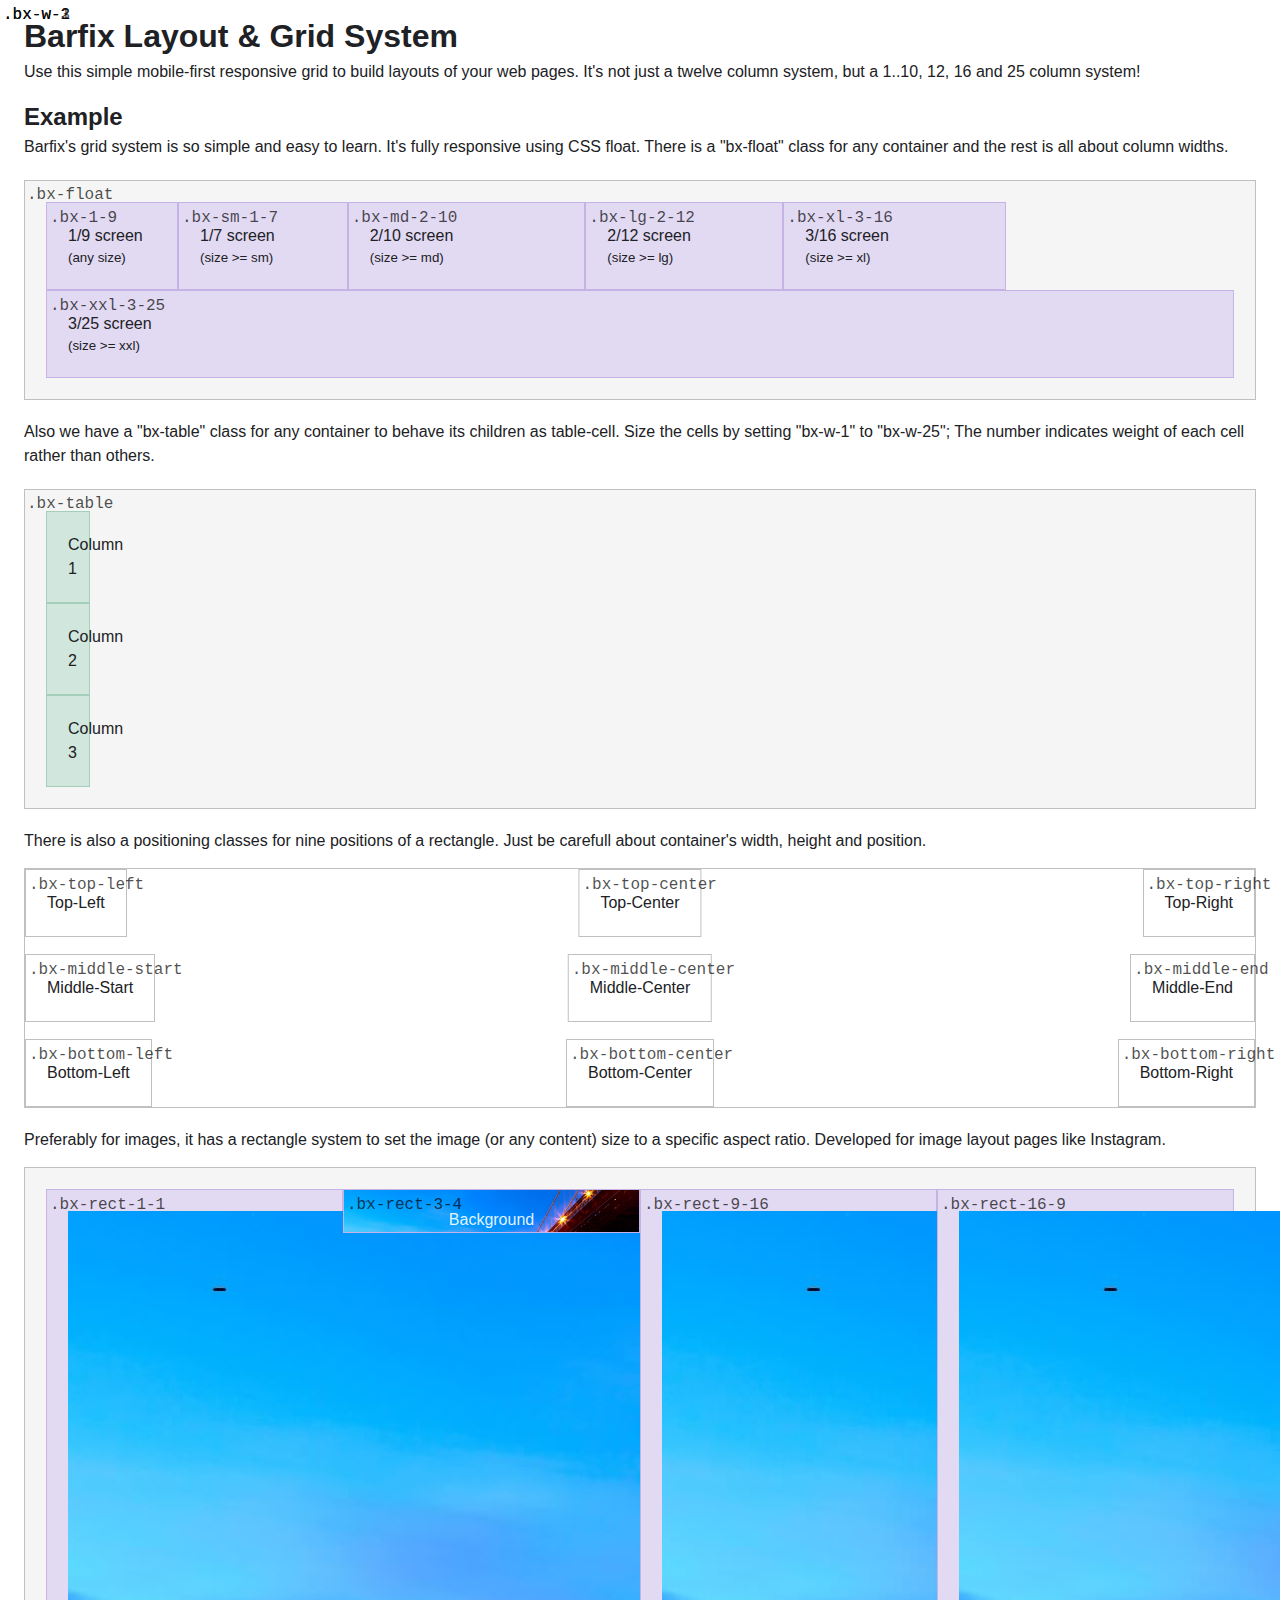
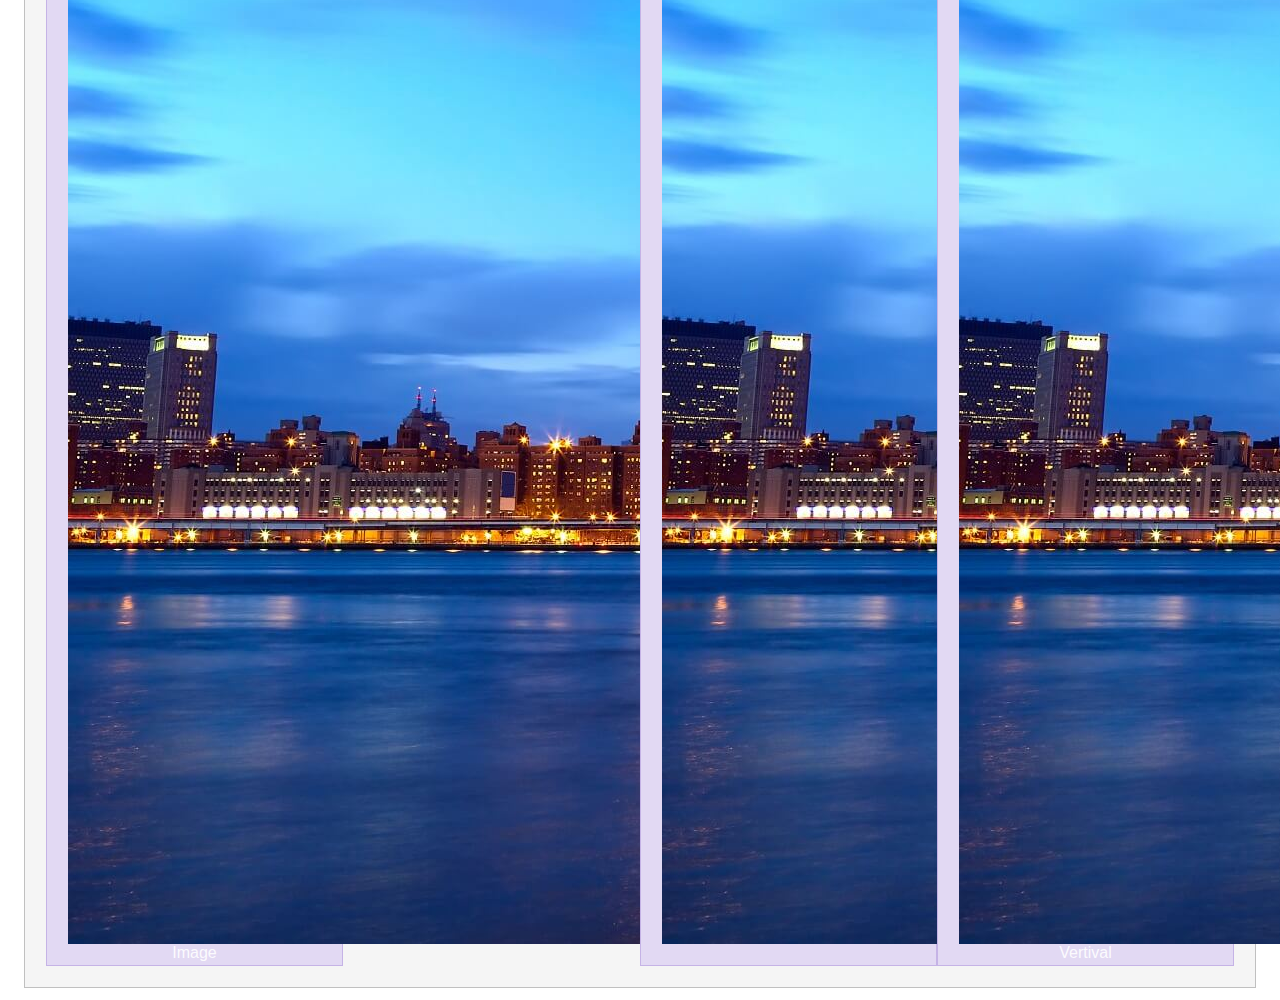
<file: index.htm>
<!DOCTYPE html>
<html lang="fa">

<head>
    <meta charset="UTF-8" />
    <meta http-equiv="X-UA-Compatible" content="IE=edge">
    <!-- <meta name="viewport" content="width=device-width, initial-scale=1.0, maximum-scale=1.0, user-scalable=0"> -->
    <meta name="viewport" content="width=device-width, initial-scale=1.0">
    <!-- The above 3 meta tags *must* come first in the head; any other head content must come *after* these tags -->
    <meta http-equiv="Content-Type" content="text/html;charset=UTF-8">
    <meta name="theme-color" content="#FF0000" />
    <meta name="msapplication-navbutton-color" content="#FF0000" />
    <meta name="apple-mobile-web-app-capable" content="yes" />
    <meta name="apple-mobile-web-app-status-bar-style" content="#FF0000" />

    <title>Barfix Sample Page</title>

    <link rel="stylesheet" type="text/css" media="all" href="barfix.css" />

    <script type="text/javascript" src="barfix.js"></script>
    <script type="text/javascript" src="jquery-3.5.1.js"></script>

    <style>
        body {
            padding: 12px;
            font-family: Arial, Helvetica, sans-serif;
        }

        div {
            border: 1px solid silver;
        }

        .bx-float,
        .bx-table,
        .bx-float div,
        .bx-table div,
        .bx-relative div {
            padding: 21px;
        }

        code {
            display: block;
            position: relative;
            padding: 3px;
            z-index: 10;
            height: 0;
            top: 6px;
            white-space: nowrap;
            color: rgba(0, 0, 0, 0.7);
            direction: ltr;
        }

        p {
            margin-bottom: 15px;
        }

        .margin-bottom-20 {
            margin-bottom: 20px;
        }

        .bx-float {
            background-color: whitesmoke;
        }

        .bx-float>div {
            background-color: #e2d9f3;
            border-color: #c5b3e6;
        }

        .bx-table {
            background-color: whitesmoke;
        }

        .bx-table>div {
            background-color: #d1e7dd;
            border-color: #a3cfbb;
        }

        .bx-table code,
        .bx-float code,
        .bx-relative code {
            position: absolute;
            top: 0px;
            left: 0px;
            right: 0px;
        }

        [class*="bx-rect-"] {
            color: rgba(255, 255, 255, 0.9);
        }
    </style>
</head>

<body class="bx-xxl-paper bx-ltr">
    <h1>Barfix Layout & Grid System</h1>
    <p>Use this simple mobile-first responsive grid to build layouts of your web pages. It's not just a twelve column
        system, but a 1..10, 12, 16 and 25 column system!</p>
    <h2>
        Example
    </h2>
    <p>Barfix's grid system is so simple and easy to learn. It's fully responsive using CSS float. There is a "bx-float"
        class for any container and the rest is all about column widths.</p>

    <code>.bx-float</code>
    <div class="bx-float margin-bottom-20">
        <div class="bx-1-9">
            <code>.bx-1-9</code>
            1/9 screen
            <sub class="bx-block">(any size)</sub>
        </div>
        <div class="bx-sm-1-7">
            <code>.bx-sm-1-7</code>
            1/7 screen
            <sub class="bx-block">(size >= sm)</sub>
        </div>
        <div class="bx-md-2-10">
            <code>.bx-md-2-10</code>
            2/10 screen
            <sub class="bx-block">(size >= md)</sub>
        </div>
        <div class="bx-lg-2-12">
            <code>.bx-lg-2-12</code>
            2/12 screen
            <sub class="bx-block">(size >= lg)</sub>
        </div>
        <div class="bx-xl-3-16">
            <code>.bx-xl-3-16</code>
            3/16 screen
            <sub class="bx-block">(size >= xl)</sub>
        </div>
        <div class="bx-xxl-3-25">
            <code>.bx-xxl-3-25</code>
            3/25 screen
            <sub class="bx-block">(size >= xxl)</sub>
        </div>
    </div>

    <p>Also we have a "bx-table"
        class for any container to behave its children as table-cell. Size the cells by setting "bx-w-1" to "bx-w-25";
        The number indicates weight of each cell rather than others.</p>

    <code>.bx-table</code>
    <div class="bx-table margin-bottom-20">
        <div class="bx-w-1">
            <code>.bx-w-1</code>
            Column 1
        </div>
        <div class="bx-w-2">
            <code>.bx-w-2</code>
            Column 2
        </div>
        <div class="bx-w-3">
            <code>.bx-w-3</code>
            Column 3
        </div>
    </div>

    <p>There is also a positioning classes for nine positions of a rectangle. Just be carefull about container's width,
        height and position.</p>

    <div class="bx-relative margin-bottom-20" style="height: 240px">
        <div class="bx-top-left">
            <code>.bx-top-left</code>
            Top-Left
        </div>
        <div class="bx-top-center">
            <code>.bx-top-center</code>
            Top-Center
        </div>
        <div class="bx-top-right">
            <code>.bx-top-right</code>
            Top-Right
        </div>
        <div class="bx-middle-start">
            <code>.bx-middle-start</code>
            Middle-Start
        </div>
        <div class="bx-middle-center">
            <code>.bx-middle-center</code>
            Middle-Center
        </div>
        <div class="bx-middle-end">
            <code>.bx-middle-end</code>
            Middle-End
        </div>
        <div class="bx-bottom-left">
            <code>.bx-bottom-left</code>
            Bottom-Left
        </div>
        <div class="bx-bottom-center">
            <code>.bx-bottom-center</code>
            Bottom-Center
        </div>
        <div class="bx-bottom-right">
            <code>.bx-bottom-right</code>
            Bottom-Right
        </div>
    </div>

    <p>Preferably for images, it has a rectangle system to set the image (or any content) size to a specific aspect ratio. Developed for image layout pages like Instagram.</p>
    <div class="bx-float">
        <div class="bx-1-4 bx-rect-1-1">
            <code>.bx-rect-1-1</code>
            <img src="image.jpg" />
            <span class="bx-bottom-center">Image</span>
        </div>
        <div class="bx-1-4 bx-rect-3-4" style="background-image: url('image.jpg'); background-size: cover;">
            <code>.bx-rect-3-4</code>
            <span class="bx-bottom-center">Background</span>
        </div>
        <div class="bx-1-4 bx-rect-9-16">
            <code>.bx-rect-9-16</code>
            <img src="image.jpg" />
        </div>
        <div class="bx-1-4 bx-rect-16-9">
            <code>.bx-rect-16-9</code>
            <img src="image.jpg" />
            <span class="bx-bottom-center">Vertival</span>
        </div>
    </div>
</body>

</html>
</file>
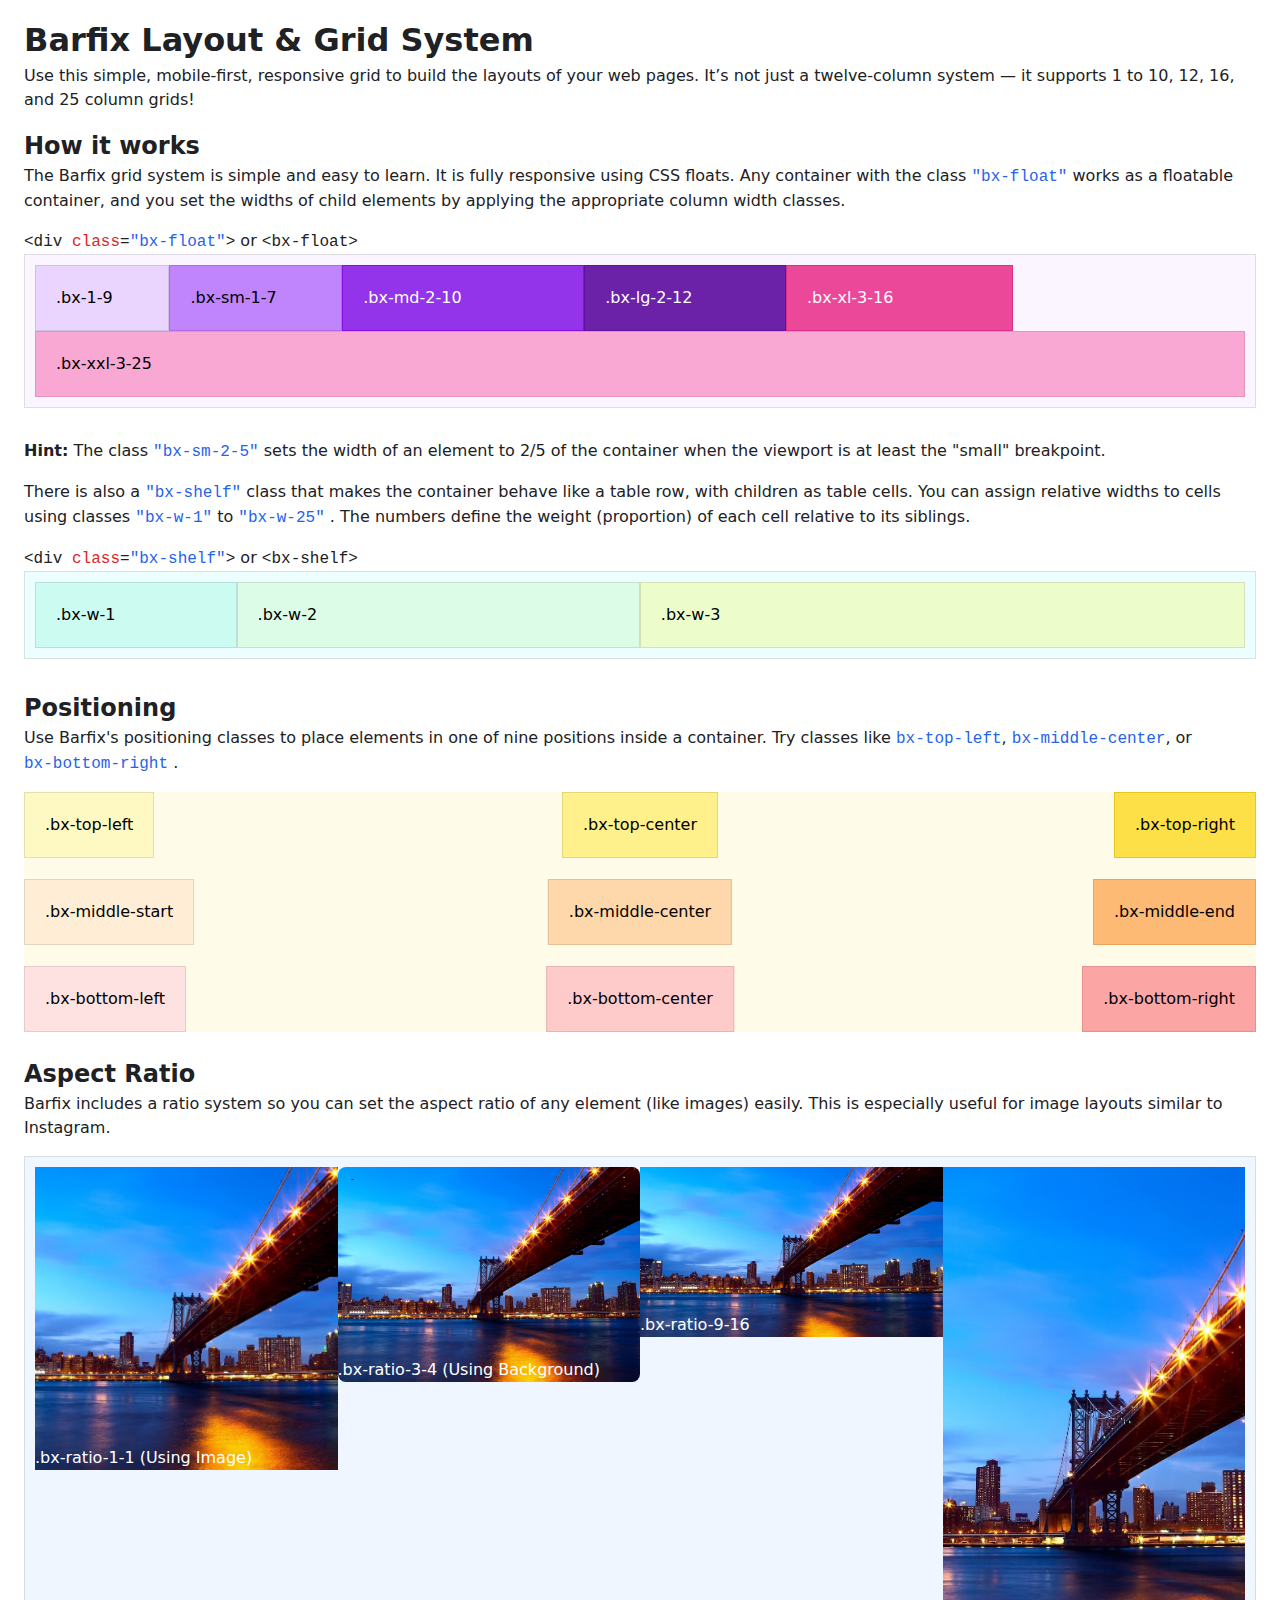
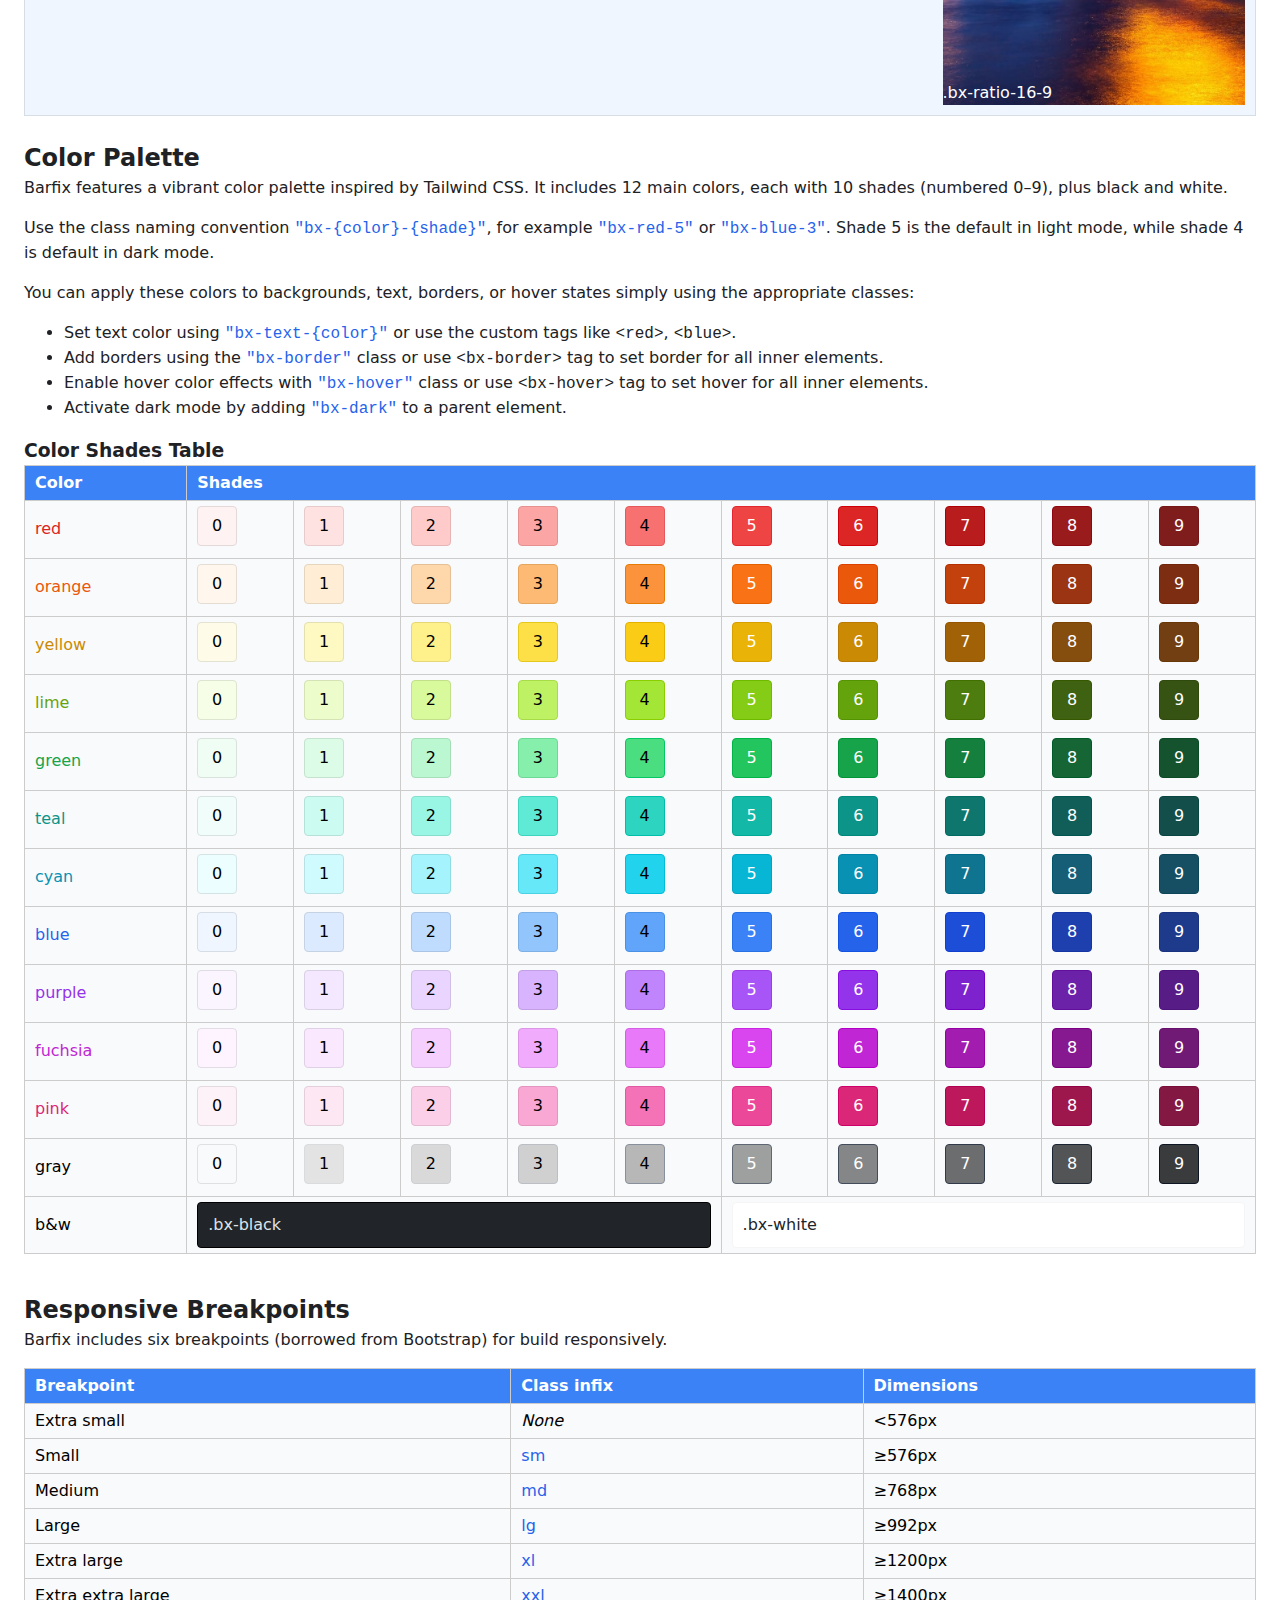
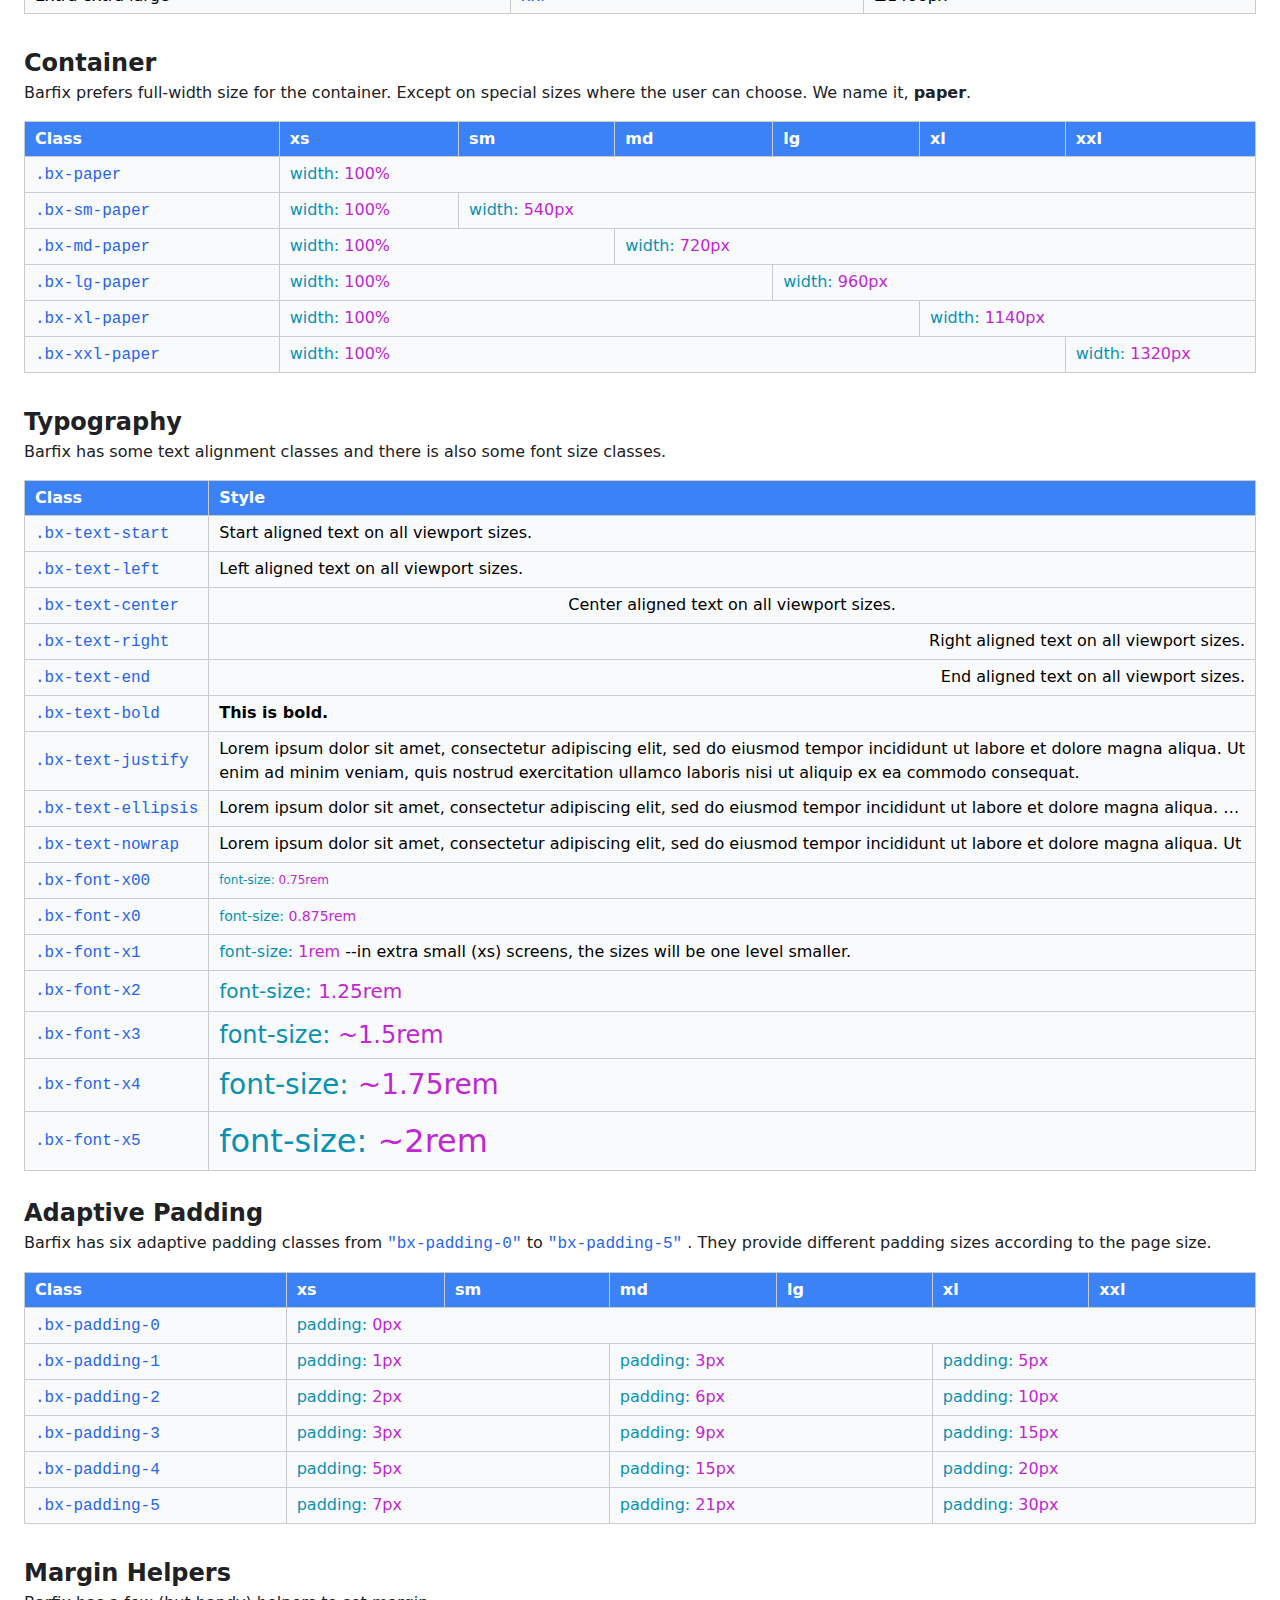
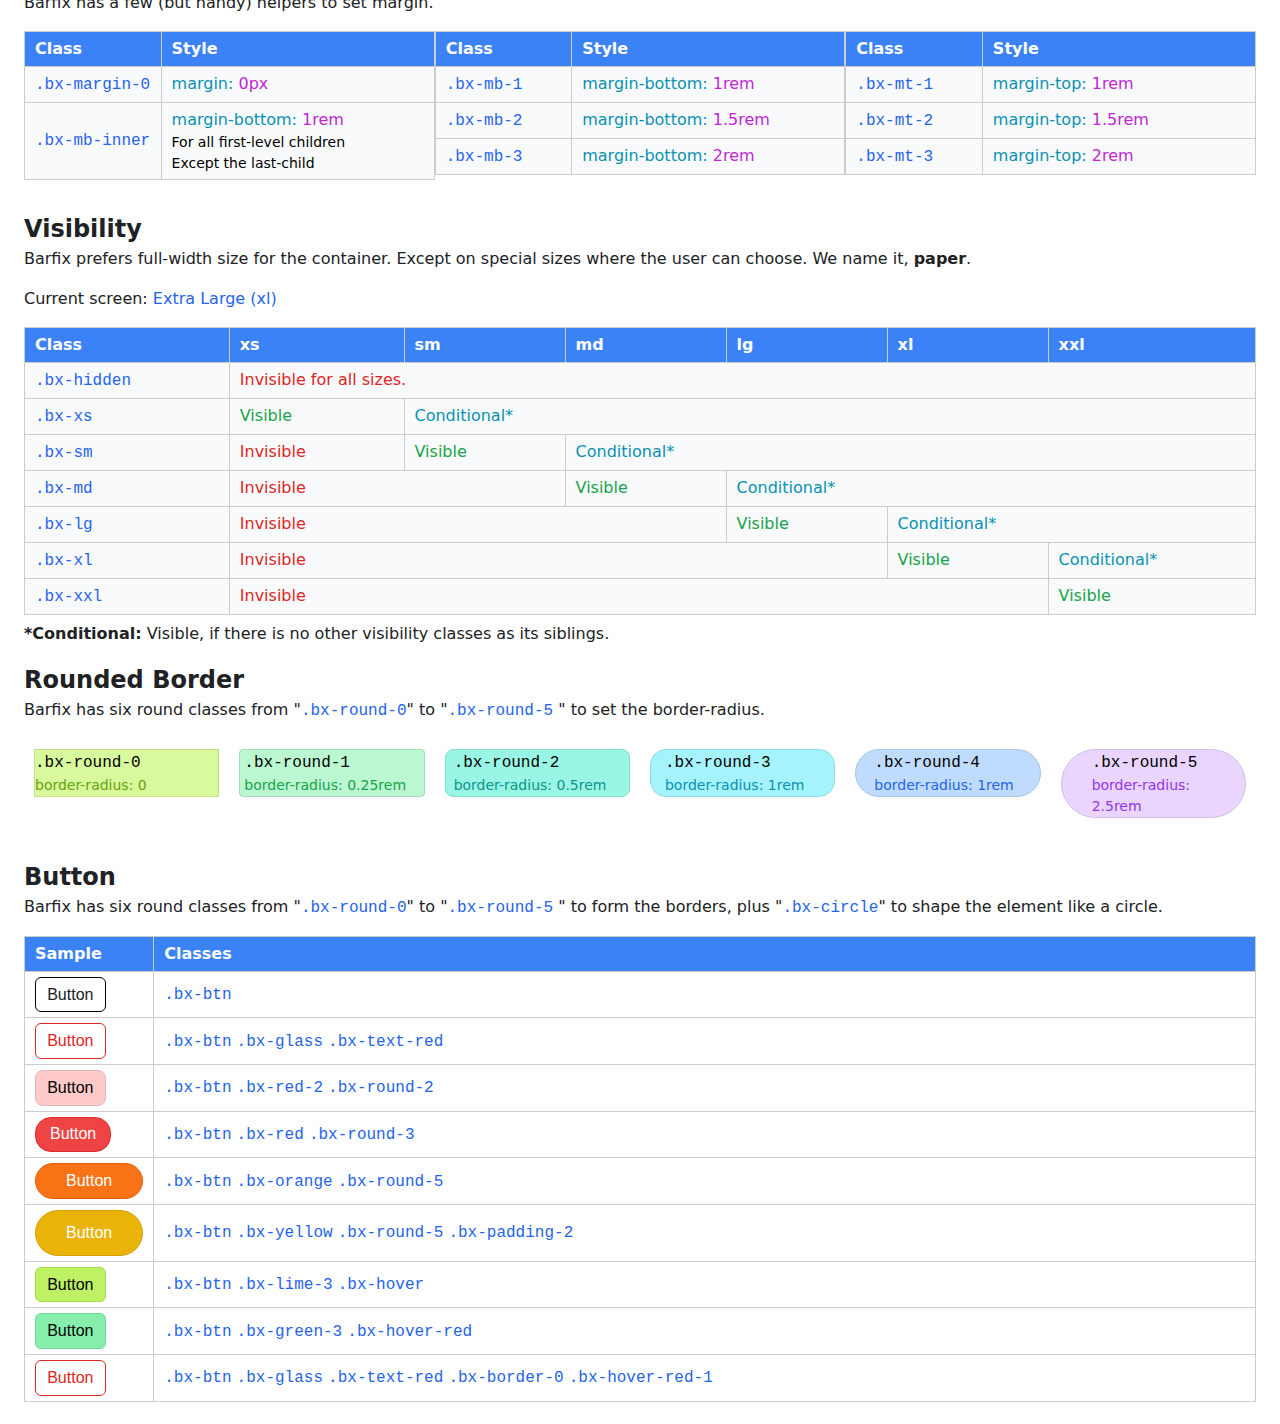
<file: index.html>
<!DOCTYPE html>
<html>

<head>
    <meta charset="UTF-8" />
    <meta http-equiv="X-UA-Compatible" content="IE=edge">
    <!-- <meta name="viewport" content="width=device-width, initial-scale=1.0, maximum-scale=1.0, user-scalable=0"> -->
    <meta name="viewport" content="width=device-width, initial-scale=1.0">
    <!-- The above 3 meta tags *must* come first in the head; any other head content must come *after* these tags -->
    <meta http-equiv="Content-Type" content="text/html;charset=UTF-8">
    <meta name="theme-color" content="#FF0000" />
    <meta name="msapplication-navbutton-color" content="#FF0000" />
    <meta name="apple-mobile-web-app-capable" content="yes" />
    <meta name="apple-mobile-web-app-status-bar-style" content="#FF0000" />

    <title>Barfix Sample Page</title>

    <link rel="stylesheet" type="text/css" media="all" href="barfix.css" />

    <script type="text/javascript" src="barfix.js"></script>
    <script type="text/javascript" src="jquery-3.5.1.js"></script>

    <style>
        code {
            font-family: Consolas, "Courier New", monospace;
            white-space: nowrap;
        }

        .bx-table {
            direction: ltr;
        }

        .bx-table td:first-child {
            white-space: nowrap;
        }

        .colors-table .bx-ratio-1-1 {
            max-width: 40px;
            border-radius: 4px;
        }
    </style>
</head>

<body class="bx-xxl-paper bx-mt-1 bx-ltr0 bx-dark0">
    <h1>Barfix Layout & Grid System</h1>
    <p>Use this simple, mobile-first, responsive grid to build the layouts of your web pages. It’s not just a
        twelve-column system — it supports 1 to 10, 12, 16, and 25 column grids!</p>
    <h2>
        How it works
    </h2>
    <p>
        The Barfix grid system is simple and easy to learn. It is fully responsive using CSS floats. Any container with
        the class <blue><code>"bx-float"</code></blue> works as a floatable container, and you set the widths of child
        elements by applying the
        appropriate column width classes.
    </p>

    <bx-tag>div <red>class</red>=<blue>"bx-float"</blue></bx-tag> or <bx-tag>bx-float</bx-tag>
    <bx-hover>
        <bx-border>
            <bx-float class="bx-purple-0 bx-padding-2 bx-mb-2">
                <div class="bx-1-9 bx-purple-2 bx-padding-4">
                    .bx-1-9
                </div>
                <div class="bx-sm-1-7 bx-purple-4 bx-padding-4">
                    .bx-sm-1-7
                </div>
                <div class="bx-md-2-10 bx-purple-6 bx-padding-4">
                    .bx-md-2-10
                </div>
                <div class="bx-lg-2-12 bx-purple-8 bx-padding-4">
                    .bx-lg-2-12
                </div>
                <div class="bx-xl-3-16 bx-pink-5 bx-padding-4">
                    .bx-xl-3-16
                </div>
                <div class="bx-xxl-3-25 bx-pink-3 bx-padding-4">
                    .bx-xxl-3-25
                </div>
            </bx-float>
        </bx-border>
    </bx-hover>

    <p>
        <strong>Hint:</strong> The class <blue><code>"bx-sm-2-5"</code></blue> sets the width of an element to 2/5 of
        the container when the viewport is at least the "small" breakpoint.
    </p>
    <p>
        There is also a <blue><code>"bx-shelf"</code></blue> class that makes the container behave like a table row,
        with children as table cells.
        You can assign relative widths to cells using classes <blue><code>"bx-w-1"</code></blue> to <blue>
            <code>"bx-w-25"</code>
        </blue>. The numbers define the weight
        (proportion) of each cell relative to its siblings.
    </p>

    <bx-tag>div <red>class</red>=<blue>"bx-shelf"</blue></bx-tag> or <bx-tag>bx-shelf</bx-tag>
    <bx-hover>
        <bx-border>
            <bx-shelf class="bx-cyan-0 bx-padding-2 bx-mb-2">
                <div class="bx-w-1 bx-teal-1 bx-padding-4">
                    .bx-w-1
                </div>
                <div class="bx-w-2 bx-green-1 bx-padding-4">
                    .bx-w-2
                </div>
                <div class="bx-w-3 bx-lime-1 bx-padding-4">
                    .bx-w-3
                </div>
            </bx-shelf>
        </bx-border>
    </bx-hover>

    <h2>
        Positioning
    </h2>
    <p>Use Barfix's positioning classes to place elements in one of nine positions inside a container. Try classes like
        <blue><code>bx-top-left</code></blue>, <blue><code>bx-middle-center</code></blue>, or <blue>
            <code>bx-bottom-right</code>
        </blue>.
    </p>

    <div class="bx-relative bx-yellow-0 bx-mb-2" style="height: 240px">
        <bx-hover>
            <bx-border>
                <div class="bx-top-left bx-yellow-1 bx-padding-4">
                    .bx-top-left
                </div>
                <div class="bx-top-center bx-yellow-2 bx-padding-4">
                    .bx-top-center
                </div>
                <div class="bx-top-right bx-yellow-3 bx-padding-4">
                    .bx-top-right
                </div>
                <div class="bx-middle-start bx-orange-1 bx-padding-4">
                    .bx-middle-start
                </div>
                <div class="bx-middle-center bx-orange-2 bx-padding-4">
                    .bx-middle-center
                </div>
                <div class="bx-middle-end bx-orange-3 bx-padding-4">
                    .bx-middle-end
                </div>
                <div class="bx-bottom-left bx-red-1 bx-padding-4">
                    .bx-bottom-left
                </div>
                <div class="bx-bottom-center bx-red-2 bx-padding-4">
                    .bx-bottom-center
                </div>
                <div class="bx-bottom-right bx-red-3 bx-padding-4">
                    .bx-bottom-right
                </div>
            </bx-border>
        </bx-hover>
    </div>

    <h2>
        Aspect Ratio
    </h2>
    <p>Barfix includes a ratio system so you can set the aspect ratio of any element (like images) easily. This is
        especially useful for image layouts similar to Instagram.</p>

    <div class="bx-float bx-blue-0 bx-border bx-text-white bx-padding-2 bx-mb-2">
        <div class="bx-1-4 bx-ratio-1-1">
            <img src="image.jpg" />
            <span class="bx-bottom-left">.bx-ratio-1-1 (Using Image)</span>
        </div>
        <div class="bx-1-4 bx-ratio-3-4 bx-round-2" style="background-image: url('image.jpg');">
            <span class="bx-bottom-left">.bx-ratio-3-4 (Using Background)</span>
        </div>
        <div class="bx-1-4 bx-ratio-9-16">
            <img src="image.jpg" />
            <span class="bx-bottom-left">.bx-ratio-9-16</span>
        </div>
        <div class="bx-1-4 bx-ratio-16-9">
            <img src="image.jpg" />
            <span class="bx-bottom-left">.bx-ratio-16-9</span>
        </div>
    </div>

    <h2>Color Palette</h2>
    <p>Barfix features a vibrant color palette inspired by Tailwind CSS. It includes 12 main colors, each with 10 shades
        (numbered 0–9), plus black and white.</p>
    <p>Use the class naming convention <blue><code>"bx-{color}-{shade}"</code></blue>, for example <blue>
            <code>"bx-red-5"</code>
        </blue> or <blue><code>"bx-blue-3"</code></blue>. Shade 5 is the default in light mode,
        while shade 4 is default in dark mode.</p>
    <p>You can apply these colors to backgrounds, text, borders, or hover states simply using the appropriate classes:
    </p>
    <ul>
        <li>Set text color using <blue><code>"bx-text-{color}"</code></blue> or use the custom tags like
            <code><bx-tag>red</bx-tag></code>,
            <code><bx-tag>blue</bx-tag></code>.
        </li>
        <li>Add borders using the <blue><code>"bx-border"</code></blue> class or use
            <code><bx-tag>bx-border</bx-tag></code> tag to set border for
            all inner elements.
        </li>
        <li>Enable hover color effects with <blue><code>"bx-hover"</code></blue> class or use
            <code><bx-tag>bx-hover</bx-tag></code> tag to set hover for
            all inner elements.
        </li>
        <li>Activate dark mode by adding <blue><code>"bx-dark"</code></blue> to a parent element.</li>
    </ul>
    <h3>Color Shades Table</h3>
    <bx-border>
        <bx-hover>
            <table class="bx-table colors-table bx-mb-2">
                <thead class="bx-blue">
                    <tr>
                        <th>Color</th>
                        <th colspan="10">Shades</th>
                    </tr>
                </thead>
                <tbody class="bx-gray-0">
                    <tr>
                        <td class="bx-w-1">
                            <red>red</red>
                        </td>
                        <td class="bx-w-1">
                            <div class="bx-ratio-1-1 bx-red-0">
                                <span class="bx-middle-center">0</span>
                            </div>
                        </td>
                        <td class="bx-w-1">
                            <div class="bx-ratio-1-1 bx-red-1">
                                <span class="bx-middle-center">1</span>
                            </div>
                        </td>
                        <td class="bx-w-1">
                            <div class="bx-ratio-1-1 bx-red-2">
                                <span class="bx-middle-center">2</span>
                            </div>
                        </td>
                        <td class="bx-w-1">
                            <div class="bx-ratio-1-1 bx-red-3">
                                <span class="bx-middle-center">3</span>
                            </div>
                        </td>
                        <td class="bx-w-1">
                            <div class="bx-ratio-1-1 bx-red-4">
                                <span class="bx-middle-center">4</span>
                            </div>
                        </td>
                        <td class="bx-w-1">
                            <div class="bx-ratio-1-1 bx-red-5">
                                <span class="bx-middle-center">5</span>
                            </div>
                        </td>
                        <td class="bx-w-1">
                            <div class="bx-ratio-1-1 bx-red-6">
                                <span class="bx-middle-center">6</span>
                            </div>
                        </td>
                        <td class="bx-w-1">
                            <div class="bx-ratio-1-1 bx-red-7">
                                <span class="bx-middle-center">7</span>
                            </div>
                        </td>
                        <td class="bx-w-1">
                            <div class="bx-ratio-1-1 bx-red-8">
                                <span class="bx-middle-center">8</span>
                            </div>
                        </td>
                        <td class="bx-w-1">
                            <div class="bx-ratio-1-1 bx-red-9">
                                <span class="bx-middle-center">9</span>
                            </div>
                        </td>
                    </tr>
                    <tr>
                        <td>
                            <orange>orange</orange>
                        </td>
                        <td>
                            <div class="bx-ratio-1-1 bx-orange-0">
                                <span class="bx-middle-center">0</span>
                            </div>
                        </td>
                        <td>
                            <div class="bx-ratio-1-1 bx-orange-1">
                                <span class="bx-middle-center">1</span>
                            </div>
                        </td>
                        <td>
                            <div class="bx-ratio-1-1 bx-orange-2">
                                <span class="bx-middle-center">2</span>
                            </div>
                        </td>
                        <td>
                            <div class="bx-ratio-1-1 bx-orange-3">
                                <span class="bx-middle-center">3</span>
                            </div>
                        </td>
                        <td>
                            <div class="bx-ratio-1-1 bx-orange-4">
                                <span class="bx-middle-center">4</span>
                            </div>
                        </td>
                        <td>
                            <div class="bx-ratio-1-1 bx-orange-5">
                                <span class="bx-middle-center">5</span>
                            </div>
                        </td>
                        <td>
                            <div class="bx-ratio-1-1 bx-orange-6">
                                <span class="bx-middle-center">6</span>
                            </div>
                        </td>
                        <td>
                            <div class="bx-ratio-1-1 bx-orange-7">
                                <span class="bx-middle-center">7</span>
                            </div>
                        </td>
                        <td>
                            <div class="bx-ratio-1-1 bx-orange-8">
                                <span class="bx-middle-center">8</span>
                            </div>
                        </td>
                        <td>
                            <div class="bx-ratio-1-1 bx-orange-9">
                                <span class="bx-middle-center">9</span>
                            </div>
                        </td>
                    </tr>
                    <tr>
                        <td>
                            <yellow>yellow</yellow>
                        </td>
                        <td>
                            <div class="bx-ratio-1-1 bx-yellow-0">
                                <span class="bx-middle-center">0</span>
                            </div>
                        </td>
                        <td>
                            <div class="bx-ratio-1-1 bx-yellow-1">
                                <span class="bx-middle-center">1</span>
                            </div>
                        </td>
                        <td>
                            <div class="bx-ratio-1-1 bx-yellow-2">
                                <span class="bx-middle-center">2</span>
                            </div>
                        </td>
                        <td>
                            <div class="bx-ratio-1-1 bx-yellow-3">
                                <span class="bx-middle-center">3</span>
                            </div>
                        </td>
                        <td>
                            <div class="bx-ratio-1-1 bx-yellow-4">
                                <span class="bx-middle-center">4</span>
                            </div>
                        </td>
                        <td>
                            <div class="bx-ratio-1-1 bx-yellow-5">
                                <span class="bx-middle-center">5</span>
                            </div>
                        </td>
                        <td>
                            <div class="bx-ratio-1-1 bx-yellow-6">
                                <span class="bx-middle-center">6</span>
                            </div>
                        </td>
                        <td>
                            <div class="bx-ratio-1-1 bx-yellow-7">
                                <span class="bx-middle-center">7</span>
                            </div>
                        </td>
                        <td>
                            <div class="bx-ratio-1-1 bx-yellow-8">
                                <span class="bx-middle-center">8</span>
                            </div>
                        </td>
                        <td>
                            <div class="bx-ratio-1-1 bx-yellow-9">
                                <span class="bx-middle-center">9</span>
                            </div>
                        </td>
                    </tr>
                    <tr>
                        <td>
                            <lime>lime</lime>
                        </td>
                        <td>
                            <div class="bx-ratio-1-1 bx-lime-0">
                                <span class="bx-middle-center">0</span>
                            </div>
                        </td>
                        <td>
                            <div class="bx-ratio-1-1 bx-lime-1">
                                <span class="bx-middle-center">1</span>
                            </div>
                        </td>
                        <td>
                            <div class="bx-ratio-1-1 bx-lime-2">
                                <span class="bx-middle-center">2</span>
                            </div>
                        </td>
                        <td>
                            <div class="bx-ratio-1-1 bx-lime-3">
                                <span class="bx-middle-center">3</span>
                            </div>
                        </td>
                        <td>
                            <div class="bx-ratio-1-1 bx-lime-4">
                                <span class="bx-middle-center">4</span>
                            </div>
                        </td>
                        <td>
                            <div class="bx-ratio-1-1 bx-lime-5">
                                <span class="bx-middle-center">5</span>
                            </div>
                        </td>
                        <td>
                            <div class="bx-ratio-1-1 bx-lime-6">
                                <span class="bx-middle-center">6</span>
                            </div>
                        </td>
                        <td>
                            <div class="bx-ratio-1-1 bx-lime-7">
                                <span class="bx-middle-center">7</span>
                            </div>
                        </td>
                        <td>
                            <div class="bx-ratio-1-1 bx-lime-8">
                                <span class="bx-middle-center">8</span>
                            </div>
                        </td>
                        <td>
                            <div class="bx-ratio-1-1 bx-lime-9">
                                <span class="bx-middle-center">9</span>
                            </div>
                        </td>
                    </tr>
                    <tr>
                        <td>
                            <green>green</green>
                        </td>
                        <td>
                            <div class="bx-ratio-1-1 bx-green-0">
                                <span class="bx-middle-center">0</span>
                            </div>
                        </td>
                        <td>
                            <div class="bx-ratio-1-1 bx-green-1">
                                <span class="bx-middle-center">1</span>
                            </div>
                        </td>
                        <td>
                            <div class="bx-ratio-1-1 bx-green-2">
                                <span class="bx-middle-center">2</span>
                            </div>
                        </td>
                        <td>
                            <div class="bx-ratio-1-1 bx-green-3">
                                <span class="bx-middle-center">3</span>
                            </div>
                        </td>
                        <td>
                            <div class="bx-ratio-1-1 bx-green-4">
                                <span class="bx-middle-center">4</span>
                            </div>
                        </td>
                        <td>
                            <div class="bx-ratio-1-1 bx-green-5">
                                <span class="bx-middle-center">5</span>
                            </div>
                        </td>
                        <td>
                            <div class="bx-ratio-1-1 bx-green-6">
                                <span class="bx-middle-center">6</span>
                            </div>
                        </td>
                        <td>
                            <div class="bx-ratio-1-1 bx-green-7">
                                <span class="bx-middle-center">7</span>
                            </div>
                        </td>
                        <td>
                            <div class="bx-ratio-1-1 bx-green-8">
                                <span class="bx-middle-center">8</span>
                            </div>
                        </td>
                        <td>
                            <div class="bx-ratio-1-1 bx-green-9">
                                <span class="bx-middle-center">9</span>
                            </div>
                        </td>
                    </tr>
                    <tr>
                        <td>
                            <teal>teal</teal>
                        </td>
                        <td>
                            <div class="bx-ratio-1-1 bx-teal-0">
                                <span class="bx-middle-center">0</span>
                            </div>
                        </td>
                        <td>
                            <div class="bx-ratio-1-1 bx-teal-1">
                                <span class="bx-middle-center">1</span>
                            </div>
                        </td>
                        <td>
                            <div class="bx-ratio-1-1 bx-teal-2">
                                <span class="bx-middle-center">2</span>
                            </div>
                        </td>
                        <td>
                            <div class="bx-ratio-1-1 bx-teal-3">
                                <span class="bx-middle-center">3</span>
                            </div>
                        </td>
                        <td>
                            <div class="bx-ratio-1-1 bx-teal-4">
                                <span class="bx-middle-center">4</span>
                            </div>
                        </td>
                        <td>
                            <div class="bx-ratio-1-1 bx-teal-5">
                                <span class="bx-middle-center">5</span>
                            </div>
                        </td>
                        <td>
                            <div class="bx-ratio-1-1 bx-teal-6">
                                <span class="bx-middle-center">6</span>
                            </div>
                        </td>
                        <td>
                            <div class="bx-ratio-1-1 bx-teal-7">
                                <span class="bx-middle-center">7</span>
                            </div>
                        </td>
                        <td>
                            <div class="bx-ratio-1-1 bx-teal-8">
                                <span class="bx-middle-center">8</span>
                            </div>
                        </td>
                        <td>
                            <div class="bx-ratio-1-1 bx-teal-9">
                                <span class="bx-middle-center">9</span>
                            </div>
                        </td>
                    </tr>
                    <tr>
                        <td>
                            <cyan>cyan</cyan>
                        </td>
                        <td>
                            <div class="bx-ratio-1-1 bx-cyan-0">
                                <span class="bx-middle-center">0</span>
                            </div>
                        </td>
                        <td>
                            <div class="bx-ratio-1-1 bx-cyan-1">
                                <span class="bx-middle-center">1</span>
                            </div>
                        </td>
                        <td>
                            <div class="bx-ratio-1-1 bx-cyan-2">
                                <span class="bx-middle-center">2</span>
                            </div>
                        </td>
                        <td>
                            <div class="bx-ratio-1-1 bx-cyan-3">
                                <span class="bx-middle-center">3</span>
                            </div>
                        </td>
                        <td>
                            <div class="bx-ratio-1-1 bx-cyan-4">
                                <span class="bx-middle-center">4</span>
                            </div>
                        </td>
                        <td>
                            <div class="bx-ratio-1-1 bx-cyan-5">
                                <span class="bx-middle-center">5</span>
                            </div>
                        </td>
                        <td>
                            <div class="bx-ratio-1-1 bx-cyan-6">
                                <span class="bx-middle-center">6</span>
                            </div>
                        </td>
                        <td>
                            <div class="bx-ratio-1-1 bx-cyan-7">
                                <span class="bx-middle-center">7</span>
                            </div>
                        </td>
                        <td>
                            <div class="bx-ratio-1-1 bx-cyan-8">
                                <span class="bx-middle-center">8</span>
                            </div>
                        </td>
                        <td>
                            <div class="bx-ratio-1-1 bx-cyan-9">
                                <span class="bx-middle-center">9</span>
                            </div>
                        </td>
                    </tr>
                    <tr>
                        <td>
                            <blue>blue</blue>
                        </td>
                        <td>
                            <div class="bx-ratio-1-1 bx-blue-0">
                                <span class="bx-middle-center">0</span>
                            </div>
                        </td>
                        <td>
                            <div class="bx-ratio-1-1 bx-blue-1">
                                <span class="bx-middle-center">1</span>
                            </div>
                        </td>
                        <td>
                            <div class="bx-ratio-1-1 bx-blue-2">
                                <span class="bx-middle-center">2</span>
                            </div>
                        </td>
                        <td>
                            <div class="bx-ratio-1-1 bx-blue-3">
                                <span class="bx-middle-center">3</span>
                            </div>
                        </td>
                        <td>
                            <div class="bx-ratio-1-1 bx-blue-4">
                                <span class="bx-middle-center">4</span>
                            </div>
                        </td>
                        <td>
                            <div class="bx-ratio-1-1 bx-blue-5">
                                <span class="bx-middle-center">5</span>
                            </div>
                        </td>
                        <td>
                            <div class="bx-ratio-1-1 bx-blue-6">
                                <span class="bx-middle-center">6</span>
                            </div>
                        </td>
                        <td>
                            <div class="bx-ratio-1-1 bx-blue-7">
                                <span class="bx-middle-center">7</span>
                            </div>
                        </td>
                        <td>
                            <div class="bx-ratio-1-1 bx-blue-8">
                                <span class="bx-middle-center">8</span>
                            </div>
                        </td>
                        <td>
                            <div class="bx-ratio-1-1 bx-blue-9">
                                <span class="bx-middle-center">9</span>
                            </div>
                        </td>
                    </tr>
                    <tr>
                        <td>
                            <purple>purple</purple>
                        </td>
                        <td>
                            <div class="bx-ratio-1-1 bx-purple-0">
                                <span class="bx-middle-center">0</span>
                            </div>
                        </td>
                        <td>
                            <div class="bx-ratio-1-1 bx-purple-1">
                                <span class="bx-middle-center">1</span>
                            </div>
                        </td>
                        <td>
                            <div class="bx-ratio-1-1 bx-purple-2">
                                <span class="bx-middle-center">2</span>
                            </div>
                        </td>
                        <td>
                            <div class="bx-ratio-1-1 bx-purple-3">
                                <span class="bx-middle-center">3</span>
                            </div>
                        </td>
                        <td>
                            <div class="bx-ratio-1-1 bx-purple-4">
                                <span class="bx-middle-center">4</span>
                            </div>
                        </td>
                        <td>
                            <div class="bx-ratio-1-1 bx-purple-5">
                                <span class="bx-middle-center">5</span>
                            </div>
                        </td>
                        <td>
                            <div class="bx-ratio-1-1 bx-purple-6">
                                <span class="bx-middle-center">6</span>
                            </div>
                        </td>
                        <td>
                            <div class="bx-ratio-1-1 bx-purple-7">
                                <span class="bx-middle-center">7</span>
                            </div>
                        </td>
                        <td>
                            <div class="bx-ratio-1-1 bx-purple-8">
                                <span class="bx-middle-center">8</span>
                            </div>
                        </td>
                        <td>
                            <div class="bx-ratio-1-1 bx-purple-9">
                                <span class="bx-middle-center">9</span>
                            </div>
                        </td>
                    </tr>
                    <tr>
                        <td>
                            <fuchsia>fuchsia</fuchsia>
                        </td>
                        <td>
                            <div class="bx-ratio-1-1 bx-fuchsia-0">
                                <span class="bx-middle-center">0</span>
                            </div>
                        </td>
                        <td>
                            <div class="bx-ratio-1-1 bx-fuchsia-1">
                                <span class="bx-middle-center">1</span>
                            </div>
                        </td>
                        <td>
                            <div class="bx-ratio-1-1 bx-fuchsia-2">
                                <span class="bx-middle-center">2</span>
                            </div>
                        </td>
                        <td>
                            <div class="bx-ratio-1-1 bx-fuchsia-3">
                                <span class="bx-middle-center">3</span>
                            </div>
                        </td>
                        <td>
                            <div class="bx-ratio-1-1 bx-fuchsia-4">
                                <span class="bx-middle-center">4</span>
                            </div>
                        </td>
                        <td>
                            <div class="bx-ratio-1-1 bx-fuchsia-5">
                                <span class="bx-middle-center">5</span>
                            </div>
                        </td>
                        <td>
                            <div class="bx-ratio-1-1 bx-fuchsia-6">
                                <span class="bx-middle-center">6</span>
                            </div>
                        </td>
                        <td>
                            <div class="bx-ratio-1-1 bx-fuchsia-7">
                                <span class="bx-middle-center">7</span>
                            </div>
                        </td>
                        <td>
                            <div class="bx-ratio-1-1 bx-fuchsia-8">
                                <span class="bx-middle-center">8</span>
                            </div>
                        </td>
                        <td>
                            <div class="bx-ratio-1-1 bx-fuchsia-9">
                                <span class="bx-middle-center">9</span>
                            </div>
                        </td>
                    </tr>
                    <tr>
                        <td>
                            <pink>pink</pink>
                        </td>
                        <td>
                            <div class="bx-ratio-1-1 bx-pink-0">
                                <span class="bx-middle-center">0</span>
                            </div>
                        </td>
                        <td>
                            <div class="bx-ratio-1-1 bx-pink-1">
                                <span class="bx-middle-center">1</span>
                            </div>
                        </td>
                        <td>
                            <div class="bx-ratio-1-1 bx-pink-2">
                                <span class="bx-middle-center">2</span>
                            </div>
                        </td>
                        <td>
                            <div class="bx-ratio-1-1 bx-pink-3">
                                <span class="bx-middle-center">3</span>
                            </div>
                        </td>
                        <td>
                            <div class="bx-ratio-1-1 bx-pink-4">
                                <span class="bx-middle-center">4</span>
                            </div>
                        </td>
                        <td>
                            <div class="bx-ratio-1-1 bx-pink-5">
                                <span class="bx-middle-center">5</span>
                            </div>
                        </td>
                        <td>
                            <div class="bx-ratio-1-1 bx-pink-6">
                                <span class="bx-middle-center">6</span>
                            </div>
                        </td>
                        <td>
                            <div class="bx-ratio-1-1 bx-pink-7">
                                <span class="bx-middle-center">7</span>
                            </div>
                        </td>
                        <td>
                            <div class="bx-ratio-1-1 bx-pink-8">
                                <span class="bx-middle-center">8</span>
                            </div>
                        </td>
                        <td>
                            <div class="bx-ratio-1-1 bx-pink-9">
                                <span class="bx-middle-center">9</span>
                            </div>
                        </td>
                    </tr>
                    <tr>
                        <td>
                            <gray>gray</gray>
                        </td>
                        <td>
                            <div class="bx-ratio-1-1 bx-gray-0">
                                <span class="bx-middle-center">0</span>
                            </div>
                        </td>
                        <td>
                            <div class="bx-ratio-1-1 bx-gray-1">
                                <span class="bx-middle-center">1</span>
                            </div>
                        </td>
                        <td>
                            <div class="bx-ratio-1-1 bx-gray-2">
                                <span class="bx-middle-center">2</span>
                            </div>
                        </td>
                        <td>
                            <div class="bx-ratio-1-1 bx-gray-3">
                                <span class="bx-middle-center">3</span>
                            </div>
                        </td>
                        <td>
                            <div class="bx-ratio-1-1 bx-gray-4">
                                <span class="bx-middle-center">4</span>
                            </div>
                        </td>
                        <td>
                            <div class="bx-ratio-1-1 bx-gray-5">
                                <span class="bx-middle-center">5</span>
                            </div>
                        </td>
                        <td>
                            <div class="bx-ratio-1-1 bx-gray-6">
                                <span class="bx-middle-center">6</span>
                            </div>
                        </td>
                        <td>
                            <div class="bx-ratio-1-1 bx-gray-7">
                                <span class="bx-middle-center">7</span>
                            </div>
                        </td>
                        <td>
                            <div class="bx-ratio-1-1 bx-gray-8">
                                <span class="bx-middle-center">8</span>
                            </div>
                        </td>
                        <td>
                            <div class="bx-ratio-1-1 bx-gray-9">
                                <span class="bx-middle-center">9</span>
                            </div>
                        </td>
                    </tr>
                    <tr>
                        <td>b&w</td>
                        <td colspan="5">
                            <div class="bx-black bx-padding-2" style="border-radius: 4px;">
                                .bx-black
                            </div>
                        </td>
                        <td colspan="5">
                            <div class="bx-white bx-padding-2" style="border-radius: 4px;">
                                .bx-white
                            </div>
                        </td>
                    </tr>
                </tbody>
            </table>
            <!-- <div class="bx-lg-9-12 bx-xxl-5-12">
                <p>Inspired by Tailwind color palette, we have 12 main colors, with 10 shades; plus Black and White
                    (with no shade).
                <h3>
                    How to use
                </h3>
                <p>
                    <bx-tag>div <red>class</red>=<blue>"bx-{color}-{shade}"</blue></bx-tag>
                </p>
                <p>
                    Shade No.5 is default in light mode, and it's No.4 in dark mode.
                </p>
                <p>
                    Such as: <bx-tag>div <red>class</red>=<blue>"bx-red-5"</blue></bx-tag>
                    <br>
                    Equal to: <bx-tag>div <red>class</red>=<blue>"bx-red"</blue></bx-tag>
                </p>
                <h3>
                    Text color
                </h3>
                <p>
                    You can set all colors as text color of an element:
                </p>
                <p>
                    <bx-tag>span <red>class</red>=<blue>"bx-text-{color}"</blue></bx-tag> or
                    <bx-tag>{color}</bx-tag>
                </p>
                <p>
                    Such as: <bx-tag>span <red>class</red>=<blue>"bx-text-pink"</blue></bx-tag>
                    <pink>It's pink</pink><bx-tag>/span</bx-tag>
                    <br>
                    Equal to: <bx-tag>pink</bx-tag>
                    <pink>It's pink</pink><bx-tag>/pink</bx-tag>
                </p>
                <h3>
                    Border color?
                </h3>
                <p>
                    Yes, just set "<blue>bx-border</blue>" class or use <bx-tag>bx-border</bx-tag> tag to set that
                    for all inner elements:
                </p>
                <p>
                    Such as: <bx-tag>div <red>class</red>=<blue>"bx-lime-2 bx-border"</blue></bx-tag>
                    <br>
                    Or: <bx-tag>bx-border</bx-tag>...<bx-tag>div <red>class</red>=<blue>"bx-lime-2"</blue>
                    </bx-tag>...<bx-tag>/bx-border</bx-tag>
                </p>
                <h3>
                    Hover color?
                </h3>
                <p>
                    Yes, just set "<blue>bx-hover</blue>" class or use <bx-tag>bx-hover</bx-tag> tag to set that for
                    all inner elements:
                </p>
                <p>
                    Such as: <bx-tag>div <red>class</red>=<blue>"bx-cyan-6 bx-hover"</blue></bx-tag>
                    <br>
                    Or: <bx-tag>bx-hover</bx-tag>...<bx-tag>div <red>class</red>=<blue>"bx-cyan-6"</blue>
                    </bx-tag>...<bx-tag>/bx-hover</bx-tag>
                </p>
                <h3>
                    Dark mode?
                </h3>
                <p>
                    Yes, just set "<blue>bx-dark</blue>" class to an outer element:
                </p>
                <p>
                    Such as: <bx-tag>body <red>class</red>=<blue>"bx-dark"</blue></bx-tag>
                </p>
            </div> -->
        </bx-hover>
    </bx-border>

    <h2>Responsive Breakpoints</h2>
    <p>Barfix includes six breakpoints (borrowed from Bootstrap) for build responsively.</p>

    <bx-hover>
        <table class="bx-table bx-border bx-mb-2">
            <thead class="bx-blue">
                <tr>
                    <th>Breakpoint</th>
                    <th>Class infix</th>
                    <th>Dimensions</th>
                </tr>
            </thead>
            <tbody>
                <tr class="bx-gray-0">
                    <td>Extra small</td>
                    <td><i>None</i></td>
                    <td>&lt;576px</td>
                </tr>
                <tr class="bx-gray-0">
                    <td>Small</td>
                    <td>
                        <blue>sm</blue>
                    </td>
                    <td>&ge;576px</td>
                </tr>
                <tr class="bx-gray-0">
                    <td>Medium</td>
                    <td>
                        <blue>md</blue>
                    </td>
                    <td>&ge;768px</td>
                </tr>
                <tr class="bx-gray-0">
                    <td>Large</td>
                    <td>
                        <blue>lg</blue>
                    </td>
                    <td>&ge;992px</td>
                </tr>
                <tr class="bx-gray-0">
                    <td>Extra large</td>
                    <td>
                        <blue>xl</blue>
                    </td>
                    <td>&ge;1200px</td>
                </tr>
                <tr class="bx-gray-0">
                    <td>Extra extra large</td>
                    <td>
                        <blue>xxl</blue>
                    </td>
                    <td>&ge;1400px</td>
                </tr>
            </tbody>
        </table>
    </bx-hover>

    <h2>Container</h2>
    <p>Barfix prefers full-width size for the container. Except on special sizes where the user can choose. We name it,
        <strong>paper</strong>.
    </p>

    <bx-hover>
        <table class="bx-table bx-border bx-mb-2">
            <thead class="bx-blue">
                <tr>
                    <th class="bx-w-1">Class</th>
                    <th class="bx-w-1">xs</th>
                    <th class="bx-w-1">sm</th>
                    <th class="bx-w-1">md</th>
                    <th class="bx-w-1">lg</th>
                    <th class="bx-w-1">xl</th>
                    <th class="bx-w-1">xxl</th>
                </tr>
            </thead>
            <tbody>
                <tr class="bx-gray-0">
                    <td>
                        <blue><code>.bx-paper</code></blue>
                    </td>
                    <td colspan="6">
                        <cyan>width: </cyan>
                        <fuchsia>100%</fuchsia>
                    </td>
                </tr>
                <tr class="bx-gray-0">
                    <td>
                        <blue><code>.bx-sm-paper</code></blue>
                    </td>
                    <td colspan="1">
                        <cyan>width: </cyan>
                        <fuchsia>100%</fuchsia>
                    </td>
                    <td colspan="5">
                        <cyan>width: </cyan>
                        <fuchsia>540px</fuchsia>
                    </td>
                </tr>
                <tr class="bx-gray-0">
                    <td>
                        <blue><code>.bx-md-paper</code></blue>
                    </td>
                    <td colspan="2">
                        <cyan>width: </cyan>
                        <fuchsia>100%</fuchsia>
                    </td>
                    <td colspan="4">
                        <cyan>width: </cyan>
                        <fuchsia>720px</fuchsia>
                    </td>
                </tr>
                <tr class="bx-gray-0">
                    <td>
                        <blue><code>.bx-lg-paper</code></blue>
                    </td>
                    <td colspan="3">
                        <cyan>width: </cyan>
                        <fuchsia>100%</fuchsia>
                    </td>
                    <td colspan="3">
                        <cyan>width: </cyan>
                        <fuchsia>960px</fuchsia>
                    </td>
                </tr>
                <tr class="bx-gray-0">
                    <td>
                        <blue><code>.bx-xl-paper</code></blue>
                    </td>
                    <td colspan="4">
                        <cyan>width: </cyan>
                        <fuchsia>100%</fuchsia>
                    </td>
                    <td colspan="2">
                        <cyan>width: </cyan>
                        <fuchsia>1140px</fuchsia>
                    </td>
                </tr>
                <tr class="bx-gray-0">
                    <td>
                        <blue><code>.bx-xxl-paper</code></blue>
                    </td>
                    <td colspan="5">
                        <cyan>width: </cyan>
                        <fuchsia>100%</fuchsia>
                    </td>
                    <td colspan="1">
                        <cyan>width: </cyan>
                        <fuchsia>1320px</fuchsia>
                    </td>
                </tr>
            </tbody>
        </table>
    </bx-hover>

    <h2>Typography</h2>
    <p>Barfix has some text alignment classes and there is also some font size classes.</p>

    </bx-hover>
    <table class="bx-table bx-border bx-mb-2">
        <thead class="bx-blue">
            <tr>
                <th>Class</th>
                <th>Style</th>
            </tr>
        </thead>
        <tbody>
            <tr class="bx-gray-0">
                <td>
                    <blue><code>.bx-text-start</code></blue>
                </td>
                <td class="bx-text-start">
                    Start aligned text on all viewport sizes.
                </td>
            </tr>
            <tr class="bx-gray-0">
                <td>
                    <blue><code>.bx-text-left</code></blue>
                </td>
                <td class="bx-text-left">
                    Left aligned text on all viewport sizes.
                </td>
            </tr>
            <tr class="bx-gray-0">
                <td>
                    <blue><code>.bx-text-center</code></blue>
                </td>
                <td class="bx-text-center">
                    Center aligned text on all viewport sizes.
                </td>
            </tr>
            <tr class="bx-gray-0">
                <td>
                    <blue><code>.bx-text-right</code></blue>
                </td>
                <td class="bx-text-right">
                    Right aligned text on all viewport sizes.
                </td>
            </tr>
            <tr class="bx-gray-0">
                <td>
                    <blue><code>.bx-text-end</code></blue>
                </td>
                <td class="bx-text-end">
                    End aligned text on all viewport sizes.
                </td>
            </tr>
            <tr class="bx-gray-0">
                <td>
                    <blue><code>.bx-text-bold</code></blue>
                </td>
                <td class="bx-text-bold">
                    This is bold.
                </td>
            </tr>
            <tr class="bx-gray-0">
                <td>
                    <blue><code>.bx-text-justify</code></blue>
                </td>
                <td class="bx-text-justify">
                    Lorem ipsum dolor sit amet, consectetur adipiscing elit, sed do eiusmod tempor incididunt ut labore
                    et dolore magna aliqua. Ut enim ad minim veniam, quis nostrud exercitation ullamco laboris nisi ut
                    aliquip ex ea commodo consequat.
                </td>
            </tr>
            <tr class="bx-gray-0">
                <td>
                    <blue><code>.bx-text-ellipsis</code></blue>
                </td>
                <td>
                    <div class="bx-shelf">
                        <span class="bx-text-ellipsis">
                            Lorem ipsum dolor sit amet, consectetur adipiscing elit, sed do eiusmod tempor incididunt ut
                            labore et dolore magna aliqua. Ut enim ad minim veniam, quis nostrud exercitation ullamco
                            laboris nisi ut aliquip ex ea commodo consequat.
                        </span>
                    </div>
                </td>
            </tr>
            <tr class="bx-gray-0">
                <td>
                    <blue><code>.bx-text-nowrap</code></blue>
                </td>
                <td>
                    <div class="bx-shelf">
                        <span class="bx-text-nowrap" style="overflow: auto;">
                            Lorem ipsum dolor sit amet, consectetur adipiscing elit, sed do eiusmod tempor incididunt ut
                            labore et dolore magna aliqua. Ut enim ad minim veniam, quis nostrud exercitation ullamco
                            laboris nisi ut aliquip ex ea commodo consequat.
                        </span>
                    </div>
                </td>
            </tr>
            <tr class="bx-gray-0">
                <td>
                    <blue><code>.bx-font-x00</code></blue>
                </td>
                <td class="bx-font-x00">
                    <cyan>font-size:</cyan>&nbsp;<fuchsia>0.75rem</fuchsia>
                </td>
            </tr>
            <tr class="bx-gray-0">
                <td>
                    <blue><code>.bx-font-x0</code></blue>
                </td>
                <td class="bx-font-x0">
                    <cyan>font-size:</cyan>&nbsp;<fuchsia>0.875rem</fuchsia>
                </td>
            </tr>
            <tr class="bx-gray-0">
                <td>
                    <blue><code>.bx-font-x1</code></blue>
                </td>
                <td class="bx-font-x1">
                    <cyan>font-size:</cyan>&nbsp;<fuchsia>1rem</fuchsia>
                    --in extra small (xs) screens, the sizes will be one level smaller.
                </td>
            </tr>
            <tr class="bx-gray-0">
                <td>
                    <blue><code>.bx-font-x2</code></blue>
                </td>
                <td class="bx-font-x2">
                    <cyan>font-size:</cyan>&nbsp;<fuchsia>1.25rem</fuchsia>
                </td>
            </tr>
            <tr class="bx-gray-0">
                <td>
                    <blue><code>.bx-font-x3</code></blue>
                </td>
                <td class="bx-font-x3">
                    <cyan>font-size:</cyan>&nbsp;<fuchsia>~1.5rem</fuchsia>
                </td>
            </tr>
            <tr class="bx-gray-0">
                <td>
                    <blue><code>.bx-font-x4</code></blue>
                </td>
                <td class="bx-font-x4">
                    <cyan>font-size:</cyan>&nbsp;<fuchsia>~1.75rem</fuchsia>
                </td>
            </tr>
            <tr class="bx-gray-0">
                <td>
                    <blue><code>.bx-font-x5</code></blue>
                </td>
                <td class="bx-font-x5">
                    <cyan>font-size:</cyan>&nbsp;<fuchsia>~2rem</fuchsia>
                </td>
            </tr>
        </tbody>
    </table>
    </bx-hover>

    <h2>Adaptive Padding</h2>
    <p>Barfix has six adaptive padding classes from <blue><code>"bx-padding-0"</code></blue> to <blue>
            <code>"bx-padding-5"</code>
        </blue>. They provide different padding sizes according to the page size.</p>

    <bx-hover>
        <table class="bx-table bx-border bx-mb-2">
            <thead class="bx-blue">
                <tr>
                    <th class="bx-w-1">Class</th>
                    <th class="bx-w-1">xs</th>
                    <th class="bx-w-1">sm</th>
                    <th class="bx-w-1">md</th>
                    <th class="bx-w-1">lg</th>
                    <th class="bx-w-1">xl</th>
                    <th class="bx-w-1">xxl</th>
                </tr>
            </thead>
            <tbody>
                <tr class="bx-gray-0">
                    <td>
                        <blue><code>.bx-padding-0</code></blue>
                    </td>
                    <td colspan="6">
                        <cyan>padding: </cyan>
                        <fuchsia>0px</fuchsia>
                    </td>
                </tr>
                <tr class="bx-gray-0">
                    <td>
                        <blue><code>.bx-padding-1</code></blue>
                    </td>
                    <td colspan="2">
                        <cyan>padding: </cyan>
                        <fuchsia>1px</fuchsia>
                    </td>
                    <td colspan="2">
                        <cyan>padding: </cyan>
                        <fuchsia>3px</fuchsia>
                    </td>
                    <td colspan="2">
                        <cyan>padding: </cyan>
                        <fuchsia>5px</fuchsia>
                    </td>
                </tr>
                <tr class="bx-gray-0">
                    <td>
                        <blue><code>.bx-padding-2</code></blue>
                    </td>
                    <td colspan="2">
                        <cyan>padding: </cyan>
                        <fuchsia>2px</fuchsia>
                    </td>
                    <td colspan="2">
                        <cyan>padding: </cyan>
                        <fuchsia>6px</fuchsia>
                    </td>
                    <td colspan="2">
                        <cyan>padding: </cyan>
                        <fuchsia>10px</fuchsia>
                    </td>
                </tr>
                <tr class="bx-gray-0">
                    <td>
                        <blue><code>.bx-padding-3</code></blue>
                    </td>
                    <td colspan="2">
                        <cyan>padding: </cyan>
                        <fuchsia>3px</fuchsia>
                    </td>
                    <td colspan="2">
                        <cyan>padding: </cyan>
                        <fuchsia>9px</fuchsia>
                    </td>
                    <td colspan="2">
                        <cyan>padding: </cyan>
                        <fuchsia>15px</fuchsia>
                    </td>
                </tr>
                <tr class="bx-gray-0">
                    <td>
                        <blue><code>.bx-padding-4</code></blue>
                    </td>
                    <td colspan="2">
                        <cyan>padding: </cyan>
                        <fuchsia>5px</fuchsia>
                    </td>
                    <td colspan="2">
                        <cyan>padding: </cyan>
                        <fuchsia>15px</fuchsia>
                    </td>
                    <td colspan="2">
                        <cyan>padding: </cyan>
                        <fuchsia>20px</fuchsia>
                    </td>
                </tr>
                <tr class="bx-gray-0">
                    <td>
                        <blue><code>.bx-padding-5</code></blue>
                    </td>
                    <td colspan="2">
                        <cyan>padding: </cyan>
                        <fuchsia>7px</fuchsia>
                    </td>
                    <td colspan="2">
                        <cyan>padding: </cyan>
                        <fuchsia>21px</fuchsia>
                    </td>
                    <td colspan="2">
                        <cyan>padding: </cyan>
                        <fuchsia>30px</fuchsia>
                    </td>
                </tr>
            </tbody>
        </table>
    </bx-hover>


    <h2>Margin Helpers</h2>
    <p>Barfix has a few (but handy) helpers to set margin.</p>

    <bx-hover>
        <div class="bx-float">
            <div class="bx-md-1-3 bx-mb-2">
                <table class="bx-table bx-border">
                    <thead class="bx-blue">
                        <tr>
                            <th class="bx-1-3">Class</th>
                            <th class="bx-2-3">Style</th>
                        </tr>
                    </thead>
                    <tbody>
                        <tr class="bx-gray-0">
                            <td>
                                <blue><code>.bx-margin-0</code></blue>
                            </td>
                            <td>
                                <cyan>margin:</cyan>&nbsp;<fuchsia>0px</fuchsia>
                            </td>
                        </tr>
                        <tr class="bx-gray-0">
                            <td>
                                <blue><code>.bx-mb-inner</code></blue>
                            </td>
                            <td>
                                <cyan>margin-bottom:</cyan>&nbsp;<fuchsia>1rem</fuchsia>
                                <div class="bx-font-x0">For all first-level children</div>
                                <div class="bx-font-x0">Except the last-child</div>
                            </td>
                        </tr>
                    </tbody>
                </table>
            </div>
            <div class="bx-md-1-3 bx-mb-2">
                <table class="bx-table bx-border">
                    <thead class="bx-blue">
                        <tr>
                            <th class="bx-1-3">Class</th>
                            <th class="bx-2-3">Style</th>
                        </tr>
                    </thead>
                    <tbody>
                        <tr class="bx-gray-0">
                            <td>
                                <blue><code>.bx-mb-1</code></blue>
                            </td>
                            <td>
                                <cyan>margin-bottom:</cyan>&nbsp;<fuchsia>1rem</fuchsia>
                            </td>
                        </tr>
                        <tr class="bx-gray-0">
                            <td>
                                <blue><code>.bx-mb-2</code></blue>
                            </td>
                            <td>
                                <cyan>margin-bottom:</cyan>&nbsp;<fuchsia>1.5rem</fuchsia>
                            </td>
                        </tr>
                        <tr class="bx-gray-0">
                            <td>
                                <blue><code>.bx-mb-3</code></blue>
                            </td>
                            <td>
                                <cyan>margin-bottom:</cyan>&nbsp;<fuchsia>2rem</fuchsia>
                            </td>
                        </tr>
                    </tbody>
                </table>
            </div>
            <div class="bx-md-1-3 bx-mb-2">
                <table class="bx-table bx-border">
                    <thead class="bx-blue">
                        <tr>
                            <th class="bx-1-3">Class</th>
                            <th class="bx-2-3">Style</th>
                        </tr>
                    </thead>
                    <tbody>
                        <tr class="bx-gray-0">
                            <td>
                                <blue><code>.bx-mt-1</code></blue>
                            </td>
                            <td>
                                <cyan>margin-top:</cyan>&nbsp;<fuchsia>1rem</fuchsia>
                            </td>
                        </tr>
                        <tr class="bx-gray-0">
                            <td>
                                <blue><code>.bx-mt-2</code></blue>
                            </td>
                            <td>
                                <cyan>margin-top:</cyan>&nbsp;<fuchsia>1.5rem</fuchsia>
                            </td>
                        </tr>
                        <tr class="bx-gray-0">
                            <td>
                                <blue><code>.bx-mt-3</code></blue>
                            </td>
                            <td>
                                <cyan>margin-top:</cyan>&nbsp;<fuchsia>2rem</fuchsia>
                            </td>
                        </tr>
                    </tbody>
                </table>
            </div>
        </div>
    </bx-hover>

    <h2>Visibility</h2>
    <p>Barfix prefers full-width size for the container. Except on special sizes where the user can choose. We name it,
        <strong>paper</strong>.
    </p>
    <div>
        <p>Current screen:
            <red class="bx-xs">Extra Small (xs)</red>
            <orange class="bx-sm">Small (sm)</orange>
            <green class="bx-md">Medium (md)</green>
            <cyan class="bx-lg">Large (lg)</cyan>
            <blue class="bx-xl">Extra Large (xl)</blue>
            <fuchsia class="bx-xxl">Extra Extra Large (xxl)</fuchsia>
        </p>
    </div>

    <bx-hover>
        <table class="bx-table bx-border">
            <thead class="bx-blue">
                <tr>
                    <th class="bx-w-1">Class</th>
                    <th class="bx-w-1">xs</th>
                    <th class="bx-w-1">sm</th>
                    <th class="bx-w-1">md</th>
                    <th class="bx-w-1">lg</th>
                    <th class="bx-w-1">xl</th>
                    <th class="bx-w-1">xxl</th>
                </tr>
            </thead>
            <tbody>
                <tr class="bx-gray-0">
                    <td>
                        <blue><code>.bx-hidden</code></blue>
                    </td>
                    <td colspan="6">
                        <red>Invisible for all sizes.</red>
                    </td>
                </tr>
                <tr class="bx-gray-0">
                    <td>
                        <blue><code>.bx-xs</code></blue>
                    </td>
                    <td>
                        <green>Visible</green>
                    </td>
                    <td colspan="5">
                        <cyan>Conditional*</cyan>
                    </td>
                </tr>
                <tr class="bx-gray-0">
                    <td>
                        <blue><code>.bx-sm</code></blue>
                    </td>
                    <td colspan="1">
                        <red>Invisible</red>
                    </td>
                    <td>
                        <green>Visible</green>
                    </td>
                    <td colspan="4">
                        <cyan>Conditional*</cyan>
                    </td>
                </tr>
                <tr class="bx-gray-0">
                    <td>
                        <blue><code>.bx-md</code></blue>
                    </td>
                    <td colspan="2">
                        <red>Invisible</red>
                    </td>
                    <td>
                        <green>Visible</green>
                    </td>
                    <td colspan="3">
                        <cyan>Conditional*</cyan>
                    </td>
                </tr>
                <tr class="bx-gray-0">
                    <td>
                        <blue><code>.bx-lg</code></blue>
                    </td>
                    <td colspan="3">
                        <red>Invisible</red>
                    </td>
                    <td>
                        <green>Visible</green>
                    </td>
                    <td colspan="2">
                        <cyan>Conditional*</cyan>
                    </td>
                </tr>
                <tr class="bx-gray-0">
                    <td>
                        <blue><code>.bx-xl</code></blue>
                    </td>
                    <td colspan="4">
                        <red>Invisible</red>
                    </td>
                    <td>
                        <green>Visible</green>
                    </td>
                    <td colspan="1">
                        <cyan>Conditional*</cyan>
                    </td>
                </tr>
                <tr class="bx-gray-0">
                    <td>
                        <blue><code>.bx-xxl</code></blue>
                    </td>
                    <td colspan="5">
                        <red>Invisible</red>
                    </td>
                    <td>
                        <green>Visible</green>
                    </td>
                </tr>
            </tbody>
        </table>
    </bx-hover>
    <p><strong>*Conditional:</strong> Visible, if there is no other visibility classes as its siblings.</p>

    <h2>Rounded Border</h2>
    <p>Barfix has six round classes from "<blue><code>.bx-round-0</code></blue>" to "<blue><code>.bx-round-5</code>
        </blue>" to set the border-radius.
    </p>
    <bx-hover>
        <bx-border>
            <div class="bx-float bx-mb-2">
                <div class="bx-1-2 bx-sm-1-3 bx-lg-1-6 bx-padding-2">
                    <div class="bx-lime-2 bx-round-0">
                        <code>.bx-round-0</code>
                        <div class="bx-font-x0">
                            <lime>border-radius: 0</lime>
                        </div>
                    </div>
                </div>
                <div class="bx-1-2 bx-sm-1-3 bx-lg-1-6 bx-padding-2">
                    <div class="bx-green-2 bx-round-1">
                        <code>.bx-round-1</code>
                        <div class="bx-font-x0">
                            <green>border-radius: 0.25rem</green>
                        </div>
                    </div>
                </div>
                <div class="bx-1-2 bx-sm-1-3 bx-lg-1-6 bx-padding-2">
                    <div class="bx-teal-2 bx-round-2">
                        <code>.bx-round-2</code>
                        <div class="bx-font-x0">
                            <teal>border-radius: 0.5rem</teal>
                        </div>
                    </div>
                </div>
                <div class="bx-1-2 bx-sm-1-3 bx-lg-1-6 bx-padding-2">
                    <div class="bx-cyan-2 bx-round-3">
                        <code>.bx-round-3</code>
                        <div class="bx-font-x0">
                            <cyan>border-radius: 1rem</cyan>
                        </div>
                    </div>
                </div>
                <div class="bx-1-2 bx-sm-1-3 bx-lg-1-6 bx-padding-2">
                    <div class="bx-blue-2 bx-round-4">
                        <code>.bx-round-4</code>
                        <div class="bx-font-x0">
                            <blue>border-radius: 1rem</blue>
                        </div>
                    </div>
                </div>
                <div class="bx-1-2 bx-sm-1-3 bx-lg-1-6 bx-padding-2">
                    <div class="bx-purple-2 bx-round-5">
                        <code>.bx-round-5</code>
                        <div class="bx-font-x0">
                            <purple>border-radius: 2.5rem</purple>
                        </div>
                    </div>
                </div>

            </div>
        </bx-border>
    </bx-hover>

    <h2>Button</h2>
    <p>Barfix has six round classes from "<blue><code>.bx-round-0</code></blue>" to "<blue><code>.bx-round-5</code>
        </blue>" to form the borders, plus "<blue><code>.bx-circle</code></blue>" to shape the element like a circle.
    </p>
    <div class="bx-mb-2">
        <table class="bx-table bx-border">
            <thead class="bx-blue">
                <tr>
                    <th>Sample</th>
                    <th class="bx-1-1">Classes</th>
                </tr>
            </thead>
            <tbody>
                <tr>
                    <td>
                        <button class="bx-btn">Button</button>
                    </td>
                    <td>
                        <blue><code>.bx-btn</code></blue>
                    </td>
                </tr>
                <tr>
                    <td>
                        <button class="bx-btn bx-glass bx-text-red">Button</button>
                    </td>
                    <td>
                        <blue><code>.bx-btn</code> <code>.bx-glass</code> <code>.bx-text-red</code></blue>
                    </td>
                </tr>
                <tr>
                    <td>
                        <button class="bx-btn bx-red-2 bx-round-2">Button</button>
                    </td>
                    <td>
                        <blue><code>.bx-btn</code> <code>.bx-red-2</code> <code>.bx-round-2</code></blue>
                    </td>
                </tr>
                <tr>
                    <td>
                        <button class="bx-btn bx-red bx-round-3">Button</button>
                    </td>
                    <td>
                        <blue><code>.bx-btn</code> <code>.bx-red</code> <code>.bx-round-3</code></blue>
                    </td>
                </tr>
                <tr>
                    <td>
                        <button class="bx-btn bx-orange bx-round-5">Button</button>
                    </td>
                    <td>
                        <blue><code>.bx-btn</code> <code>.bx-orange</code> <code>.bx-round-5</code></blue>
                    </td>
                </tr>
                <tr>
                    <td>
                        <button class="bx-btn bx-yellow bx-round-5 bx-padding-2">Button</button>
                    </td>
                    <td>
                        <blue><code>.bx-btn</code> <code>.bx-yellow</code> <code>.bx-round-5</code> <code>.bx-padding-2</code></blue>
                    </td>
                </tr>
                <tr>
                    <td>
                        <button class="bx-btn bx-lime-3 bx-hover">Button</button>
                    </td>
                    <td>
                        <blue><code>.bx-btn</code> <code>.bx-lime-3</code> <code>.bx-hover</code></blue>
                    </td>
                </tr>
                <tr>
                    <td>
                        <button class="bx-btn bx-green-3 bx-hover-red">Button</button>
                    </td>
                    <td>
                        <blue><code>.bx-btn</code> <code>.bx-green-3</code> <code>.bx-hover-red</code></blue>
                    </td>
                </tr>
                <tr>
                    <td>
                        <button class="bx-btn bx-glass bx-text-red bx-border-0 bx-hover-red-1">Button</button>
                    </td>
                    <td>
                        <blue><code>.bx-btn</code> <code>.bx-glass</code> <code>.bx-text-red</code> <code>.bx-border-0</code> <code>.bx-hover-red-1</code></blue>
                    </td>
                </tr>
            </tbody>
        </table>
    </div>
</body>

</html>
</file>
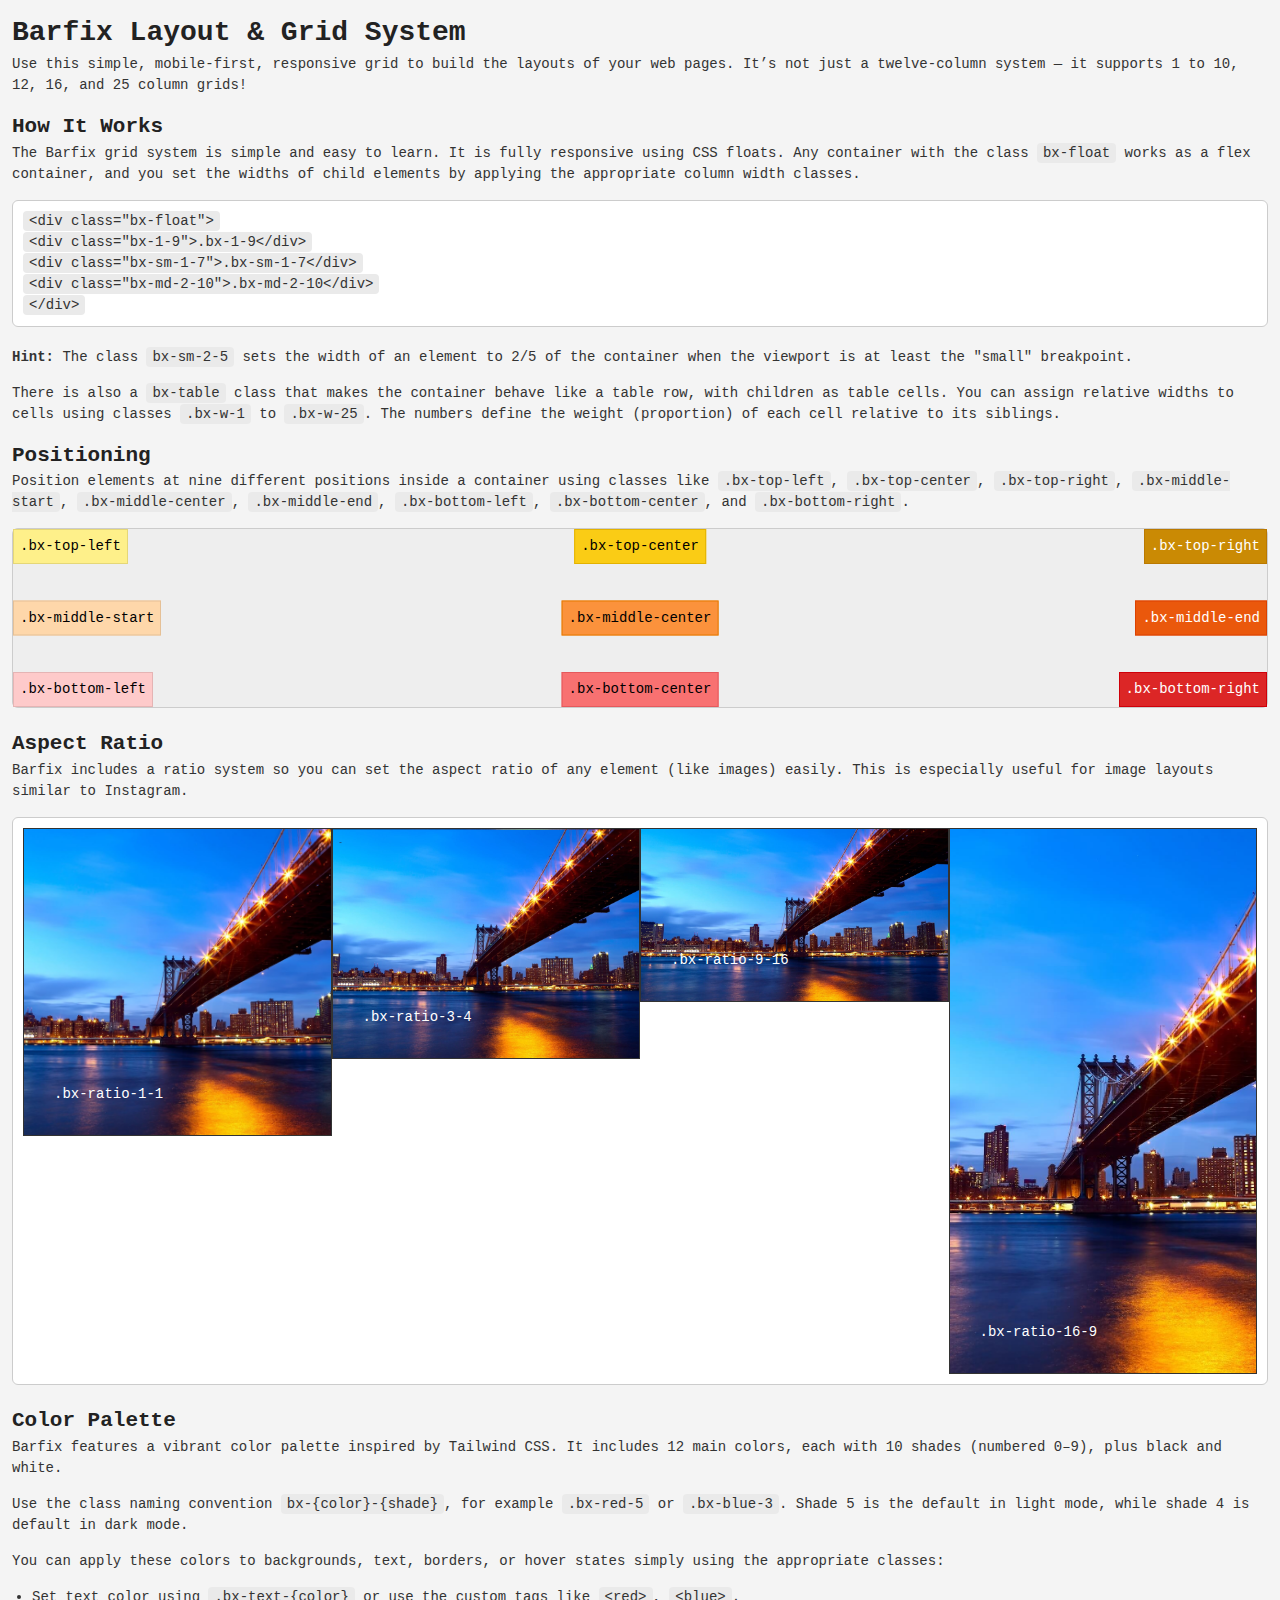
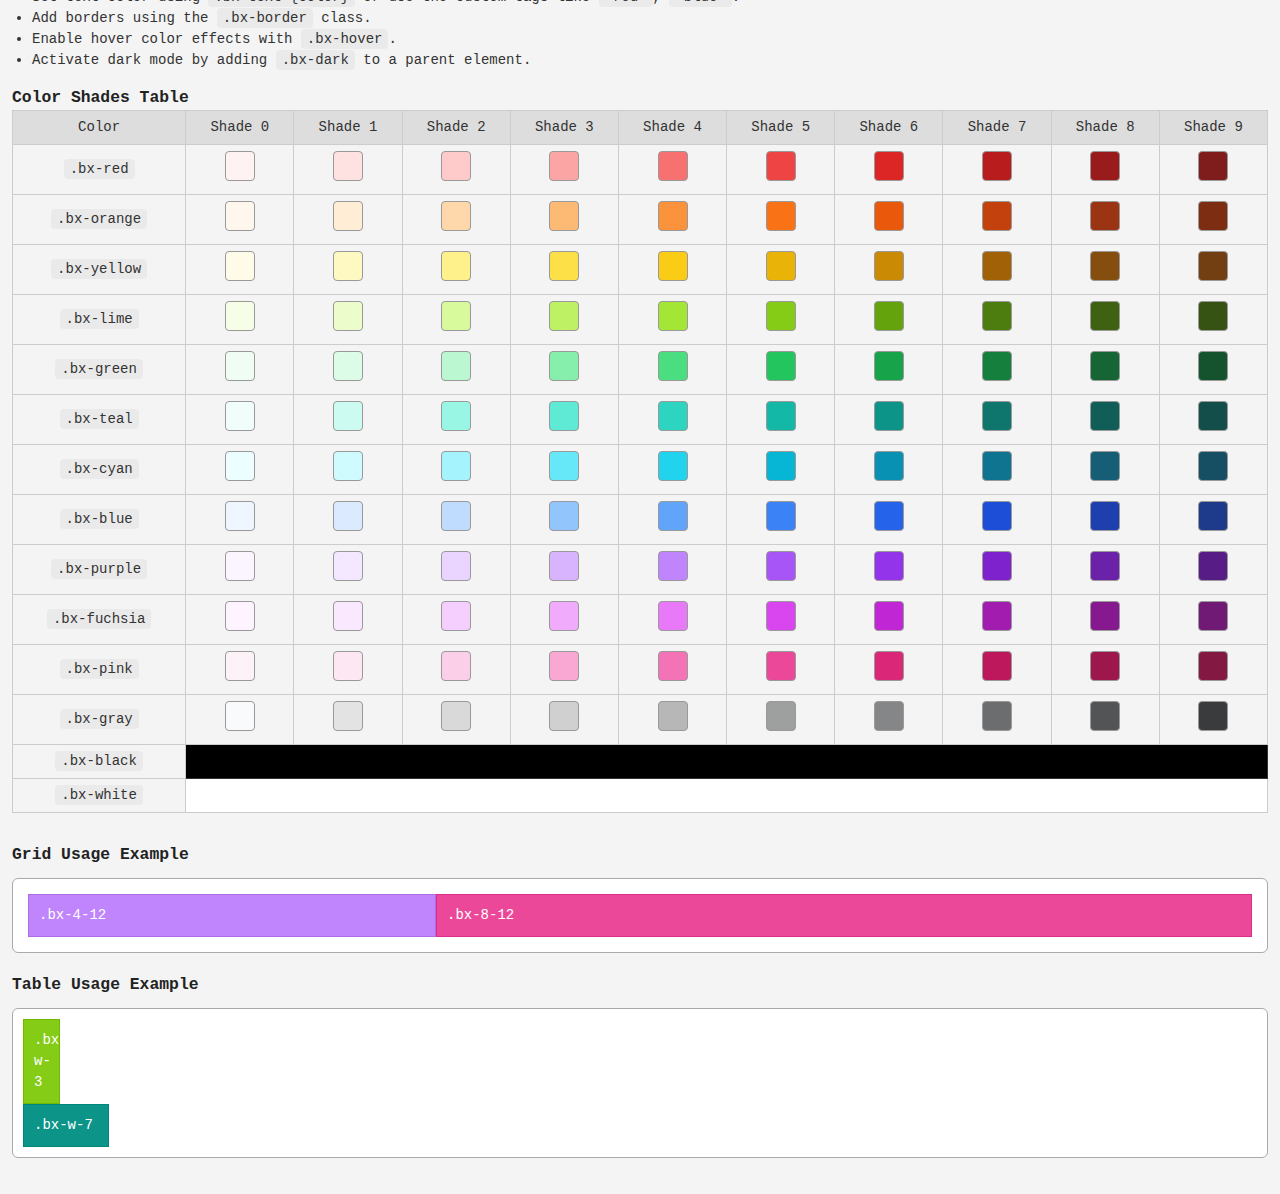
<file: blackbox-ai/code (1).html>
<!DOCTYPE html>
<html lang="fa">

<head>
    <meta charset="UTF-8" />
    <meta http-equiv="X-UA-Compatible" content="IE=edge">
    <meta name="viewport" content="width=device-width, initial-scale=1.0">
    <meta http-equiv="Content-Type" content="text/html;charset=UTF-8">
    <meta name="theme-color" content="#FF0000" />
    <meta name="msapplication-navbutton-color" content="#FF0000" />
    <meta name="apple-mobile-web-app-capable" content="yes" />
    <meta name="apple-mobile-web-app-status-bar-style" content="#FF0000" />

    <title>Barfix CSS Library</title>
    <link rel="stylesheet" type="text/css" media="all" href="../barfix.css" />
    <script type="text/javascript" src="../barfix.js"></script>
    <script type="text/javascript" src="../jquery-3.5.1.js"></script>

    <style>
        body {
            padding: 12px;
            font-family: Consolas, "Courier New", monospace;
            font-size: 14px;
            background-color: #f4f4f4;
            color: #333;
        }

        h1, h2, h3 {
            color: #222;
        }

        p {
            margin-bottom: 15px;
            line-height: 1.5;
        }

        code {
            background-color: #eaeaea;
            padding: 2px 6px;
            border-radius: 4px;
            font-family: Consolas, monospace;
        }

        .example {
            background-color: #fff;
            border: 1px solid #ccc;
            padding: 10px;
            margin: 10px 0 20px 0;
            border-radius: 6px;
        }

        .colors-table {
            border-collapse: collapse;
            width: 100%;
            margin-bottom: 30px;
        }

        .colors-table th,
        .colors-table td {
            border: 1px solid #ccc;
            padding: 6px 8px;
            text-align: center;
            font-weight: normal;
            font-family: Consolas, monospace;
        }

        .colors-table th {
            background-color: #ddd;
        }

        .color-swatch {
            width: 30px;
            height: 30px;
            border-radius: 4px;
            display: inline-block;
            border: 1px solid #999;
        }

        ul {
            margin-top: 0;
            margin-bottom: 15px;
            padding-left: 20px;
        }

        /* Specific color code for dark text on light backgrounds inside the table */
        .colors-table .bx-white {
            border: 1px solid #666;
        }
    </style>
</head>

<body>
    <h1>Barfix Layout & Grid System</h1>
    <p>Use this simple, mobile-first, responsive grid to build the layouts of your web pages. It’s not just a twelve-column system — it supports 1 to 10, 12, 16, and 25 column grids!</p>

    <h2>How It Works</h2>
    <p>The Barfix grid system is simple and easy to learn. It is fully responsive using CSS floats. Any container with the class <code>bx-float</code> works as a flex container, and you set the widths of child elements by applying the appropriate column width classes.</p>
    
    <div class="example">
        <code>&lt;div class="bx-float"&gt;</code><br>
        <code>&lt;div class="bx-1-9"&gt;.bx-1-9&lt;/div&gt;</code><br>
        <code>&lt;div class="bx-sm-1-7"&gt;.bx-sm-1-7&lt;/div&gt;</code><br>
        <code>&lt;div class="bx-md-2-10"&gt;.bx-md-2-10&lt;/div&gt;</code><br>
        <code>&lt;/div&gt;</code>
    </div>

    <p><strong>Hint:</strong> The class <code>bx-sm-2-5</code> sets the width of an element to 2/5 of the container when the viewport is at least the "small" breakpoint.</p>

    <p>There is also a <code>bx-table</code> class that makes the container behave like a table row, with children as table cells. You can assign relative widths to cells using classes <code>.bx-w-1</code> to <code>.bx-w-25</code>. The numbers define the weight (proportion) of each cell relative to its siblings.</p>

    <h2>Positioning</h2>
    <p>Position elements at nine different positions inside a container using classes like <code>.bx-top-left</code>, <code>.bx-top-center</code>, <code>.bx-top-right</code>, <code>.bx-middle-start</code>, <code>.bx-middle-center</code>, <code>.bx-middle-end</code>, <code>.bx-bottom-left</code>, <code>.bx-bottom-center</code>, and <code>.bx-bottom-right</code>.</p>
    
    <div class="example bx-relative" style="height: 180px; background-color: #eee; border: 1px solid #ccc; position: relative;">
        <div class="bx-top-left bx-border bx-yellow-2" style="padding:6px;">.bx-top-left</div>
        <div class="bx-top-center bx-border bx-yellow-4" style="padding:6px;">.bx-top-center</div>
        <div class="bx-top-right bx-border bx-yellow-6" style="padding:6px;">.bx-top-right</div>
        <div class="bx-middle-start bx-border bx-orange-2" style="padding:6px;">.bx-middle-start</div>
        <div class="bx-middle-center bx-border bx-orange-4" style="padding:6px;">.bx-middle-center</div>
        <div class="bx-middle-end bx-border bx-orange-6" style="padding:6px;">.bx-middle-end</div>
        <div class="bx-bottom-left bx-border bx-red-2" style="padding:6px;">.bx-bottom-left</div>
        <div class="bx-bottom-center bx-border bx-red-4" style="padding:6px;">.bx-bottom-center</div>
        <div class="bx-bottom-right bx-border bx-red-6" style="padding:6px;">.bx-bottom-right</div>
    </div>

    <h2>Aspect Ratio</h2>
    <p>Barfix includes a ratio system so you can set the aspect ratio of any element (like images) easily. This is especially useful for image layouts similar to Instagram.</p>
    
    <div class="example bx-float" style="gap:10px;">
        <div class="bx-1-4 bx-ratio-1-1 bx-border">
            <img src="../image.jpg" alt="Square ratio" style="width: 100%; height: 100%; object-fit: cover;" />
            <span class="bx-bottom-left bx-text-white bx-bg-black bx-padding-5">.bx-ratio-1-1</span>
        </div>
        <div class="bx-1-4 bx-ratio-3-4 bx-border" style="background-image: url('../image.jpg'); background-size: cover;">
            <span class="bx-bottom-left bx-text-white bx-bg-black bx-padding-5">.bx-ratio-3-4</span>
        </div>
        <div class="bx-1-4 bx-ratio-9-16 bx-border">
            <img src="../image.jpg" alt="Portrait ratio" style="width: 100%; height: 100%; object-fit: cover;" />
            <span class="bx-bottom-left bx-text-white bx-bg-black bx-padding-5">.bx-ratio-9-16</span>
        </div>
        <div class="bx-1-4 bx-ratio-16-9 bx-border">
            <img src="../image.jpg" alt="Landscape ratio" style="width: 100%; height: 100%; object-fit: cover;" />
            <span class="bx-bottom-left bx-text-white bx-bg-black bx-padding-5">.bx-ratio-16-9</span>
        </div>
    </div>

    <h2>Color Palette</h2>
    <p>Barfix features a vibrant color palette inspired by Tailwind CSS. It includes 12 main colors, each with 10 shades (numbered 0–9), plus black and white.</p>
    
    <p>Use the class naming convention <code>bx-{color}-{shade}</code>, for example <code>.bx-red-5</code> or <code>.bx-blue-3</code>. Shade 5 is the default in light mode, while shade 4 is default in dark mode.</p>

    <p>You can apply these colors to backgrounds, text, borders, or hover states simply using the appropriate classes:</p>
    <ul>
        <li>Set text color using <code>.bx-text-{color}</code> or use the custom tags like <code>&lt;red&gt;</code>, <code>&lt;blue&gt;</code>.</li>
        <li>Add borders using the <code>.bx-border</code> class.</li>
        <li>Enable hover color effects with <code>.bx-hover</code>.</li>
        <li>Activate dark mode by adding <code>.bx-dark</code> to a parent element.</li>
    </ul>

    <h3>Color Shades Table</h3>

    <table class="colors-table">
        <thead>
            <tr>
                <th>Color</th>
                <th>Shade 0</th>
                <th>Shade 1</th>
                <th>Shade 2</th>
                <th>Shade 3</th>
                <th>Shade 4</th>
                <th>Shade 5</th>
                <th>Shade 6</th>
                <th>Shade 7</th>
                <th>Shade 8</th>
                <th>Shade 9</th>
            </tr>
        </thead>
        <tbody>
            <!-- Repeat this structure for each color -->
            <tr>
                <td><code>.bx-red</code></td>
                <td><div class="color-swatch bx-red-0"></div></td>
                <td><div class="color-swatch bx-red-1"></div></td>
                <td><div class="color-swatch bx-red-2"></div></td>
                <td><div class="color-swatch bx-red-3"></div></td>
                <td><div class="color-swatch bx-red-4"></div></td>
                <td><div class="color-swatch bx-red-5"></div></td>
                <td><div class="color-swatch bx-red-6"></div></td>
                <td><div class="color-swatch bx-red-7"></div></td>
                <td><div class="color-swatch bx-red-8"></div></td>
                <td><div class="color-swatch bx-red-9"></div></td>
            </tr>
            <tr>
                <td><code>.bx-orange</code></td>
                <td><div class="color-swatch bx-orange-0"></div></td>
                <td><div class="color-swatch bx-orange-1"></div></td>
                <td><div class="color-swatch bx-orange-2"></div></td>
                <td><div class="color-swatch bx-orange-3"></div></td>
                <td><div class="color-swatch bx-orange-4"></div></td>
                <td><div class="color-swatch bx-orange-5"></div></td>
                <td><div class="color-swatch bx-orange-6"></div></td>
                <td><div class="color-swatch bx-orange-7"></div></td>
                <td><div class="color-swatch bx-orange-8"></div></td>
                <td><div class="color-swatch bx-orange-9"></div></td>
            </tr>
            <tr>
                <td><code>.bx-yellow</code></td>
                <td><div class="color-swatch bx-yellow-0"></div></td>
                <td><div class="color-swatch bx-yellow-1"></div></td>
                <td><div class="color-swatch bx-yellow-2"></div></td>
                <td><div class="color-swatch bx-yellow-3"></div></td>
                <td><div class="color-swatch bx-yellow-4"></div></td>
                <td><div class="color-swatch bx-yellow-5"></div></td>
                <td><div class="color-swatch bx-yellow-6"></div></td>
                <td><div class="color-swatch bx-yellow-7"></div></td>
                <td><div class="color-swatch bx-yellow-8"></div></td>
                <td><div class="color-swatch bx-yellow-9"></div></td>
            </tr>
            <tr>
                <td><code>.bx-lime</code></td>
                <td><div class="color-swatch bx-lime-0"></div></td>
                <td><div class="color-swatch bx-lime-1"></div></td>
                <td><div class="color-swatch bx-lime-2"></div></td>
                <td><div class="color-swatch bx-lime-3"></div></td>
                <td><div class="color-swatch bx-lime-4"></div></td>
                <td><div class="color-swatch bx-lime-5"></div></td>
                <td><div class="color-swatch bx-lime-6"></div></td>
                <td><div class="color-swatch bx-lime-7"></div></td>
                <td><div class="color-swatch bx-lime-8"></div></td>
                <td><div class="color-swatch bx-lime-9"></div></td>
            </tr>
            <tr>
                <td><code>.bx-green</code></td>
                <td><div class="color-swatch bx-green-0"></div></td>
                <td><div class="color-swatch bx-green-1"></div></td>
                <td><div class="color-swatch bx-green-2"></div></td>
                <td><div class="color-swatch bx-green-3"></div></td>
                <td><div class="color-swatch bx-green-4"></div></td>
                <td><div class="color-swatch bx-green-5"></div></td>
                <td><div class="color-swatch bx-green-6"></div></td>
                <td><div class="color-swatch bx-green-7"></div></td>
                <td><div class="color-swatch bx-green-8"></div></td>
                <td><div class="color-swatch bx-green-9"></div></td>
            </tr>
            <tr>
                <td><code>.bx-teal</code></td>
                <td><div class="color-swatch bx-teal-0"></div></td>
                <td><div class="color-swatch bx-teal-1"></div></td>
                <td><div class="color-swatch bx-teal-2"></div></td>
                <td><div class="color-swatch bx-teal-3"></div></td>
                <td><div class="color-swatch bx-teal-4"></div></td>
                <td><div class="color-swatch bx-teal-5"></div></td>
                <td><div class="color-swatch bx-teal-6"></div></td>
                <td><div class="color-swatch bx-teal-7"></div></td>
                <td><div class="color-swatch bx-teal-8"></div></td>
                <td><div class="color-swatch bx-teal-9"></div></td>
            </tr>
            <tr>
                <td><code>.bx-cyan</code></td>
                <td><div class="color-swatch bx-cyan-0"></div></td>
                <td><div class="color-swatch bx-cyan-1"></div></td>
                <td><div class="color-swatch bx-cyan-2"></div></td>
                <td><div class="color-swatch bx-cyan-3"></div></td>
                <td><div class="color-swatch bx-cyan-4"></div></td>
                <td><div class="color-swatch bx-cyan-5"></div></td>
                <td><div class="color-swatch bx-cyan-6"></div></td>
                <td><div class="color-swatch bx-cyan-7"></div></td>
                <td><div class="color-swatch bx-cyan-8"></div></td>
                <td><div class="color-swatch bx-cyan-9"></div></td>
            </tr>
            <tr>
                <td><code>.bx-blue</code></td>
                <td><div class="color-swatch bx-blue-0"></div></td>
                <td><div class="color-swatch bx-blue-1"></div></td>
                <td><div class="color-swatch bx-blue-2"></div></td>
                <td><div class="color-swatch bx-blue-3"></div></td>
                <td><div class="color-swatch bx-blue-4"></div></td>
                <td><div class="color-swatch bx-blue-5"></div></td>
                <td><div class="color-swatch bx-blue-6"></div></td>
                <td><div class="color-swatch bx-blue-7"></div></td>
                <td><div class="color-swatch bx-blue-8"></div></td>
                <td><div class="color-swatch bx-blue-9"></div></td>
            </tr>
            <tr>
                <td><code>.bx-purple</code></td>
                <td><div class="color-swatch bx-purple-0"></div></td>
                <td><div class="color-swatch bx-purple-1"></div></td>
                <td><div class="color-swatch bx-purple-2"></div></td>
                <td><div class="color-swatch bx-purple-3"></div></td>
                <td><div class="color-swatch bx-purple-4"></div></td>
                <td><div class="color-swatch bx-purple-5"></div></td>
                <td><div class="color-swatch bx-purple-6"></div></td>
                <td><div class="color-swatch bx-purple-7"></div></td>
                <td><div class="color-swatch bx-purple-8"></div></td>
                <td><div class="color-swatch bx-purple-9"></div></td>
            </tr>
            <tr>
                <td><code>.bx-fuchsia</code></td>
                <td><div class="color-swatch bx-fuchsia-0"></div></td>
                <td><div class="color-swatch bx-fuchsia-1"></div></td>
                <td><div class="color-swatch bx-fuchsia-2"></div></td>
                <td><div class="color-swatch bx-fuchsia-3"></div></td>
                <td><div class="color-swatch bx-fuchsia-4"></div></td>
                <td><div class="color-swatch bx-fuchsia-5"></div></td>
                <td><div class="color-swatch bx-fuchsia-6"></div></td>
                <td><div class="color-swatch bx-fuchsia-7"></div></td>
                <td><div class="color-swatch bx-fuchsia-8"></div></td>
                <td><div class="color-swatch bx-fuchsia-9"></div></td>
            </tr>
            <tr>
                <td><code>.bx-pink</code></td>
                <td><div class="color-swatch bx-pink-0"></div></td>
                <td><div class="color-swatch bx-pink-1"></div></td>
                <td><div class="color-swatch bx-pink-2"></div></td>
                <td><div class="color-swatch bx-pink-3"></div></td>
                <td><div class="color-swatch bx-pink-4"></div></td>
                <td><div class="color-swatch bx-pink-5"></div></td>
                <td><div class="color-swatch bx-pink-6"></div></td>
                <td><div class="color-swatch bx-pink-7"></div></td>
                <td><div class="color-swatch bx-pink-8"></div></td>
                <td><div class="color-swatch bx-pink-9"></div></td>
            </tr>
            <tr>
                <td><code>.bx-gray</code></td>
                <td><div class="color-swatch bx-gray-0"></div></td>
                <td><div class="color-swatch bx-gray-1"></div></td>
                <td><div class="color-swatch bx-gray-2"></div></td>
                <td><div class="color-swatch bx-gray-3"></div></td>
                <td><div class="color-swatch bx-gray-4"></div></td>
                <td><div class="color-swatch bx-gray-5"></div></td>
                <td><div class="color-swatch bx-gray-6"></div></td>
                <td><div class="color-swatch bx-gray-7"></div></td>
                <td><div class="color-swatch bx-gray-8"></div></td>
                <td><div class="color-swatch bx-gray-9"></div></td>
            </tr>
            <tr>
                <td><code>.bx-black</code></td>
                <td colspan="10" style="background-color: black; border: 1px solid #333;"></td>
            </tr>
            <tr>
                <td><code>.bx-white</code></td>
                <td colspan="10" style="background-color: white; border: 1px solid #ccc;"></td>
            </tr>
        </tbody>
    </table>

    <h3>Grid Usage Example</h3>
    <div class="example bx-float" style="gap: 10px; border: 1px solid #aaa; padding: 15px; background: white;">
        <div class="bx-4-12 bx-purple-4 bx-border" style="padding: 10px; color: white;">
            .bx-4-12
        </div>
        <div class="bx-8-12 bx-pink-5 bx-border" style="padding: 10px; color: white;">
            .bx-8-12
        </div>
    </div>

    <h3>Table Usage Example</h3>
    <div class="example bx-table" style="border: 1px solid #aaa; padding: 10px; background: white;">
        <div class="bx-w-3 bx-lime-5 bx-border" style="padding: 10px; color: white;">
            .bx-w-3
        </div>
        <div class="bx-w-7 bx-teal-6 bx-border" style="padding: 10px; color: white;">
            .bx-w-7
        </div>
    </div>

</body>

</html>
</file>
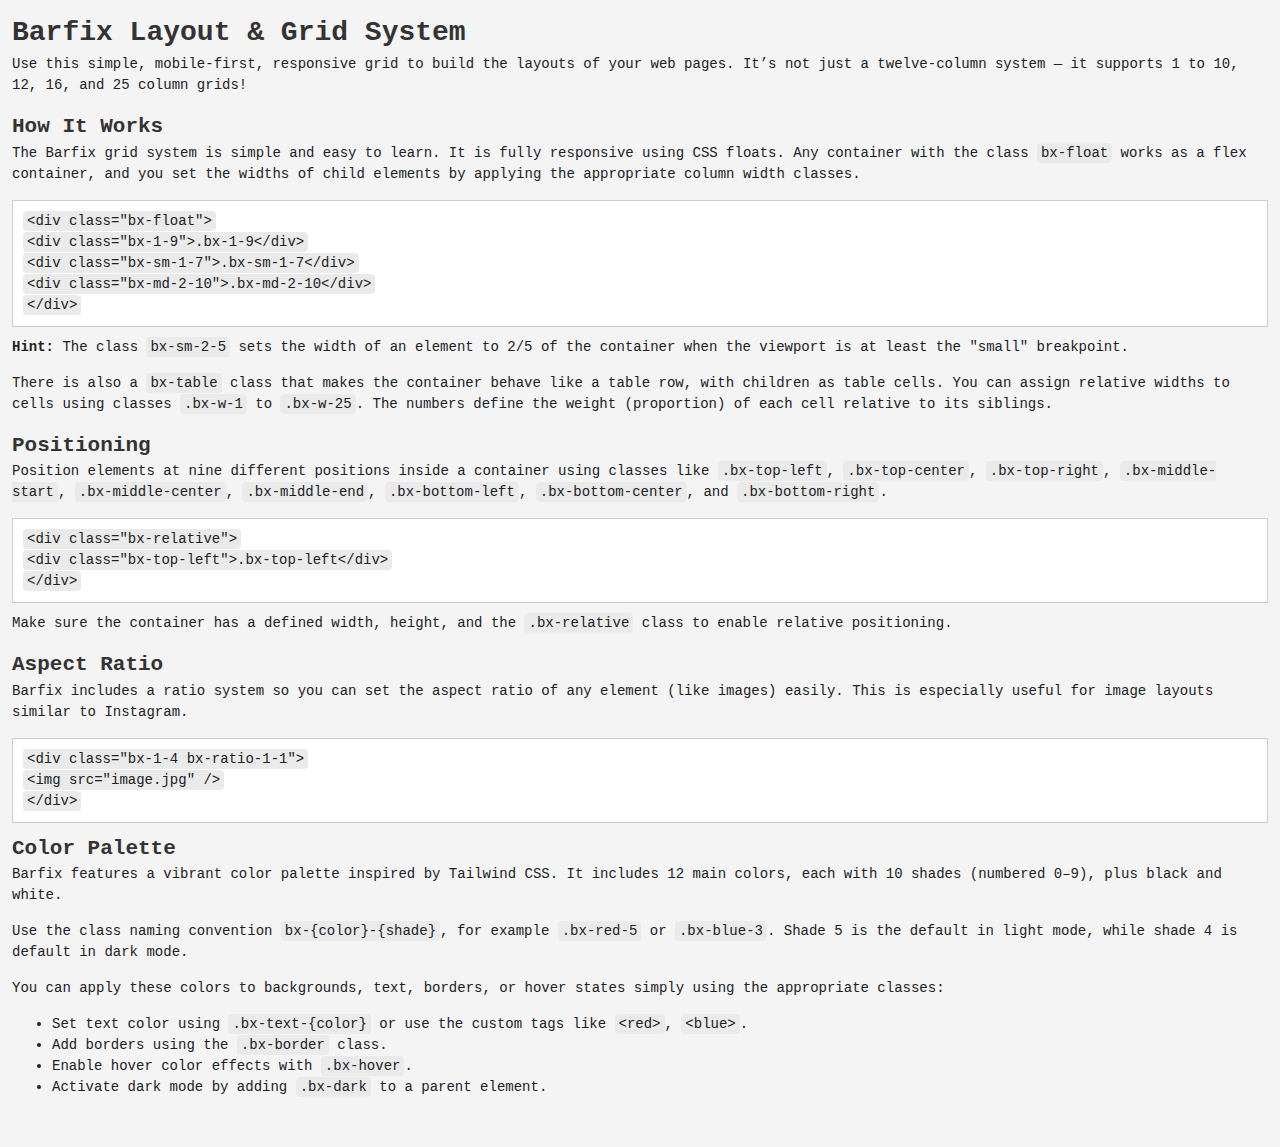
<file: blackbox-ai/code.html>
<!DOCTYPE html>
<html lang="fa">

<head>
    <meta charset="UTF-8" />
    <meta http-equiv="X-UA-Compatible" content="IE=edge">
    <meta name="viewport" content="width=device-width, initial-scale=1.0">
    <meta http-equiv="Content-Type" content="text/html;charset=UTF-8">
    <meta name="theme-color" content="#FF0000" />
    <meta name="msapplication-navbutton-color" content="#FF0000" />
    <meta name="apple-mobile-web-app-capable" content="yes" />
    <meta name="apple-mobile-web-app-status-bar-style" content="#FF0000" />

    <title>Barfix CSS Library</title>
    <link rel="stylesheet" type="text/css" media="all" href="../barfix.css" />
    <script type="text/javascript" src="../barfix.js"></script>
    <script type="text/javascript" src="../jquery-3.5.1.js"></script>

    <style>
        body {
            padding: 12px;
            font-family: Consolas, "Courier New", monospace;
            font-size: 14px;
            background-color: #f4f4f4;
        }

        h1, h2, h3 {
            color: #333;
        }

        p {
            margin-bottom: 15px;
        }

        code {
            background-color: #eaeaea;
            padding: 2px 4px;
            border-radius: 4px;
        }

        .example {
            background-color: #fff;
            border: 1px solid #ccc;
            padding: 10px;
            margin: 10px 0;
        }

        .colors-table td {
            padding: 3px;
        }
    </style>
</head>

<body>
    <h1>Barfix Layout & Grid System</h1>
    <p>Use this simple, mobile-first, responsive grid to build the layouts of your web pages. It’s not just a twelve-column system — it supports 1 to 10, 12, 16, and 25 column grids!</p>

    <h2>How It Works</h2>
    <p>The Barfix grid system is simple and easy to learn. It is fully responsive using CSS floats. Any container with the class <code>bx-float</code> works as a flex container, and you set the widths of child elements by applying the appropriate column width classes.</p>
    
    <div class="example">
        <code>&lt;div class="bx-float"&gt;</code><br>
        <code>&lt;div class="bx-1-9"&gt;.bx-1-9&lt;/div&gt;</code><br>
        <code>&lt;div class="bx-sm-1-7"&gt;.bx-sm-1-7&lt;/div&gt;</code><br>
        <code>&lt;div class="bx-md-2-10"&gt;.bx-md-2-10&lt;/div&gt;</code><br>
        <code>&lt;/div&gt;</code>
    </div>

    <p><strong>Hint:</strong> The class <code>bx-sm-2-5</code> sets the width of an element to 2/5 of the container when the viewport is at least the "small" breakpoint.</p>

    <p>There is also a <code>bx-table</code> class that makes the container behave like a table row, with children as table cells. You can assign relative widths to cells using classes <code>.bx-w-1</code> to <code>.bx-w-25</code>. The numbers define the weight (proportion) of each cell relative to its siblings.</p>

    <h2>Positioning</h2>
    <p>Position elements at nine different positions inside a container using classes like <code>.bx-top-left</code>, <code>.bx-top-center</code>, <code>.bx-top-right</code>, <code>.bx-middle-start</code>, <code>.bx-middle-center</code>, <code>.bx-middle-end</code>, <code>.bx-bottom-left</code>, <code>.bx-bottom-center</code>, and <code>.bx-bottom-right</code>.</p>
    
    <div class="example">
        <code>&lt;div class="bx-relative"&gt;</code><br>
        <code>&lt;div class="bx-top-left"&gt;.bx-top-left&lt;/div&gt;</code><br>
        <code>&lt;/div&gt;</code>
    </div>

    <p>Make sure the container has a defined width, height, and the <code>.bx-relative</code> class to enable relative positioning.</p>

    <h2>Aspect Ratio</h2>
    <p>Barfix includes a ratio system so you can set the aspect ratio of any element (like images) easily. This is especially useful for image layouts similar to Instagram.</p>
    
    <div class="example">
        <code>&lt;div class="bx-1-4 bx-ratio-1-1"&gt;</code><br>
        <code>&lt;img src="image.jpg" /&gt;</code><br>
        <code>&lt;/div&gt;</code>
    </div>

    <h2>Color Palette</h2>
    <p>Barfix features a vibrant color palette inspired by Tailwind CSS. It includes 12 main colors, each with 10 shades (numbered 0–9), plus black and white.</p>
    
    <p>Use the class naming convention <code>bx-{color}-{shade}</code>, for example <code>.bx-red-5</code> or <code>.bx-blue-3</code>. Shade 5 is the default in light mode, while shade 4 is default in dark mode.</p>

    <p>You can apply these colors to backgrounds, text, borders, or hover states simply using the appropriate classes:</p>
    <ul>
        <li>Set text color using <code>.bx-text-{color}</code> or use the custom tags like <code>&lt;red&gt;</code>, <code>&lt;blue&gt;</code>.</li>
        <li>Add borders using the <code>.bx-border</code> class.</li>
        <li>Enable hover color effects with <code>.bx-hover</code>.</li>
        <li>Activate dark mode by adding <code>.bx-dark</code> to a parent element.</li>
    </ul>
</body>

</html>
</file>
<file: barfix.css>
﻿*:not(ul),
*:before,
*:after {
    margin: 0;
    padding: 0;
    -webkit-box-sizing: border-box;
    -moz-box-sizing: border-box;
    box-sizing: border-box;
    text-decoration: none;
    -webkit-tap-highlight-color: transparent;
}

body {
    font-family: system-ui, -apple-system, "Segoe UI", Roboto, Oxygen, Ubuntu, Cantarell, "Helvetica Neue", "Noto Sans", "Liberation Sans", Arial, sans-serif, "Apple Color Emoji", "Segoe UI Emoji", "Segoe UI Symbol", "Noto Color Emoji";
    font-size: 1rem;
    line-height: 1.5;
    background-color: var(--bx-body-back);
    color: var(--bx-body-text);
}

.bx-ltr {
    direction: ltr;
}

.bx-rtl {
    direction: rtl;
}

.bx-paper,
.bx-sm-paper,
.bx-md-paper,
.bx-lg-paper,
.bx-xl-paper,
.bx-xxl-paper {
    width: 100%;
    margin-left: auto;
    margin-right: auto;
    padding-left: 1.5rem;
    padding-right: 1.5rem;
}

bx-float,
.bx-float,
bx-shelf,
.bx-shelf {
    display: table;
    table-layout: fixed;
    position: relative;
    width: 100%;
}

bx-float:after,
.bx-float:after,
bx-float:before,
.bx-float:before {
    clear: both;
}

bx-float>*,
.bx-float>* {
    position: relative;
    width: 100%;
    min-height: 1px;
    /* float: inline-start; */
    float: left;
}

.bx-rtl bx-float>*,
.bx-ltr .bx-rtl bx-float>*,
.bx-ltr bx-float.bx-rtl>*,
.bx-rtl .bx-float>*,
.bx-ltr .bx-rtl .bx-float>*,
.bx-ltr .bx-rtl.bx-float>* {
    float: right;
}

.bx-rtl bx-float.bx-ltr>*,
.bx-rtl .bx-ltr bx-float>*,
.bx-rtl .bx-ltr.bx-float>*,
.bx-rtl .bx-ltr .bx-float>* {
    float: left;
}

bx-float img,
.bx-float img,
bx-float video,
.bx-float video {
    display: block;
}

bx-shelf>*,
.bx-shelf>* {
    position: relative;
    display: table-cell;
    vertical-align: top;
}

.bx-block {
    display: block;
}

/* .bx-fill-wh {
    width: 100%;
    height: 100%;
}    

.bx-fill {
    width: 100%;
}

.bx-fill-h {
    height: 100%;
} */

.bx-fixed {
    position: fixed;
    z-index: 999;
}

.bx-relative {
    position: relative;
}

.bx-absolute {
    position: absolute;
    z-index: 999;
    top: 0;
    left: 0;
}

/********** Ratio ***********/

[class*="bx-ratio-"] {
    display: inline-block;
    width: 100%;
    position: relative;
    background-size: cover;
    background-position: center;
}

[class*="bx-ratio-"]:after {
    display: block;
    content: '';
}

[class*="bx-ratio-"]>* {
    display: block;
    position: absolute;
    top: 0;
    bottom: 0;
    right: 0;
    left: 0;
}

img[class*="bx-ratio-"],
[class*="bx-ratio-"]>img {
    width: 100%;
    height: 100%;
    max-width: 100%;
    max-height: 100%;
    object-fit: cover;
}

.bx-ratio-1-1:after {
    padding-top: 100%;
}

.bx-ratio-1-2:after {
    padding-top: 50%;
}

.bx-ratio-2-1:after {
    padding-top: 200%;
}

.bx-ratio-2-3:after {
    padding-top: 66.66666667%;
}

.bx-ratio-3-2:after {
    padding-top: 150%;
}

.bx-ratio-3-4:after {
    padding-top: 75%;
}

.bx-ratio-3-5:after {
    padding-top: 60%;
}

.bx-ratio-4-3:after {
    padding-top: 133.33333333%;
}

.bx-ratio-4-5:after {
    padding-top: 80%;
}

.bx-ratio-5-3:after {
    padding-top: 166.66666667%;
}

.bx-ratio-5-4:after {
    padding-top: 125%;
}

.bx-ratio-9-16:after {
    padding-top: 56.25%;
}

.bx-ratio-10-16:after {
    padding-top: 62.5%;
}

.bx-ratio-10-25:after {
    padding-top: 40.32%;
}

.bx-ratio-16-9:after {
    padding-top: 177.77777778%;
}

.bx-ratio-16-10:after {
    padding-top: 160%;
}

.bx-ratio-25-10:after {
    padding-top: 250%;
}

/********** Positions ***********/

.bx-top-left,
.bx-ltr .bx-top-start,
.bx-rtl .bx-top-end {
    position: absolute;
    top: 0;
    left: 0;
    right: unset;
    bottom: unset;
}

.bx-top-right,
.bx-ltr .bx-top-end,
.bx-rtl .bx-top-start {
    position: absolute;
    top: 0;
    right: 0;
    left: unset;
    bottom: unset;
}

.bx-bottom-right,
.bx-ltr .bx-bottom-end,
.bx-rtl .bx-bottom-start {
    position: absolute;
    bottom: 0;
    right: 0;
    left: unset;
    top: unset;
}

.bx-bottom-left,
.bx-ltr .bx-bottom-start,
.bx-rtl .bx-bottom-end {
    position: absolute;
    bottom: 0;
    left: 0;
    right: unset;
    top: unset;
}

.bx-top-center {
    position: absolute;
    top: 0;
    left: 50%;
    transform: translate(-50%, 0);
    right: unset;
    bottom: unset;
}

.bx-middle-center {
    position: absolute;
    top: 50%;
    left: 50%;
    transform: translate(-50%, -50%);
    right: unset;
    bottom: unset;
}

.bx-bottom-center {
    position: absolute;
    bottom: 0;
    left: 50%;
    transform: translate(-50%, 0);
    right: unset;
    top: unset;
}

.bx-middle-left,
.bx-middle-start,
.bx-ltr .bx-middle-start,
.bx-rtl .bx-middle-end {
    position: absolute;
    top: 50%;
    left: 0;
    transform: translate(0, -50%);
    right: unset;
    bottom: unset;
}

.bx-middle-right,
.bx-middle-end,
.bx-ltr .bx-middle-end,
.bx-rtl .bx-middle-start {
    position: absolute;
    top: 50%;
    right: 0;
    transform: translate(0, -50%);
    left: unset;
    bottom: unset;
}

/********** Borders and Spacers ***********/

bx-border,
bx-hover {
    display: inline-block;
    width: 100%;
}

.bx-no-border {
    border-width: 0 !important;
}

/* bx-border *, */
bx-border [class^="bx-red"],
bx-border [class*=" bx-red"],
bx-border [class^="bx-orange"],
bx-border [class*=" bx-orange"],
bx-border [class^="bx-yellow"],
bx-border [class*=" bx-yellow"],
bx-border [class^="bx-lime"],
bx-border [class*=" bx-lime"],
bx-border [class^="bx-green"],
bx-border [class*=" bx-green"],
bx-border [class^="bx-teal"],
bx-border [class*=" bx-teal"],
bx-border [class^="bx-cyan"],
bx-border [class*=" bx-cyan"],
bx-border [class^="bx-blue"],
bx-border [class*=" bx-blue"],
bx-border [class^="bx-purple"],
bx-border [class*=" bx-purple"],
bx-border [class^="bx-fuchsia"],
bx-border [class*=" bx-fuchsia"],
bx-border [class^="bx-pink"],
bx-border [class*=" bx-pink"],
bx-border [class^="bx-gray"],
bx-border [class*=" bx-gray"],
bx-border [class^="bx-white"],
bx-border [class*=" bx-white"],
bx-border [class^="bx-black"],
bx-border [class*=" bx-black"],
.bx-border {
    border-width: 1px;
    border-style: solid;
}

bx-border table th,
bx-border table td,
table.bx-border th,
table.bx-border td {
    border: 1px solid #ccc;
}

/* Border Round */

.bx-no-round {
    border-radius: 0 !important;
    -webkit-border-radius: 0 !important;
    padding-left: 0.25em;
    padding-right: 0.25em;
}

.bx-round-1 {
    border-radius: 0.25rem !important;
    -webkit-border-radius: 0.25rem !important;
    padding-left: 0.25em;
    padding-right: 0.25em;
}

.bx-round-2 {
    border-radius: 0.5rem !important;
    -webkit-border-radius: 0.5rem !important;
    padding-left: 0.5em;
    padding-right: 0.5em;
}

.bx-round-3 {
    border-radius: 1rem !important;
    -webkit-border-radius: 1rem !important;
    padding-left: 0.875em !important;
    padding-right: 0.875em !important;
}

.bx-round-4 {
    border-radius: 1.5rem !important;
    -webkit-border-radius: 1.5rem !important;
    padding-left: 1.125em !important;
    padding-right: 1.125em !important;
}

.bx-round-5 {
    border-radius: 2.5rem !important;
    -webkit-border-radius: 2.5rem !important;
    padding-left: 1.875em !important;
    padding-right: 1.875em !important;
}

/* Paddings */

.bx-no-padding {
    padding: 0;
}

.bx-padding-1 {
    padding: 1px;
}

.bx-padding-2 {
    padding: 2px;
}

.bx-padding-3 {
    padding: 3px;
}

.bx-padding-4 {
    padding: 5px;
}

.bx-padding-5 {
    padding: 7px;
}

/* Margin */

.bx-no-margin {
    margin: 0;
}

.bx-mt-1 {
    margin-top: 1rem;
}

.bx-mt-2 {
    margin-top: 1.5rem;
}

.bx-mt-3 {
    margin-top: 2rem;
}

p,
.bx-mb-1 {
    margin-bottom: 1rem;
}

.bx-mb-2 {
    margin-bottom: 1.5rem;
}

.bx-mb-3 {
    margin-bottom: 2rem;
}

.bx-mb-inner>* {
    margin-bottom: 1rem;
}

.bx-mb-inner>:last-child {
    margin-bottom: 0;
}

/* Box Shadow */

.bx-shadow {
    box-shadow: var(--bx-box-shadow);
    -webkit-box-shadow: var(--bx-box-shadow);
}

.bx-no-shadow {
    box-shadow: none !important;
    -webkit-box-shadow: none !important;
}

/********** Typography ***********/

.bx-text-left,
.bx-text-start,
.bx-ltr .bx-text-start,
.bx-rtl .bx-text-end {
    text-align: left !important;
}

.bx-text-center {
    text-align: center !important;
}

.bx-text-justify {
    text-align: justify !important;
}

.bx-text-right,
.bx-text-end,
.bx-ltr .bx-text-end,
.bx-rtl .bx-text-start {
    text-align: right !important;
}

.bx-text-bold {
    font-weight: bold;
}

.bx-text-nowrap {
    white-space: nowrap;
    display: block;
}

.bx-text-ellipsis {
    white-space: nowrap;
    text-overflow: ellipsis;
    overflow: hidden;
}

.bx-font-x00 {
    font-size: 0.75rem !important;
}

.bx-font-x0 {
    font-size: 0.875rem !important;
}

.bx-font-x1 {
    font-size: 1rem !important;
}

.bx-font-x2 {
    font-size: 1.25rem !important;
}

.bx-font-x3 {
    font-size: calc(1.275rem + .3vw) !important;
}

.bx-font-x4 {
    font-size: calc(1.3rem + .6vw) !important;
}

.bx-font-x5 {
    font-size: calc(1.325rem + .9vw) !important;
}

/********** Components & Utilities ***********/

/* Visibility */

.bx-hidden,
/*.bx-xs,*/
.bx-sm,
.bx-md,
.bx-lg,
.bx-xl,
.bx-xxl {
    display: none;
}

/* Table */

*>:has(.bx-table) {
    overflow: auto;
}

.bx-table {
    /* table-layout: fixed; */
    border-collapse: collapse;
    width: 100%;
}

.bx-table th,
.bx-table td {
    text-align: start;
    padding: 1px 3px;
}

/* Button */

.bx-btn {
    display: inline-block;
    text-align: center;
    white-space: nowrap;
    vertical-align: middle;
    -webkit-user-select: none;
    -moz-user-select: none;
    -ms-user-select: none;
    user-select: none;
    font-size: 1rem;
    line-height: 1.5;
    border-width: 1px;
    border-style: solid;
    transition: all 100ms ease-in-out;

    border-radius: 0.375rem;
    -webkit-border-radius: 0.375rem;
    padding: .3em .7em;
    background-color: transparent;
    color: var(--bx-body-text);
}

.bx-btn:not(:disabled):not(.disabled) {
    cursor: pointer;
}

.bx-btn:focus {
    outline: 0;
    box-shadow: var(--bx-box-shadow);
    -webkit-box-shadow: var(--bx-box-shadow);
}

/* bx-tag */

bx-tag {
    font-family: monospace;
}

bx-tag:before {
    content: '<';
}

bx-tag:after {
    content: '>';
}

/* Inputs */
.bx-input,
.bx-textarea,
.bx-select {
    padding: 0.5rem;
    border: 1px solid var(--bx-gray-3);
    border-radius: 4px;
    background-color: var(--bx-body-back);
    color: var(--bx-body-text);
    font-size: 1rem;
    width: 100%;
    box-sizing: border-box;
    transition: border-color 0.2s, box-shadow 0.2s;
}

.bx-input:focus,
.bx-textarea:focus,
.bx-select:focus {
    outline: none;
    border-color: var(--bx-blue-5);
    /* box-shadow: 0 0 0 2px var(--bx-blue-1); */
    box-shadow: var(--bx-box-shadow);
    -webkit-box-shadow: var(--bx-box-shadow);
}

/* Textarea */
.bx-textarea {
    min-height: 100px;
    resize: vertical;
}

/* Label */
.bx-label {
    display: block;
    margin-bottom: 0.25rem;
    font-weight: 500;
}

/* Form Group */
.bx-form-group {
    margin-bottom: 1rem;
}

/* Checkbox & Radio (unstyled, but spacers) */
.bx-checkbox,
.bx-radio {
    margin-right: 0.5rem;
}

.bx-spacer {
    width: 1px;
    height: 1px;
}

/********** Colors ***********/

/* Text Backgrounds */

red,
.bx-text-red {
    border-color: var(--bx-red-6);
    background-color: transparent;
}

.bx-hover-text-red:hover {
    color: var(--bx-red-6) !important;
    border-color: var(--bx-red-6) !important;
}

orange,
.bx-text-orange {
    border-color: var(--bx-orange-6);
    background-color: transparent;
}

.bx-hover-text-orange:hover {
    color: var(--bx-orange-6) !important;
    border-color: var(--bx-orange-6) !important;
}

yellow,
.bx-text-yellow {
    border-color: var(--bx-yellow-6);
    background-color: transparent;
}

.bx-hover-text-yellow:hover {
    color: var(--bx-yellow-6) !important;
    border-color: var(--bx-yellow-6) !important;
}

lime,
.bx-text-lime {
    border-color: var(--bx-lime-6);
    background-color: transparent;
}

.bx-hover-text-lime:hover {
    color: var(--bx-lime-6) !important;
    border-color: var(--bx-lime-6) !important;
}

green,
.bx-text-green {
    border-color: var(--bx-green-6);
    background-color: transparent;
}

.bx-hover-text-green:hover {
    color: var(--bx-green-6) !important;
    border-color: var(--bx-green-6) !important;
}

teal,
.bx-text-teal {
    border-color: var(--bx-teal-6);
    background-color: transparent;
}

.bx-hover-text-teal:hover {
    color: var(--bx-teal-6) !important;
    border-color: var(--bx-teal-6) !important;
}

cyan,
.bx-text-cyan {
    border-color: var(--bx-cyan-6);
    background-color: transparent;
}

.bx-hover-text-cyan:hover {
    color: var(--bx-cyan-6) !important;
    border-color: var(--bx-cyan-6) !important;
}

blue,
.bx-text-blue {
    border-color: var(--bx-blue-6);
    background-color: transparent;
}

.bx-hover-text-blue:hover {
    color: var(--bx-blue-6) !important;
    border-color: var(--bx-blue-6) !important;
}

bx-tag,
purple,
.bx-text-purple {
    border-color: var(--bx-purple-6);
    background-color: transparent;
}

.bx-hover-text-purple:hover {
    color: var(--bx-purple-6) !important;
    border-color: var(--bx-purple-6) !important;
}

fuchsia,
.bx-text-fuchsia {
    border-color: var(--bx-fuchsia-6);
    background-color: transparent;
}

.bx-hover-text-fuchsia:hover {
    color: var(--bx-fuchsia-6) !important;
    border-color: var(--bx-fuchsia-6) !important;
}

pink,
.bx-text-pink {
    border-color: var(--bx-pink-6);
    background-color: transparent;
}

.bx-hover-text-pink:hover {
    color: var(--bx-pink-6) !important;
    border-color: var(--bx-pink-6) !important;
}

gray,
.bx-text-gray {
    border-color: var(--bx-gray-6);
    background-color: transparent;
}

.bx-hover-text-gray:hover {
    color: var(--bx-gray-6) !important;
    border-color: var(--bx-gray-6) !important;
}

white,
.bx-text-white {
    border-color: var(--bx-color-white);
    background-color: transparent;
}

black,
.bx-text-black {
    border-color: var(--bx-color-black);
    background-color: transparent;
}

/* .bx-glass {
    background-color: transparent;
    border-color: transparent;
} */

/* Color Red */

.bx-hover-red-0:hover,
.bx-red-0 {
    background-color: var(--bx-red-0);
    border-color: var(--bx-red-0-b);
    color: var(--bx-red-0-t);
}

bx-hover .bx-red-0:hover,
.bx-red-0.bx-hover:hover,
.bx-hover-red-1:hover,
.bx-red-1 {
    background-color: var(--bx-red-1);
    border-color: var(--bx-red-1-b);
    color: var(--bx-red-1-t);
}

bx-hover .bx-red-1:hover,
.bx-red-1.bx-hover:hover,
.bx-hover-red-2:hover,
.bx-red-2 {
    background-color: var(--bx-red-2);
    border-color: var(--bx-red-2-b);
    color: var(--bx-red-2-t);
}

bx-hover .bx-red-2:hover,
.bx-red-2.bx-hover:hover,
.bx-hover-red-3:hover,
.bx-red-3 {
    background-color: var(--bx-red-3);
    border-color: var(--bx-red-3-b);
    color: var(--bx-red-3-t);
}

bx-hover .bx-red-3:hover,
.bx-red-3.bx-hover:hover,
.bx-hover-red-4:hover,
.bx-red-4 {
    background-color: var(--bx-red-4);
    border-color: var(--bx-red-4-b);
    color: var(--bx-red-4-t);
}

bx-hover .bx-red-4:hover,
.bx-red-4.bx-hover:hover,
.bx-hover-red-5:hover,
.bx-hover-red:hover,
.bx-red-5,
.bx-red {
    background-color: var(--bx-red-5);
    border-color: var(--bx-red-5-b);
    color: var(--bx-red-5-t);
}

bx-hover .bx-red:hover,
.bx-red.bx-hover:hover,
bx-hover .bx-red-5:hover,
.bx-red-5.bx-hover:hover,
.bx-hover-red-6:hover,
.bx-red-6 {
    background-color: var(--bx-red-6);
    border-color: var(--bx-red-6-b);
    color: var(--bx-red-6-t);
}

bx-hover .bx-red-6:hover,
.bx-red-6.bx-hover:hover,
.bx-hover-red-7:hover,
.bx-red-7 {
    background-color: var(--bx-red-7);
    border-color: var(--bx-red-7-b);
    color: var(--bx-red-7-t);
}

bx-hover .bx-red-7:hover,
.bx-red-7.bx-hover:hover,
.bx-hover-red-8:hover,
.bx-red-8 {
    background-color: var(--bx-red-8);
    border-color: var(--bx-red-8-b);
    color: var(--bx-red-8-t);
}

bx-hover .bx-red-8:hover,
.bx-red-8.bx-hover:hover,
.bx-hover-red-9:hover,
.bx-red-9 {
    background-color: var(--bx-red-9);
    border-color: var(--bx-red-9-b);
    color: var(--bx-red-9-t);
}

bx-hover .bx-red-9:hover,
.bx-red-9.bx-hover:hover {
    background-color: var(--bx-red-10);
    border-color: var(--bx-red-10-b);
    color: var(--bx-red-10-t);
}

/* Color Orange */

.bx-hover-orange-0:hover,
.bx-orange-0 {
    background-color: var(--bx-orange-0);
    border-color: var(--bx-orange-0-b);
    color: var(--bx-orange-0-t);
}

bx-hover .bx-orange-0:hover,
.bx-orange-0.bx-hover:hover,
.bx-hover-orange-1:hover,
.bx-orange-1 {
    background-color: var(--bx-orange-1);
    border-color: var(--bx-orange-1-b);
    color: var(--bx-orange-1-t);
}

bx-hover .bx-orange-1:hover,
.bx-orange-1.bx-hover:hover,
.bx-hover-orange-2:hover,
.bx-orange-2 {
    background-color: var(--bx-orange-2);
    border-color: var(--bx-orange-2-b);
    color: var(--bx-orange-2-t);
}

bx-hover .bx-orange-2:hover,
.bx-orange-2.bx-hover:hover,
.bx-hover-orange-3:hover,
.bx-orange-3 {
    background-color: var(--bx-orange-3);
    border-color: var(--bx-orange-3-b);
    color: var(--bx-orange-3-t);
}

bx-hover .bx-orange-3:hover,
.bx-orange-3.bx-hover:hover,
.bx-hover-orange-4:hover,
.bx-orange-4 {
    background-color: var(--bx-orange-4);
    border-color: var(--bx-orange-4-b);
    color: var(--bx-orange-4-t);
}

bx-hover .bx-orange-4:hover,
.bx-orange-4.bx-hover:hover,
.bx-hover-orange-5:hover,
.bx-hover-orange:hover,
.bx-orange-5,
.bx-orange {
    background-color: var(--bx-orange-5);
    border-color: var(--bx-orange-5-b);
    color: var(--bx-orange-5-t);
}

bx-hover .bx-orange:hover,
.bx-orange.bx-hover:hover,
bx-hover .bx-orange-5:hover,
.bx-orange-5.bx-hover:hover,
.bx-hover-orange-6:hover,
.bx-orange-6 {
    background-color: var(--bx-orange-6);
    border-color: var(--bx-orange-6-b);
    color: var(--bx-orange-6-t);
}

bx-hover .bx-orange-6:hover,
.bx-orange-6.bx-hover:hover,
.bx-hover-orange-7:hover,
.bx-orange-7 {
    background-color: var(--bx-orange-7);
    border-color: var(--bx-orange-7-b);
    color: var(--bx-orange-7-t);
}

bx-hover .bx-orange-7:hover,
.bx-orange-7.bx-hover:hover,
.bx-hover-orange-8:hover,
.bx-orange-8 {
    background-color: var(--bx-orange-8);
    border-color: var(--bx-orange-8-b);
    color: var(--bx-orange-8-t);
}

bx-hover .bx-orange-8:hover,
.bx-orange-8.bx-hover:hover,
.bx-hover-orange-9:hover,
.bx-orange-9 {
    background-color: var(--bx-orange-9);
    border-color: var(--bx-orange-9-b);
    color: var(--bx-orange-9-t);
}

bx-hover .bx-orange-9:hover,
.bx-orange-9.bx-hover:hover {
    background-color: var(--bx-orange-10);
    border-color: var(--bx-orange-10-b);
    color: var(--bx-orange-10-t);
}

/* Color Yellow */

.bx-hover-yellow-0:hover,
.bx-yellow-0 {
    background-color: var(--bx-yellow-0);
    border-color: var(--bx-yellow-0-b);
    color: var(--bx-yellow-0-t);
}

bx-hover .bx-yellow-0:hover,
.bx-yellow-0.bx-hover:hover,
.bx-hover-yellow-1:hover,
.bx-yellow-1 {
    background-color: var(--bx-yellow-1);
    border-color: var(--bx-yellow-1-b);
    color: var(--bx-yellow-1-t);
}

bx-hover .bx-yellow-1:hover,
.bx-yellow-1.bx-hover:hover,
.bx-hover-yellow-2:hover,
.bx-yellow-2 {
    background-color: var(--bx-yellow-2);
    border-color: var(--bx-yellow-2-b);
    color: var(--bx-yellow-2-t);
}

bx-hover .bx-yellow-2:hover,
.bx-yellow-2.bx-hover:hover,
.bx-hover-yellow-3:hover,
.bx-yellow-3 {
    background-color: var(--bx-yellow-3);
    border-color: var(--bx-yellow-3-b);
    color: var(--bx-yellow-3-t);
}

bx-hover .bx-yellow-3:hover,
.bx-yellow-3.bx-hover:hover,
.bx-hover-yellow-4:hover,
.bx-yellow-4 {
    background-color: var(--bx-yellow-4);
    border-color: var(--bx-yellow-4-b);
    color: var(--bx-yellow-4-t);
}

bx-hover .bx-yellow-4:hover,
.bx-yellow-4.bx-hover:hover,
.bx-hover-yellow-5:hover,
.bx-hover-yellow:hover,
.bx-yellow-5,
.bx-yellow {
    background-color: var(--bx-yellow-5);
    border-color: var(--bx-yellow-5-b);
    color: var(--bx-yellow-5-t);
}

bx-hover .bx-yellow:hover,
.bx-yellow.bx-hover:hover,
bx-hover .bx-yellow-5:hover,
.bx-yellow-5.bx-hover:hover,
.bx-hover-yellow-6:hover,
.bx-yellow-6 {
    background-color: var(--bx-yellow-6);
    border-color: var(--bx-yellow-6-b);
    color: var(--bx-yellow-6-t);
}

bx-hover .bx-yellow-6:hover,
.bx-yellow-6.bx-hover:hover,
.bx-hover-yellow-7:hover,
.bx-yellow-7 {
    background-color: var(--bx-yellow-7);
    border-color: var(--bx-yellow-7-b);
    color: var(--bx-yellow-7-t);
}

bx-hover .bx-yellow-7:hover,
.bx-yellow-7.bx-hover:hover,
.bx-hover-yellow-8:hover,
.bx-yellow-8 {
    background-color: var(--bx-yellow-8);
    border-color: var(--bx-yellow-8-b);
    color: var(--bx-yellow-8-t);
}

bx-hover .bx-yellow-8:hover,
.bx-yellow-8.bx-hover:hover,
.bx-hover-yellow-9:hover,
.bx-yellow-9 {
    background-color: var(--bx-yellow-9);
    border-color: var(--bx-yellow-9-b);
    color: var(--bx-yellow-9-t);
}

bx-hover .bx-yellow-9:hover,
.bx-yellow-9.bx-hover:hover {
    background-color: var(--bx-yellow-10);
    border-color: var(--bx-yellow-10-b);
    color: var(--bx-yellow-10-t);
}

/* Color Lime */

.bx-hover-lime-0:hover,
.bx-lime-0 {
    background-color: var(--bx-lime-0);
    border-color: var(--bx-lime-0-b);
    color: var(--bx-lime-0-t);
}

bx-hover .bx-lime-0:hover,
.bx-lime-0.bx-hover:hover,
.bx-hover-lime-1:hover,
.bx-lime-1 {
    background-color: var(--bx-lime-1);
    border-color: var(--bx-lime-1-b);
    color: var(--bx-lime-1-t);
}

bx-hover .bx-lime-1:hover,
.bx-lime-1.bx-hover:hover,
.bx-hover-lime-2:hover,
.bx-lime-2 {
    background-color: var(--bx-lime-2);
    border-color: var(--bx-lime-2-b);
    color: var(--bx-lime-2-t);
}

bx-hover .bx-lime-2:hover,
.bx-lime-2.bx-hover:hover,
.bx-hover-lime-3:hover,
.bx-lime-3 {
    background-color: var(--bx-lime-3);
    border-color: var(--bx-lime-3-b);
    color: var(--bx-lime-3-t);
}

bx-hover .bx-lime-3:hover,
.bx-lime-3.bx-hover:hover,
.bx-hover-lime-4:hover,
.bx-lime-4 {
    background-color: var(--bx-lime-4);
    border-color: var(--bx-lime-4-b);
    color: var(--bx-lime-4-t);
}

bx-hover .bx-lime-4:hover,
.bx-lime-4.bx-hover:hover,
.bx-hover-lime-5:hover,
.bx-hover-lime:hover,
.bx-lime-5,
.bx-lime {
    background-color: var(--bx-lime-5);
    border-color: var(--bx-lime-5-b);
    color: var(--bx-lime-5-t);
}

bx-hover .bx-lime:hover,
.bx-lime.bx-hover:hover,
bx-hover .bx-lime-5:hover,
.bx-lime-5.bx-hover:hover,
.bx-hover-lime-6:hover,
.bx-lime-6 {
    background-color: var(--bx-lime-6);
    border-color: var(--bx-lime-6-b);
    color: var(--bx-lime-6-t);
}

bx-hover .bx-lime-6:hover,
.bx-lime-6.bx-hover:hover,
.bx-hover-lime-7:hover,
.bx-lime-7 {
    background-color: var(--bx-lime-7);
    border-color: var(--bx-lime-7-b);
    color: var(--bx-lime-7-t);
}

bx-hover .bx-lime-7:hover,
.bx-lime-7.bx-hover:hover,
.bx-hover-lime-8:hover,
.bx-lime-8 {
    background-color: var(--bx-lime-8);
    border-color: var(--bx-lime-8-b);
    color: var(--bx-lime-8-t);
}

bx-hover .bx-lime-8:hover,
.bx-lime-8.bx-hover:hover,
.bx-hover-lime-9:hover,
.bx-lime-9 {
    background-color: var(--bx-lime-9);
    border-color: var(--bx-lime-9-b);
    color: var(--bx-lime-9-t);
}

bx-hover .bx-lime-9:hover,
.bx-lime-9.bx-hover:hover {
    background-color: var(--bx-lime-10);
    border-color: var(--bx-lime-10-b);
    color: var(--bx-lime-10-t);
}

/* Color Green */

.bx-hover-green-0:hover,
.bx-green-0 {
    background-color: var(--bx-green-0);
    border-color: var(--bx-green-0-b);
    color: var(--bx-green-0-t);
}

bx-hover .bx-green-0:hover,
.bx-green-0.bx-hover:hover,
.bx-hover-green-1:hover,
.bx-green-1 {
    background-color: var(--bx-green-1);
    border-color: var(--bx-green-1-b);
    color: var(--bx-green-1-t);
}

bx-hover .bx-green-1:hover,
.bx-green-1.bx-hover:hover,
.bx-hover-green-2:hover,
.bx-green-2 {
    background-color: var(--bx-green-2);
    border-color: var(--bx-green-2-b);
    color: var(--bx-green-2-t);
}

bx-hover .bx-green-2:hover,
.bx-green-2.bx-hover:hover,
.bx-hover-green-3:hover,
.bx-green-3 {
    background-color: var(--bx-green-3);
    border-color: var(--bx-green-3-b);
    color: var(--bx-green-3-t);
}

bx-hover .bx-green-3:hover,
.bx-green-3.bx-hover:hover,
.bx-hover-green-4:hover,
.bx-green-4 {
    background-color: var(--bx-green-4);
    border-color: var(--bx-green-4-b);
    color: var(--bx-green-4-t);
}

bx-hover .bx-green-4:hover,
.bx-green-4.bx-hover:hover,
.bx-hover-green-5:hover,
.bx-hover-green:hover,
.bx-green-5,
.bx-green {
    background-color: var(--bx-green-5);
    border-color: var(--bx-green-5-b);
    color: var(--bx-green-5-t);
}

bx-hover .bx-green:hover,
.bx-green.bx-hover:hover,
bx-hover .bx-green-5:hover,
.bx-green-5.bx-hover:hover,
.bx-hover-green-6:hover,
.bx-green-6 {
    background-color: var(--bx-green-6);
    border-color: var(--bx-green-6-b);
    color: var(--bx-green-6-t);
}

bx-hover .bx-green-6:hover,
.bx-green-6.bx-hover:hover,
.bx-hover-green-7:hover,
.bx-green-7 {
    background-color: var(--bx-green-7);
    border-color: var(--bx-green-7-b);
    color: var(--bx-green-7-t);
}

bx-hover .bx-green-7:hover,
.bx-green-7.bx-hover:hover,
.bx-hover-green-8:hover,
.bx-green-8 {
    background-color: var(--bx-green-8);
    border-color: var(--bx-green-8-b);
    color: var(--bx-green-8-t);
}

bx-hover .bx-green-8:hover,
.bx-green-8.bx-hover:hover,
.bx-hover-green-9:hover,
.bx-green-9 {
    background-color: var(--bx-green-9);
    border-color: var(--bx-green-9-b);
    color: var(--bx-green-9-t);
}

bx-hover .bx-green-9:hover,
.bx-green-9.bx-hover:hover {
    background-color: var(--bx-green-10);
    border-color: var(--bx-green-10-b);
    color: var(--bx-green-10-t);
}

/* Color Teal */

.bx-hover-teal-0:hover,
.bx-teal-0 {
    background-color: var(--bx-teal-0);
    border-color: var(--bx-teal-0-b);
    color: var(--bx-teal-0-t);
}

bx-hover .bx-teal-0:hover,
.bx-teal-0.bx-hover:hover,
.bx-hover-teal-1:hover,
.bx-teal-1 {
    background-color: var(--bx-teal-1);
    border-color: var(--bx-teal-1-b);
    color: var(--bx-teal-1-t);
}

bx-hover .bx-teal-1:hover,
.bx-teal-1.bx-hover:hover,
.bx-hover-teal-2:hover,
.bx-teal-2 {
    background-color: var(--bx-teal-2);
    border-color: var(--bx-teal-2-b);
    color: var(--bx-teal-2-t);
}

bx-hover .bx-teal-2:hover,
.bx-teal-2.bx-hover:hover,
.bx-hover-teal-3:hover,
.bx-teal-3 {
    background-color: var(--bx-teal-3);
    border-color: var(--bx-teal-3-b);
    color: var(--bx-teal-3-t);
}

bx-hover .bx-teal-3:hover,
.bx-teal-3.bx-hover:hover,
.bx-hover-teal-4:hover,
.bx-teal-4 {
    background-color: var(--bx-teal-4);
    border-color: var(--bx-teal-4-b);
    color: var(--bx-teal-4-t);
}

bx-hover .bx-teal-4:hover,
.bx-teal-4.bx-hover:hover,
.bx-hover-teal-5:hover,
.bx-hover-teal:hover,
.bx-teal-5,
.bx-teal {
    background-color: var(--bx-teal-5);
    border-color: var(--bx-teal-5-b);
    color: var(--bx-teal-5-t);
}

bx-hover .bx-teal:hover,
.bx-teal.bx-hover:hover,
bx-hover .bx-teal-5:hover,
.bx-teal-5.bx-hover:hover,
.bx-hover-teal-6:hover,
.bx-teal-6 {
    background-color: var(--bx-teal-6);
    border-color: var(--bx-teal-6-b);
    color: var(--bx-teal-6-t);
}

bx-hover .bx-teal-6:hover,
.bx-teal-6.bx-hover:hover,
.bx-hover-teal-7:hover,
.bx-teal-7 {
    background-color: var(--bx-teal-7);
    border-color: var(--bx-teal-7-b);
    color: var(--bx-teal-7-t);
}

bx-hover .bx-teal-7:hover,
.bx-teal-7.bx-hover:hover,
.bx-hover-teal-8:hover,
.bx-teal-8 {
    background-color: var(--bx-teal-8);
    border-color: var(--bx-teal-8-b);
    color: var(--bx-teal-8-t);
}

bx-hover .bx-teal-8:hover,
.bx-teal-8.bx-hover:hover,
.bx-hover-teal-9:hover,
.bx-teal-9 {
    background-color: var(--bx-teal-9);
    border-color: var(--bx-teal-9-b);
    color: var(--bx-teal-9-t);
}

bx-hover .bx-teal-9:hover,
.bx-teal-9.bx-hover:hover {
    background-color: var(--bx-teal-10);
    border-color: var(--bx-teal-10-b);
    color: var(--bx-teal-10-t);
}

/* Color Cyan */

.bx-hover-cyan-0:hover,
.bx-cyan-0 {
    background-color: var(--bx-cyan-0);
    border-color: var(--bx-cyan-0-b);
    color: var(--bx-cyan-0-t);
}

bx-hover .bx-cyan-0:hover,
.bx-cyan-0.bx-hover:hover,
.bx-hover-cyan-1:hover,
.bx-cyan-1 {
    background-color: var(--bx-cyan-1);
    border-color: var(--bx-cyan-1-b);
    color: var(--bx-cyan-1-t);
}

bx-hover .bx-cyan-1:hover,
.bx-cyan-1.bx-hover:hover,
.bx-hover-cyan-2:hover,
.bx-cyan-2 {
    background-color: var(--bx-cyan-2);
    border-color: var(--bx-cyan-2-b);
    color: var(--bx-cyan-2-t);
}

bx-hover .bx-cyan-2:hover,
.bx-cyan-2.bx-hover:hover,
.bx-hover-cyan-3:hover,
.bx-cyan-3 {
    background-color: var(--bx-cyan-3);
    border-color: var(--bx-cyan-3-b);
    color: var(--bx-cyan-3-t);
}

bx-hover .bx-cyan-3:hover,
.bx-cyan-3.bx-hover:hover,
.bx-hover-cyan-4:hover,
.bx-cyan-4 {
    background-color: var(--bx-cyan-4);
    border-color: var(--bx-cyan-4-b);
    color: var(--bx-cyan-4-t);
}

bx-hover .bx-cyan-4:hover,
.bx-cyan-4.bx-hover:hover,
.bx-hover-cyan-5:hover,
.bx-hover-cyan:hover,
.bx-cyan-5,
.bx-cyan {
    background-color: var(--bx-cyan-5);
    border-color: var(--bx-cyan-5-b);
    color: var(--bx-cyan-5-t);
}

bx-hover .bx-cyan:hover,
.bx-cyan.bx-hover:hover,
bx-hover .bx-cyan-5:hover,
.bx-cyan-5.bx-hover:hover,
.bx-hover-cyan-6:hover,
.bx-cyan-6 {
    background-color: var(--bx-cyan-6);
    border-color: var(--bx-cyan-6-b);
    color: var(--bx-cyan-6-t);
}

bx-hover .bx-cyan-6:hover,
.bx-cyan-6.bx-hover:hover,
.bx-hover-cyan-7:hover,
.bx-cyan-7 {
    background-color: var(--bx-cyan-7);
    border-color: var(--bx-cyan-7-b);
    color: var(--bx-cyan-7-t);
}

bx-hover .bx-cyan-7:hover,
.bx-cyan-7.bx-hover:hover,
.bx-hover-cyan-8:hover,
.bx-cyan-8 {
    background-color: var(--bx-cyan-8);
    border-color: var(--bx-cyan-8-b);
    color: var(--bx-cyan-8-t);
}

bx-hover .bx-cyan-8:hover,
.bx-cyan-8.bx-hover:hover,
.bx-hover-cyan-9:hover,
.bx-cyan-9 {
    background-color: var(--bx-cyan-9);
    border-color: var(--bx-cyan-9-b);
    color: var(--bx-cyan-9-t);
}

bx-hover .bx-cyan-9:hover,
.bx-cyan-9.bx-hover:hover {
    background-color: var(--bx-cyan-10);
    border-color: var(--bx-cyan-10-b);
    color: var(--bx-cyan-10-t);
}

/* Color Blue */

.bx-hover-blue-0:hover,
.bx-blue-0 {
    background-color: var(--bx-blue-0);
    border-color: var(--bx-blue-0-b);
    color: var(--bx-blue-0-t);
}

bx-hover .bx-blue-0:hover,
.bx-blue-0.bx-hover:hover,
.bx-hover-blue-1:hover,
.bx-blue-1 {
    background-color: var(--bx-blue-1);
    border-color: var(--bx-blue-1-b);
    color: var(--bx-blue-1-t);
}

bx-hover .bx-blue-1:hover,
.bx-blue-1.bx-hover:hover,
.bx-hover-blue-2:hover,
.bx-blue-2 {
    background-color: var(--bx-blue-2);
    border-color: var(--bx-blue-2-b);
    color: var(--bx-blue-2-t);
}

bx-hover .bx-blue-2:hover,
.bx-blue-2.bx-hover:hover,
.bx-hover-blue-3:hover,
.bx-blue-3 {
    background-color: var(--bx-blue-3);
    border-color: var(--bx-blue-3-b);
    color: var(--bx-blue-3-t);
}

bx-hover .bx-blue-3:hover,
.bx-blue-3.bx-hover:hover,
.bx-hover-blue-4:hover,
.bx-blue-4 {
    background-color: var(--bx-blue-4);
    border-color: var(--bx-blue-4-b);
    color: var(--bx-blue-4-t);
}

bx-hover .bx-blue-4:hover,
.bx-blue-4.bx-hover:hover,
.bx-hover-blue-5:hover,
.bx-hover-blue:hover,
.bx-blue-5,
.bx-blue {
    background-color: var(--bx-blue-5);
    border-color: var(--bx-blue-5-b);
    color: var(--bx-blue-5-t);
}

bx-hover .bx-blue:hover,
.bx-blue.bx-hover:hover,
bx-hover .bx-blue-5:hover,
.bx-blue-5.bx-hover:hover,
.bx-hover-blue-6:hover,
.bx-blue-6 {
    background-color: var(--bx-blue-6);
    border-color: var(--bx-blue-6-b);
    color: var(--bx-blue-6-t);
}

bx-hover .bx-blue-6:hover,
.bx-blue-6.bx-hover:hover,
.bx-hover-blue-7:hover,
.bx-blue-7 {
    background-color: var(--bx-blue-7);
    border-color: var(--bx-blue-7-b);
    color: var(--bx-blue-7-t);
}

bx-hover .bx-blue-7:hover,
.bx-blue-7.bx-hover:hover,
.bx-hover-blue-8:hover,
.bx-blue-8 {
    background-color: var(--bx-blue-8);
    border-color: var(--bx-blue-8-b);
    color: var(--bx-blue-8-t);
}

bx-hover .bx-blue-8:hover,
.bx-blue-8.bx-hover:hover,
.bx-hover-blue-9:hover,
.bx-blue-9 {
    background-color: var(--bx-blue-9);
    border-color: var(--bx-blue-9-b);
    color: var(--bx-blue-9-t);
}

bx-hover .bx-blue-9:hover,
.bx-blue-9.bx-hover:hover {
    background-color: var(--bx-blue-10);
    border-color: var(--bx-blue-10-b);
    color: var(--bx-blue-10-t);
}

/* Color Purple */

.bx-hover-purple-0:hover,
.bx-purple-0 {
    background-color: var(--bx-purple-0);
    border-color: var(--bx-purple-0-b);
    color: var(--bx-purple-0-t);
}

bx-hover .bx-purple-0:hover,
.bx-purple-0.bx-hover:hover,
.bx-hover-purple-1:hover,
.bx-purple-1 {
    background-color: var(--bx-purple-1);
    border-color: var(--bx-purple-1-b);
    color: var(--bx-purple-1-t);
}

bx-hover .bx-purple-1:hover,
.bx-purple-1.bx-hover:hover,
.bx-hover-purple-2:hover,
.bx-purple-2 {
    background-color: var(--bx-purple-2);
    border-color: var(--bx-purple-2-b);
    color: var(--bx-purple-2-t);
}

bx-hover .bx-purple-2:hover,
.bx-purple-2.bx-hover:hover,
.bx-hover-purple-3:hover,
.bx-purple-3 {
    background-color: var(--bx-purple-3);
    border-color: var(--bx-purple-3-b);
    color: var(--bx-purple-3-t);
}

bx-hover .bx-purple-3:hover,
.bx-purple-3.bx-hover:hover,
.bx-hover-purple-4:hover,
.bx-purple-4 {
    background-color: var(--bx-purple-4);
    border-color: var(--bx-purple-4-b);
    color: var(--bx-purple-4-t);
}

bx-hover .bx-purple-4:hover,
.bx-purple-4.bx-hover:hover,
.bx-hover-purple-5:hover,
.bx-hover-purple:hover,
.bx-purple-5,
.bx-purple {
    background-color: var(--bx-purple-5);
    border-color: var(--bx-purple-5-b);
    color: var(--bx-purple-5-t);
}

bx-hover .bx-purple:hover,
.bx-purple.bx-hover:hover,
bx-hover .bx-purple-5:hover,
.bx-purple-5.bx-hover:hover,
.bx-hover-purple-6:hover,
.bx-purple-6 {
    background-color: var(--bx-purple-6);
    border-color: var(--bx-purple-6-b);
    color: var(--bx-purple-6-t);
}

bx-hover .bx-purple-6:hover,
.bx-purple-6.bx-hover:hover,
.bx-hover-purple-7:hover,
.bx-purple-7 {
    background-color: var(--bx-purple-7);
    border-color: var(--bx-purple-7-b);
    color: var(--bx-purple-7-t);
}

bx-hover .bx-purple-7:hover,
.bx-purple-7.bx-hover:hover,
.bx-hover-purple-8:hover,
.bx-purple-8 {
    background-color: var(--bx-purple-8);
    border-color: var(--bx-purple-8-b);
    color: var(--bx-purple-8-t);
}

bx-hover .bx-purple-8:hover,
.bx-purple-8.bx-hover:hover,
.bx-hover-purple-9:hover,
.bx-purple-9 {
    background-color: var(--bx-purple-9);
    border-color: var(--bx-purple-9-b);
    color: var(--bx-purple-9-t);
}

bx-hover .bx-purple-9:hover,
.bx-purple-9.bx-hover:hover {
    background-color: var(--bx-purple-10);
    border-color: var(--bx-purple-10-b);
    color: var(--bx-purple-10-t);
}

/* Color Fuchsia */

.bx-hover-fuchsia-0:hover,
.bx-fuchsia-0 {
    background-color: var(--bx-fuchsia-0);
    border-color: var(--bx-fuchsia-0-b);
    color: var(--bx-fuchsia-0-t);
}

bx-hover .bx-fuchsia-0:hover,
.bx-fuchsia-0.bx-hover:hover,
.bx-hover-fuchsia-1:hover,
.bx-fuchsia-1 {
    background-color: var(--bx-fuchsia-1);
    border-color: var(--bx-fuchsia-1-b);
    color: var(--bx-fuchsia-1-t);
}

bx-hover .bx-fuchsia-1:hover,
.bx-fuchsia-1.bx-hover:hover,
.bx-hover-fuchsia-2:hover,
.bx-fuchsia-2 {
    background-color: var(--bx-fuchsia-2);
    border-color: var(--bx-fuchsia-2-b);
    color: var(--bx-fuchsia-2-t);
}

bx-hover .bx-fuchsia-2:hover,
.bx-fuchsia-2.bx-hover:hover,
.bx-hover-fuchsia-3:hover,
.bx-fuchsia-3 {
    background-color: var(--bx-fuchsia-3);
    border-color: var(--bx-fuchsia-3-b);
    color: var(--bx-fuchsia-3-t);
}

bx-hover .bx-fuchsia-3:hover,
.bx-fuchsia-3.bx-hover:hover,
.bx-hover-fuchsia-4:hover,
.bx-fuchsia-4 {
    background-color: var(--bx-fuchsia-4);
    border-color: var(--bx-fuchsia-4-b);
    color: var(--bx-fuchsia-4-t);
}

bx-hover .bx-fuchsia-4:hover,
.bx-fuchsia-4.bx-hover:hover,
.bx-hover-fuchsia-5:hover,
.bx-hover-fuchsia:hover,
.bx-fuchsia-5,
.bx-fuchsia {
    background-color: var(--bx-fuchsia-5);
    border-color: var(--bx-fuchsia-5-b);
    color: var(--bx-fuchsia-5-t);
}

bx-hover .bx-fuchsia:hover,
.bx-fuchsia.bx-hover:hover,
bx-hover .bx-fuchsia-5:hover,
.bx-fuchsia-5.bx-hover:hover,
.bx-hover-fuchsia-6:hover,
.bx-fuchsia-6 {
    background-color: var(--bx-fuchsia-6);
    border-color: var(--bx-fuchsia-6-b);
    color: var(--bx-fuchsia-6-t);
}

bx-hover .bx-fuchsia-6:hover,
.bx-fuchsia-6.bx-hover:hover,
.bx-hover-fuchsia-7:hover,
.bx-fuchsia-7 {
    background-color: var(--bx-fuchsia-7);
    border-color: var(--bx-fuchsia-7-b);
    color: var(--bx-fuchsia-7-t);
}

bx-hover .bx-fuchsia-7:hover,
.bx-fuchsia-7.bx-hover:hover,
.bx-hover-fuchsia-8:hover,
.bx-fuchsia-8 {
    background-color: var(--bx-fuchsia-8);
    border-color: var(--bx-fuchsia-8-b);
    color: var(--bx-fuchsia-8-t);
}

bx-hover .bx-fuchsia-8:hover,
.bx-fuchsia-8.bx-hover:hover,
.bx-hover-fuchsia-9:hover,
.bx-fuchsia-9 {
    background-color: var(--bx-fuchsia-9);
    border-color: var(--bx-fuchsia-9-b);
    color: var(--bx-fuchsia-9-t);
}

bx-hover .bx-fuchsia-9:hover,
.bx-fuchsia-9.bx-hover:hover {
    background-color: var(--bx-fuchsia-10);
    border-color: var(--bx-fuchsia-10-b);
    color: var(--bx-fuchsia-10-t);
}

/* Color Pink */

.bx-hover-pink-0:hover,
.bx-pink-0 {
    background-color: var(--bx-pink-0);
    border-color: var(--bx-pink-0-b);
    color: var(--bx-pink-0-t);
}

bx-hover .bx-pink-0:hover,
.bx-pink-0.bx-hover:hover,
.bx-hover-pink-1:hover,
.bx-pink-1 {
    background-color: var(--bx-pink-1);
    border-color: var(--bx-pink-1-b);
    color: var(--bx-pink-1-t);
}

bx-hover .bx-pink-1:hover,
.bx-pink-1.bx-hover:hover,
.bx-hover-pink-2:hover,
.bx-pink-2 {
    background-color: var(--bx-pink-2);
    border-color: var(--bx-pink-2-b);
    color: var(--bx-pink-2-t);
}

bx-hover .bx-pink-2:hover,
.bx-pink-2.bx-hover:hover,
.bx-hover-pink-3:hover,
.bx-pink-3 {
    background-color: var(--bx-pink-3);
    border-color: var(--bx-pink-3-b);
    color: var(--bx-pink-3-t);
}

bx-hover .bx-pink-3:hover,
.bx-pink-3.bx-hover:hover,
.bx-hover-pink-4:hover,
.bx-pink-4 {
    background-color: var(--bx-pink-4);
    border-color: var(--bx-pink-4-b);
    color: var(--bx-pink-4-t);
}

bx-hover .bx-pink-4:hover,
.bx-pink-4.bx-hover:hover,
.bx-hover-pink-5:hover,
.bx-hover-pink:hover,
.bx-pink-5,
.bx-pink {
    background-color: var(--bx-pink-5);
    border-color: var(--bx-pink-5-b);
    color: var(--bx-pink-5-t);
}

bx-hover .bx-pink:hover,
.bx-pink.bx-hover:hover,
bx-hover .bx-pink-5:hover,
.bx-pink-5.bx-hover:hover,
.bx-hover-pink-6:hover,
.bx-pink-6 {
    background-color: var(--bx-pink-6);
    border-color: var(--bx-pink-6-b);
    color: var(--bx-pink-6-t);
}

bx-hover .bx-pink-6:hover,
.bx-pink-6.bx-hover:hover,
.bx-hover-pink-7:hover,
.bx-pink-7 {
    background-color: var(--bx-pink-7);
    border-color: var(--bx-pink-7-b);
    color: var(--bx-pink-7-t);
}

bx-hover .bx-pink-7:hover,
.bx-pink-7.bx-hover:hover,
.bx-hover-pink-8:hover,
.bx-pink-8 {
    background-color: var(--bx-pink-8);
    border-color: var(--bx-pink-8-b);
    color: var(--bx-pink-8-t);
}

bx-hover .bx-pink-8:hover,
.bx-pink-8.bx-hover:hover,
.bx-hover-pink-9:hover,
.bx-pink-9 {
    background-color: var(--bx-pink-9);
    border-color: var(--bx-pink-9-b);
    color: var(--bx-pink-9-t);
}

bx-hover .bx-pink-9:hover,
.bx-pink-9.bx-hover:hover {
    background-color: var(--bx-pink-10);
    border-color: var(--bx-pink-10-b);
    color: var(--bx-pink-10-t);
}

/* Color Gray */

.bx-hover-gray-0:hover,
.bx-gray-0 {
    background-color: var(--bx-gray-0);
    border-color: var(--bx-gray-0-b);
    color: var(--bx-gray-0-t);
}

bx-hover .bx-gray-0:hover,
.bx-gray-0.bx-hover:hover,
.bx-hover-gray-1:hover,
.bx-gray-1 {
    background-color: var(--bx-gray-1);
    border-color: var(--bx-gray-1-b);
    color: var(--bx-gray-1-t);
}

bx-hover .bx-gray-1:hover,
.bx-gray-1.bx-hover:hover,
.bx-hover-gray-2:hover,
.bx-gray-2 {
    background-color: var(--bx-gray-2);
    border-color: var(--bx-gray-2-b);
    color: var(--bx-gray-2-t);
}

bx-hover .bx-gray-2:hover,
.bx-gray-2.bx-hover:hover,
.bx-hover-gray-3:hover,
.bx-gray-3 {
    background-color: var(--bx-gray-3);
    border-color: var(--bx-gray-3-b);
    color: var(--bx-gray-3-t);
}

bx-hover .bx-gray-3:hover,
.bx-gray-3.bx-hover:hover,
.bx-hover-gray-4:hover,
.bx-gray-4 {
    background-color: var(--bx-gray-4);
    border-color: var(--bx-gray-4-b);
    color: var(--bx-gray-4-t);
}

bx-hover .bx-gray-4:hover,
.bx-gray-4.bx-hover:hover,
.bx-hover-gray-5:hover,
.bx-hover-gray:hover,
.bx-gray-5,
.bx-gray {
    background-color: var(--bx-gray-5);
    border-color: var(--bx-gray-5-b);
    color: var(--bx-gray-5-t);
}

bx-hover .bx-gray:hover,
.bx-gray.bx-hover:hover,
bx-hover .bx-gray-5:hover,
.bx-gray-5.bx-hover:hover,
.bx-hover-gray-6:hover,
.bx-gray-6 {
    background-color: var(--bx-gray-6);
    border-color: var(--bx-gray-6-b);
    color: var(--bx-gray-6-t);
}

bx-hover .bx-gray-6:hover,
.bx-gray-6.bx-hover:hover,
.bx-hover-gray-7:hover,
.bx-gray-7 {
    background-color: var(--bx-gray-7);
    border-color: var(--bx-gray-7-b);
    color: var(--bx-gray-7-t);
}

bx-hover .bx-gray-7:hover,
.bx-gray-7.bx-hover:hover,
.bx-hover-gray-8:hover,
.bx-gray-8 {
    background-color: var(--bx-gray-8);
    border-color: var(--bx-gray-8-b);
    color: var(--bx-gray-8-t);
}

bx-hover .bx-gray-8:hover,
.bx-gray-8.bx-hover:hover,
.bx-hover-gray-9:hover,
.bx-gray-9 {
    background-color: var(--bx-gray-9);
    border-color: var(--bx-gray-9-b);
    color: var(--bx-gray-9-t);
}

bx-hover .bx-gray-9:hover,
.bx-gray-9.bx-hover:hover {
    background-color: var(--bx-gray-10);
    border-color: var(--bx-gray-10-b);
    color: var(--bx-gray-10-t);
}

/* Text Colors */

red,
.bx-text-red {
    color: var(--bx-red-6);
}

orange,
.bx-text-orange {
    color: var(--bx-orange-6);
}

yellow,
.bx-text-yellow {
    color: var(--bx-yellow-6);
}

lime,
.bx-text-lime {
    color: var(--bx-lime-6);
}

green,
.bx-text-green {
    color: var(--bx-green-6);
}

teal,
.bx-text-teal {
    color: var(--bx-teal-6);
}

cyan,
.bx-text-cyan {
    color: var(--bx-cyan-6);
}

blue,
.bx-text-blue {
    color: var(--bx-blue-6);
}

purple,
.bx-text-purple {
    color: var(--bx-purple-6);
}

fuchsia,
.bx-text-fuchsia {
    color: var(--bx-fuchsia-6);
}

pink,
.bx-text-pink {
    color: var(--bx-pink-6);
}

gray,
.bx-text-gray {
    color: var(--bx-gray-6);
}

white,
.bx-text-white {
    color: var(--bx-color-white);
}

gray,
.bx-text-black {
    color: var(--bx-color-black);
}

/* Color White */

.bx-white {
    background-color: white;
    border-color: whitesmoke;
    color: #212529;
    /* color: black; */
}

bx-hover .bx-white:hover,
.bx-white.bx-hover:hover {
    background-color: #f9fafb;
}

.bx-dark,
.bx-black {
    /* background-color: #181818; */
    background-color: #212529;
    border-color: black;
    color: #dee2e6;
}

bx-hover .bx-black:hover,
.bx-black.bx-hover:hover {
    background-color: #1F1F1F;
}

/* Grid System */

.bx-1-1,
.bx-2-2,
.bx-3-3,
.bx-4-4,
.bx-5-5,
.bx-6-6,
.bx-7-7,
.bx-8-8,
.bx-9-9,
.bx-10-10,
.bx-12-12,
.bx-16-16,
.bx-25-25 {
    width: 100%;
}

.bx-1-2,
.bx-2-4,
.bx-3-6,
.bx-4-8,
.bx-5-10,
.bx-6-12,
.bx-8-16 {
    width: 50%;
}

.bx-1-3,
.bx-2-6,
.bx-3-9,
.bx-4-12 {
    width: 33.333333%;
}

.bx-1-4,
.bx-2-8,
.bx-3-12,
.bx-4-16 {
    width: 25%;
}

.bx-1-5,
.bx-2-10,
.bx-5-25 {
    width: 20%;
}

.bx-1-6,
.bx-2-12 {
    width: 16.666667%;
}

.bx-1-7 {
    width: 14.285714%;
}

.bx-1-8,
.bx-2-16 {
    width: 12.5%;
}

.bx-1-9 {
    width: 11.111111%;
}

.bx-1-10 {
    width: 10%;
}

.bx-1-12 {
    width: 8.333333%;
}

.bx-1-16 {
    width: 6.25%;
}

.bx-1-25 {
    width: 4%;
}

.bx-2-3,
.bx-4-6,
.bx-6-9,
.bx-8-12 {
    width: 66.666667%;
}

.bx-3-4,
.bx-6-8,
.bx-9-12,
.bx-12-16 {
    width: 75%;
}

.bx-2-5,
.bx-4-10,
.bx-10-25 {
    width: 40%;
}

.bx-3-5,
.bx-6-10,
.bx-15-25 {
    width: 60%;
}

.bx-4-5,
.bx-8-10,
.bx-20-25 {
    width: 80%;
}

.bx-5-6,
.bx-10-12 {
    width: 83.333334%;
}

.bx-2-7 {
    width: 28.571429%;
}

.bx-3-7 {
    width: 42.857143%;
}

.bx-4-7 {
    width: 57.142857%;
}

.bx-5-7 {
    width: 71.428571%;
}

.bx-6-7 {
    width: 85.714286%;
}

.bx-3-8,
.bx-6-16 {
    width: 37.5%;
}

.bx-5-8,
.bx-10-16 {
    width: 62.5%;
}

.bx-7-8,
.bx-14-16 {
    width: 87.5%;
}

.bx-2-9 {
    width: 22.22222%;
}

.bx-4-9 {
    width: 44.44444%;
}

.bx-5-9 {
    width: 55.55555%;
}

.bx-7-9 {
    width: 77.77777%;
}

.bx-8-9 {
    width: 88.88888%;
}

.bx-3-10 {
    width: 30%;
}

.bx-7-10 {
    width: 70%;
}

.bx-9-10 {
    width: 90%;
}

.bx-5-12 {
    width: 41.66666%;
}

.bx-7-12 {
    width: 58.33333%;
}

.bx-11-12 {
    width: 91.66666%;
}

.bx-3-16 {
    width: 18.75%;
}

.bx-5-16 {
    width: 31.25%;
}

.bx-7-16 {
    width: 43.75%;
}

.bx-9-16 {
    width: 56.25%;
}

.bx-11-16 {
    width: 68.75%;
}

.bx-13-16 {
    width: 81.25%;
}

.bx-15-16 {
    width: 93.75%;
}

.bx-2-25 {
    width: 8%;
}

.bx-3-25 {
    width: 12%;
}

.bx-4-25 {
    width: 16%;
}

.bx-6-25 {
    width: 24%;
}

.bx-7-25 {
    width: 28%;
}

.bx-8-25 {
    width: 32%;
}

.bx-9-25 {
    width: 36%;
}

.bx-11-25 {
    width: 44%;
}

.bx-12-25 {
    width: 48%;
}

.bx-13-25 {
    width: 52%;
}

.bx-14-25 {
    width: 56%;
}

.bx-16-25 {
    width: 64%;
}

.bx-17-25 {
    width: 68%;
}

.bx-18-25 {
    width: 72%;
}

.bx-19-25 {
    width: 76%;
}

.bx-21-25 {
    width: 84%;
}

.bx-22-25 {
    width: 88%;
}

.bx-23-25 {
    width: 92%;
}

.bx-24-25 {
    width: 96%;
}

.bx-w-1 {
    width: 1%;
}

.bx-w-2 {
    width: 2%;
}

.bx-w-3 {
    width: 3%;
}

.bx-w-4 {
    width: 4%;
}

.bx-w-5 {
    width: 5%;
}

.bx-w-6 {
    width: 6%;
}

.bx-w-7 {
    width: 7%;
}

.bx-w-8 {
    width: 8%;
}

.bx-w-9 {
    width: 9%;
}

.bx-w-10 {
    width: 10%;
}

.bx-w-12 {
    width: 12%;
}

.bx-w-16 {
    width: 16%;
}

.bx-w-25 {
    width: 25%;
}

@media screen and (max-width: 575px) {
    body {
        font-size: 0.875rem;
    }

    .bx-font-x00 {
        font-size: 0.625rem !important;
    }

    .bx-font-x0 {
        font-size: 0.75rem !important;
    }

    .bx-font-x1 {
        font-size: 0.875rem !important;
    }

    .bx-font-x2 {
        font-size: 1rem !important;
    }

    .bx-font-x3 {
        font-size: 1.25rem !important;
    }

    .bx-font-x4 {
        font-size: calc(1.275rem + .3vw) !important;
    }

    .bx-font-x5 {
        font-size: calc(1.3rem + .6vw) !important;
    }

    /* .bx-hidden-to-sm {
        display: none;
    } */

    .bx-static-to-sm {
        position: static;
        top: 0;
        left: 0;
        transform: translate(0, 0);
        width: 100% !important;
    }

    /* .bx-padding-zero-to-sm {
        padding: 0 !important;
    } */
}

@media screen and (min-width: 576px) {

    .bx-sm-paper {
        width: 540px;
    }

    /* Visibility */

    .bx-xs:has(~.bx-sm),
    .bx-sm~.bx-xs {
        display: none;
    }

    .bx-sm {
        display: initial;
    }

    .bx-spacer {
        width: 2px;
        height: 2px;
    }

    /* .bx-hidden-from-sm {
        display: none;
    } */

    .bx-sm-1-1,
    .bx-sm-2-2,
    .bx-sm-3-3,
    .bx-sm-4-4,
    .bx-sm-5-5,
    .bx-sm-6-6,
    .bx-sm-7-7,
    .bx-sm-8-8,
    .bx-sm-9-9,
    .bx-sm-10-10,
    .bx-sm-12-12,
    .bx-sm-16-16,
    .bx-sm-25-25 {
        width: 100%;
    }

    .bx-sm-1-2,
    .bx-sm-2-4,
    .bx-sm-3-6,
    .bx-sm-4-8,
    .bx-sm-5-10,
    .bx-sm-6-12,
    .bx-sm-8-16 {
        width: 50%;
    }

    .bx-sm-1-3,
    .bx-sm-2-6,
    .bx-sm-3-9,
    .bx-sm-4-12 {
        width: 33.333333%;
    }

    .bx-sm-1-4,
    .bx-sm-2-8,
    .bx-sm-3-12,
    .bx-sm-4-16 {
        width: 25%;
    }

    .bx-sm-1-5,
    .bx-sm-2-10,
    .bx-sm-5-25 {
        width: 20%;
    }

    .bx-sm-1-6,
    .bx-sm-2-12 {
        width: 16.666667%;
    }

    .bx-sm-1-7 {
        width: 14.285714%;
    }

    .bx-sm-1-8,
    .bx-sm-2-16 {
        width: 12.5%;
    }

    .bx-sm-1-9 {
        width: 11.111111%;
    }

    .bx-sm-1-10 {
        width: 10%;
    }

    .bx-sm-1-12 {
        width: 8.333333%;
    }

    .bx-sm-1-16 {
        width: 6.25%;
    }

    .bx-sm-1-25 {
        width: 4%;
    }

    .bx-sm-2-3,
    .bx-sm-4-6,
    .bx-sm-6-9,
    .bx-sm-8-12 {
        width: 66.666667%;
    }

    .bx-sm-3-4,
    .bx-sm-6-8,
    .bx-sm-9-12,
    .bx-sm-12-16 {
        width: 75%;
    }

    .bx-sm-2-5,
    .bx-sm-4-10,
    .bx-sm-10-25 {
        width: 40%;
    }

    .bx-sm-3-5,
    .bx-sm-6-10,
    .bx-sm-15-25 {
        width: 60%;
    }

    .bx-sm-4-5,
    .bx-sm-8-10,
    .bx-sm-20-25 {
        width: 80%;
    }

    .bx-sm-5-6,
    .bx-sm-10-12 {
        width: 83.333334%;
    }

    .bx-sm-2-7 {
        width: 28.571429%;
    }

    .bx-sm-3-7 {
        width: 42.857143%;
    }

    .bx-sm-4-7 {
        width: 57.142857%;
    }

    .bx-sm-5-7 {
        width: 71.428571%;
    }

    .bx-sm-6-7 {
        width: 85.714286%;
    }

    .bx-sm-3-8,
    .bx-sm-6-16 {
        width: 37.5%;
    }

    .bx-sm-5-8,
    .bx-sm-10-16 {
        width: 62.5%;
    }

    .bx-sm-7-8,
    .bx-sm-14-16 {
        width: 87.5%;
    }

    .bx-sm-2-9 {
        width: 22.22222%;
    }

    .bx-sm-4-9 {
        width: 44.44444%;
    }

    .bx-sm-5-9 {
        width: 55.55555%;
    }

    .bx-sm-7-9 {
        width: 77.77777%;
    }

    .bx-sm-8-9 {
        width: 88.88888%;
    }

    .bx-sm-3-10 {
        width: 30%;
    }

    .bx-sm-7-10 {
        width: 70%;
    }

    .bx-sm-9-10 {
        width: 90%;
    }

    .bx-sm-5-12 {
        width: 41.66666%;
    }

    .bx-sm-7-12 {
        width: 58.33333%;
    }

    .bx-sm-11-12 {
        width: 91.66666%;
    }

    .bx-sm-3-16 {
        width: 18.75%;
    }

    .bx-sm-5-16 {
        width: 31.25%;
    }

    .bx-sm-7-16 {
        width: 43.75%;
    }

    .bx-sm-9-16 {
        width: 56.25%;
    }

    .bx-sm-11-16 {
        width: 68.75%;
    }

    .bx-sm-13-16 {
        width: 81.25%;
    }

    .bx-sm-15-16 {
        width: 93.75%;
    }

    .bx-sm-2-25 {
        width: 8%;
    }

    .bx-sm-3-25 {
        width: 12%;
    }

    .bx-sm-4-25 {
        width: 16%;
    }

    .bx-sm-6-25 {
        width: 24%;
    }

    .bx-sm-7-25 {
        width: 28%;
    }

    .bx-sm-8-25 {
        width: 32%;
    }

    .bx-sm-9-25 {
        width: 36%;
    }

    .bx-sm-11-25 {
        width: 44%;
    }

    .bx-sm-12-25 {
        width: 48%;
    }

    .bx-sm-13-25 {
        width: 52%;
    }

    .bx-sm-14-25 {
        width: 56%;
    }

    .bx-sm-16-25 {
        width: 64%;
    }

    .bx-sm-17-25 {
        width: 68%;
    }

    .bx-sm-18-25 {
        width: 72%;
    }

    .bx-sm-19-25 {
        width: 76%;
    }

    .bx-sm-21-25 {
        width: 84%;
    }

    .bx-sm-22-25 {
        width: 88%;
    }

    .bx-sm-23-25 {
        width: 92%;
    }

    .bx-sm-24-25 {
        width: 96%;
    }

    .bx-sm-w-1 {
        width: 1%;
    }

    .bx-sm-w-2 {
        width: 2%;
    }

    .bx-sm-w-3 {
        width: 3%;
    }

    .bx-sm-w-4 {
        width: 4%;
    }

    .bx-sm-w-5 {
        width: 5%;
    }

    .bx-sm-w-6 {
        width: 6%;
    }

    .bx-sm-w-7 {
        width: 7%;
    }

    .bx-sm-w-8 {
        width: 8%;
    }

    .bx-sm-w-9 {
        width: 9%;
    }

    .bx-sm-w-10 {
        width: 10%;
    }

    .bx-sm-w-12 {
        width: 12%;
    }

    .bx-sm-w-16 {
        width: 16%;
    }

    .bx-sm-w-25 {
        width: 25%;
    }
}

@media screen and (max-width: 767px) {
    /* .bx-hidden-to-md {
        display: none;
    } */

    .bx-static-to-md {
        position: static;
        top: 0;
        left: 0;
        transform: translate(0, 0);
        width: 100% !important;
    }
}

@media screen and (min-width: 768px) {

    .bx-md-paper {
        width: 720px;
    }

    /* Visibility */

    .bx-xs:has(~.bx-md),
    .bx-sm:has(~.bx-md),
    .bx-md~.bx-xs,
    .bx-md~.bx-sm {
        display: none;
    }

    .bx-md {
        display: initial;
    }

    /* Paddings */

    .bx-padding-1 {
        padding: 3px;
    }

    .bx-padding-2 {
        padding: 6px;
    }

    .bx-padding-3 {
        padding: 9px;
    }

    .bx-padding-4 {
        padding: 15px;
    }

    .bx-padding-5 {
        padding: 21px;
    }

    /* Table */
    .bx-table th,
    .bx-table td {
        padding: 3px 6px;
    }

    .bx-spacer {
        width: 4px;
        height: 4px;
    }

    /* .bx-hidden-from-md {
        display: none;
    } */

    .bx-md-1-1,
    .bx-md-2-2,
    .bx-md-3-3,
    .bx-md-4-4,
    .bx-md-5-5,
    .bx-md-6-6,
    .bx-md-7-7,
    .bx-md-8-8,
    .bx-md-9-9,
    .bx-md-10-10,
    .bx-md-12-12,
    .bx-md-16-16,
    .bx-md-25-25 {
        width: 100%;
    }

    .bx-md-1-2,
    .bx-md-2-4,
    .bx-md-3-6,
    .bx-md-4-8,
    .bx-md-5-10,
    .bx-md-6-12,
    .bx-md-8-16 {
        width: 50%;
    }

    .bx-md-1-3,
    .bx-md-2-6,
    .bx-md-3-9,
    .bx-md-4-12 {
        width: 33.333333%;
    }

    .bx-md-1-4,
    .bx-md-2-8,
    .bx-md-3-12,
    .bx-md-4-16 {
        width: 25%;
    }

    .bx-md-1-5,
    .bx-md-2-10,
    .bx-md-5-25 {
        width: 20%;
    }

    .bx-md-1-6,
    .bx-md-2-12 {
        width: 16.666667%;
    }

    .bx-md-1-7 {
        width: 14.285714%;
    }

    .bx-md-1-8,
    .bx-md-2-16 {
        width: 12.5%;
    }

    .bx-md-1-9 {
        width: 11.111111%;
    }

    .bx-md-1-10 {
        width: 10%;
    }

    .bx-md-1-12 {
        width: 8.333333%;
    }

    .bx-md-1-16 {
        width: 6.25%;
    }

    .bx-md-1-25 {
        width: 4%;
    }

    .bx-md-2-3,
    .bx-md-4-6,
    .bx-md-6-9,
    .bx-md-8-12 {
        width: 66.666667%;
    }

    .bx-md-3-4,
    .bx-md-6-8,
    .bx-md-9-12,
    .bx-md-12-16 {
        width: 75%;
    }

    .bx-md-2-5,
    .bx-md-4-10,
    .bx-md-10-25 {
        width: 40%;
    }

    .bx-md-3-5,
    .bx-md-6-10,
    .bx-md-15-25 {
        width: 60%;
    }

    .bx-md-4-5,
    .bx-md-8-10,
    .bx-md-20-25 {
        width: 80%;
    }

    .bx-md-5-6,
    .bx-md-10-12 {
        width: 83.333334%;
    }

    .bx-md-2-7 {
        width: 28.571429%;
    }

    .bx-md-3-7 {
        width: 42.857143%;
    }

    .bx-md-4-7 {
        width: 57.142857%;
    }

    .bx-md-5-7 {
        width: 71.428571%;
    }

    .bx-md-6-7 {
        width: 85.714286%;
    }

    .bx-md-3-8,
    .bx-md-6-16 {
        width: 37.5%;
    }

    .bx-md-5-8,
    .bx-md-10-16 {
        width: 62.5%;
    }

    .bx-md-7-8,
    .bx-md-14-16 {
        width: 87.5%;
    }

    .bx-md-2-9 {
        width: 22.22222%;
    }

    .bx-md-4-9 {
        width: 44.44444%;
    }

    .bx-md-5-9 {
        width: 55.55555%;
    }

    .bx-md-7-9 {
        width: 77.77777%;
    }

    .bx-md-8-9 {
        width: 88.88888%;
    }

    .bx-md-3-10 {
        width: 30%;
    }

    .bx-md-7-10 {
        width: 70%;
    }

    .bx-md-9-10 {
        width: 90%;
    }

    .bx-md-5-12 {
        width: 41.66666%;
    }

    .bx-md-7-12 {
        width: 58.33333%;
    }

    .bx-md-11-12 {
        width: 91.66666%;
    }

    .bx-md-3-16 {
        width: 18.75%;
    }

    .bx-md-5-16 {
        width: 31.25%;
    }

    .bx-md-7-16 {
        width: 43.75%;
    }

    .bx-md-9-16 {
        width: 56.25%;
    }

    .bx-md-11-16 {
        width: 68.75%;
    }

    .bx-md-13-16 {
        width: 81.25%;
    }

    .bx-md-15-16 {
        width: 93.75%;
    }

    .bx-md-2-25 {
        width: 8%;
    }

    .bx-md-3-25 {
        width: 12%;
    }

    .bx-md-4-25 {
        width: 16%;
    }

    .bx-md-6-25 {
        width: 24%;
    }

    .bx-md-7-25 {
        width: 28%;
    }

    .bx-md-8-25 {
        width: 32%;
    }

    .bx-md-9-25 {
        width: 36%;
    }

    .bx-md-11-25 {
        width: 44%;
    }

    .bx-md-12-25 {
        width: 48%;
    }

    .bx-md-13-25 {
        width: 52%;
    }

    .bx-md-14-25 {
        width: 56%;
    }

    .bx-md-16-25 {
        width: 64%;
    }

    .bx-md-17-25 {
        width: 68%;
    }

    .bx-md-18-25 {
        width: 72%;
    }

    .bx-md-19-25 {
        width: 76%;
    }

    .bx-md-21-25 {
        width: 84%;
    }

    .bx-md-22-25 {
        width: 88%;
    }

    .bx-md-23-25 {
        width: 92%;
    }

    .bx-md-24-25 {
        width: 96%;
    }

    .bx-md-w-1 {
        width: 1%;
    }

    .bx-md-w-2 {
        width: 2%;
    }

    .bx-md-w-3 {
        width: 3%;
    }

    .bx-md-w-4 {
        width: 4%;
    }

    .bx-md-w-5 {
        width: 5%;
    }

    .bx-md-w-6 {
        width: 6%;
    }

    .bx-md-w-7 {
        width: 7%;
    }

    .bx-md-w-8 {
        width: 8%;
    }

    .bx-md-w-9 {
        width: 9%;
    }

    .bx-md-w-10 {
        width: 10%;
    }

    .bx-md-w-12 {
        width: 12%;
    }

    .bx-md-w-16 {
        width: 16%;
    }

    .bx-md-w-25 {
        width: 25%;
    }
}

@media screen and (max-width: 991px) {
    /* .bx-hidden-to-lg {
        display: none;
    } */

    .bx-static-to-lg {
        position: static;
        top: 0;
        left: 0;
        transform: translate(0, 0);
        width: 100% !important;
    }
}

@media screen and (min-width: 992px) {

    .bx-lg-paper {
        width: 960px;
    }

    /* Visibility */

    .bx-xs:has(~.bx-lg),
    .bx-sm:has(~.bx-lg),
    .bx-md:has(~.bx-lg),
    .bx-lg~.bx-xs,
    .bx-lg~.bx-sm,
    .bx-lg~.bx-md {
        display: none;
    }

    .bx-lg {
        display: initial;
    }

    .bx-spacer {
        width: 8px;
        height: 8px;
    }

    /* .bx-hidden-from-lg {
        display: none;
    } */

    .bx-lg-1-1,
    .bx-lg-2-2,
    .bx-lg-3-3,
    .bx-lg-4-4,
    .bx-lg-5-5,
    .bx-lg-6-6,
    .bx-lg-7-7,
    .bx-lg-8-8,
    .bx-lg-9-9,
    .bx-lg-10-10,
    .bx-lg-12-12,
    .bx-lg-16-16,
    .bx-lg-25-25 {
        width: 100%;
    }

    .bx-lg-1-2,
    .bx-lg-2-4,
    .bx-lg-3-6,
    .bx-lg-4-8,
    .bx-lg-5-10,
    .bx-lg-6-12,
    .bx-lg-8-16 {
        width: 50%;
    }

    .bx-lg-1-3,
    .bx-lg-2-6,
    .bx-lg-3-9,
    .bx-lg-4-12 {
        width: 33.333333%;
    }

    .bx-lg-1-4,
    .bx-lg-2-8,
    .bx-lg-3-12,
    .bx-lg-4-16 {
        width: 25%;
    }

    .bx-lg-1-5,
    .bx-lg-2-10,
    .bx-lg-5-25 {
        width: 20%;
    }

    .bx-lg-1-6,
    .bx-lg-2-12 {
        width: 16.666667%;
    }

    .bx-lg-1-7 {
        width: 14.285714%;
    }

    .bx-lg-1-8,
    .bx-lg-2-16 {
        width: 12.5%;
    }

    .bx-lg-1-9 {
        width: 11.111111%;
    }

    .bx-lg-1-10 {
        width: 10%;
    }

    .bx-lg-1-12 {
        width: 8.333333%;
    }

    .bx-lg-1-16 {
        width: 6.25%;
    }

    .bx-lg-1-25 {
        width: 4%;
    }

    .bx-lg-2-3,
    .bx-lg-4-6,
    .bx-lg-6-9,
    .bx-lg-8-12 {
        width: 66.666667%;
    }

    .bx-lg-3-4,
    .bx-lg-6-8,
    .bx-lg-9-12,
    .bx-lg-12-16 {
        width: 75%;
    }

    .bx-lg-2-5,
    .bx-lg-4-10,
    .bx-lg-10-25 {
        width: 40%;
    }

    .bx-lg-3-5,
    .bx-lg-6-10,
    .bx-lg-15-25 {
        width: 60%;
    }

    .bx-lg-4-5,
    .bx-lg-8-10,
    .bx-lg-20-25 {
        width: 80%;
    }

    .bx-lg-5-6,
    .bx-lg-10-12 {
        width: 83.333334%;
    }

    .bx-lg-2-7 {
        width: 28.571429%;
    }

    .bx-lg-3-7 {
        width: 42.857143%;
    }

    .bx-lg-4-7 {
        width: 57.142857%;
    }

    .bx-lg-5-7 {
        width: 71.428571%;
    }

    .bx-lg-6-7 {
        width: 85.714286%;
    }

    .bx-lg-3-8,
    .bx-lg-6-16 {
        width: 37.5%;
    }

    .bx-lg-5-8,
    .bx-lg-10-16 {
        width: 62.5%;
    }

    .bx-lg-7-8,
    .bx-lg-14-16 {
        width: 87.5%;
    }

    .bx-lg-2-9 {
        width: 22.22222%;
    }

    .bx-lg-4-9 {
        width: 44.44444%;
    }

    .bx-lg-5-9 {
        width: 55.55555%;
    }

    .bx-lg-7-9 {
        width: 77.77777%;
    }

    .bx-lg-8-9 {
        width: 88.88888%;
    }

    .bx-lg-3-10 {
        width: 30%;
    }

    .bx-lg-7-10 {
        width: 70%;
    }

    .bx-lg-9-10 {
        width: 90%;
    }

    .bx-lg-5-12 {
        width: 41.66666%;
    }

    .bx-lg-7-12 {
        width: 58.33333%;
    }

    .bx-lg-11-12 {
        width: 91.66666%;
    }

    .bx-lg-3-16 {
        width: 18.75%;
    }

    .bx-lg-5-16 {
        width: 31.25%;
    }

    .bx-lg-7-16 {
        width: 43.75%;
    }

    .bx-lg-9-16 {
        width: 56.25%;
    }

    .bx-lg-11-16 {
        width: 68.75%;
    }

    .bx-lg-13-16 {
        width: 81.25%;
    }

    .bx-lg-15-16 {
        width: 93.75%;
    }

    .bx-lg-2-25 {
        width: 8%;
    }

    .bx-lg-3-25 {
        width: 12%;
    }

    .bx-lg-4-25 {
        width: 16%;
    }

    .bx-lg-6-25 {
        width: 24%;
    }

    .bx-lg-7-25 {
        width: 28%;
    }

    .bx-lg-8-25 {
        width: 32%;
    }

    .bx-lg-9-25 {
        width: 36%;
    }

    .bx-lg-11-25 {
        width: 44%;
    }

    .bx-lg-12-25 {
        width: 48%;
    }

    .bx-lg-13-25 {
        width: 52%;
    }

    .bx-lg-14-25 {
        width: 56%;
    }

    .bx-lg-16-25 {
        width: 64%;
    }

    .bx-lg-17-25 {
        width: 68%;
    }

    .bx-lg-18-25 {
        width: 72%;
    }

    .bx-lg-19-25 {
        width: 76%;
    }

    .bx-lg-21-25 {
        width: 84%;
    }

    .bx-lg-22-25 {
        width: 88%;
    }

    .bx-lg-23-25 {
        width: 92%;
    }

    .bx-lg-24-25 {
        width: 96%;
    }

    .bx-lg-w-1 {
        width: 1%;
    }

    .bx-lg-w-2 {
        width: 2%;
    }

    .bx-lg-w-3 {
        width: 3%;
    }

    .bx-lg-w-4 {
        width: 4%;
    }

    .bx-lg-w-5 {
        width: 5%;
    }

    .bx-lg-w-6 {
        width: 6%;
    }

    .bx-lg-w-7 {
        width: 7%;
    }

    .bx-lg-w-8 {
        width: 8%;
    }

    .bx-lg-w-9 {
        width: 9%;
    }

    .bx-lg-w-10 {
        width: 10%;
    }

    .bx-lg-w-12 {
        width: 12%;
    }

    .bx-lg-w-16 {
        width: 16%;
    }

    .bx-lg-w-25 {
        width: 25%;
    }
}

@media screen and (max-width: 1199px) {
    /* .bx-hidden-to-xl {
        display: none;
    } */

    .bx-static-to-xl {
        position: static;
        top: 0;
        left: 0;
        transform: translate(0, 0);
        width: 100% !important;
    }
}

@media screen and (min-width: 1200px) {

    .bx-xl-paper {
        width: 1140px;
    }

    /* Visibility */

    .bx-xs:has(~.bx-xl),
    .bx-sm:has(~.bx-xl),
    .bx-md:has(~.bx-xl),
    .bx-lg:has(~.bx-xl),
    .bx-xl~.bx-xs,
    .bx-xl~.bx-sm,
    .bx-xl~.bx-md,
    .bx-xl~.bx-lg {
        display: none;
    }

    .bx-xl {
        display: initial;
    }

    /* Paddings */

    .bx-padding-1 {
        padding: 5px;
    }

    .bx-padding-2 {
        padding: 10px;
    }

    .bx-padding-3 {
        padding: 15px;
    }

    .bx-padding-4 {
        padding: 20px;
    }

    .bx-padding-5 {
        padding: 30px;
    }

    /* Font Sizes */

    .bx-font-x3 {
        font-size: 1.5rem !important;
    }

    .bx-font-x4 {
        font-size: 1.75rem !important;
    }

    .bx-font-x5 {
        font-size: 2rem !important;
    }

    /* Table */
    .bx-table th,
    .bx-table td {
        padding: 5px 10px;
    }

    .bx-spacer {
        width: 12px;
        height: 12px;
    }

    /* .bx-hidden-from-xl {
        display: none;
    } */

    .bx-xl-1-1,
    .bx-xl-2-2,
    .bx-xl-3-3,
    .bx-xl-4-4,
    .bx-xl-5-5,
    .bx-xl-6-6,
    .bx-xl-7-7,
    .bx-xl-8-8,
    .bx-xl-9-9,
    .bx-xl-10-10,
    .bx-xl-12-12,
    .bx-xl-16-16,
    .bx-xl-25-25 {
        width: 100%;
    }

    .bx-xl-1-2,
    .bx-xl-2-4,
    .bx-xl-3-6,
    .bx-xl-4-8,
    .bx-xl-5-10,
    .bx-xl-6-12,
    .bx-xl-8-16 {
        width: 50%;
    }

    .bx-xl-1-3,
    .bx-xl-2-6,
    .bx-xl-3-9,
    .bx-xl-4-12 {
        width: 33.333333%;
    }

    .bx-xl-1-4,
    .bx-xl-2-8,
    .bx-xl-3-12,
    .bx-xl-4-16 {
        width: 25%;
    }

    .bx-xl-1-5,
    .bx-xl-2-10,
    .bx-xl-5-25 {
        width: 20%;
    }

    .bx-xl-1-6,
    .bx-xl-2-12 {
        width: 16.666667%;
    }

    .bx-xl-1-7 {
        width: 14.285714%;
    }

    .bx-xl-1-8,
    .bx-xl-2-16 {
        width: 12.5%;
    }

    .bx-xl-1-9 {
        width: 11.111111%;
    }

    .bx-xl-1-10 {
        width: 10%;
    }

    .bx-xl-1-12 {
        width: 8.333333%;
    }

    .bx-xl-1-16 {
        width: 6.25%;
    }

    .bx-xl-1-25 {
        width: 4%;
    }

    .bx-xl-2-3,
    .bx-xl-4-6,
    .bx-xl-6-9,
    .bx-xl-8-12 {
        width: 66.666667%;
    }

    .bx-xl-3-4,
    .bx-xl-6-8,
    .bx-xl-9-12,
    .bx-xl-12-16 {
        width: 75%;
    }

    .bx-xl-2-5,
    .bx-xl-4-10,
    .bx-xl-10-25 {
        width: 40%;
    }

    .bx-xl-3-5,
    .bx-xl-6-10,
    .bx-xl-15-25 {
        width: 60%;
    }

    .bx-xl-4-5,
    .bx-xl-8-10,
    .bx-xl-20-25 {
        width: 80%;
    }

    .bx-xl-5-6,
    .bx-xl-10-12 {
        width: 83.333334%;
    }

    .bx-xl-2-7 {
        width: 28.571429%;
    }

    .bx-xl-3-7 {
        width: 42.857143%;
    }

    .bx-xl-4-7 {
        width: 57.142857%;
    }

    .bx-xl-5-7 {
        width: 71.428571%;
    }

    .bx-xl-6-7 {
        width: 85.714286%;
    }

    .bx-xl-3-8,
    .bx-xl-6-16 {
        width: 37.5%;
    }

    .bx-xl-5-8,
    .bx-xl-10-16 {
        width: 62.5%;
    }

    .bx-xl-7-8,
    .bx-xl-14-16 {
        width: 87.5%;
    }

    .bx-xl-2-9 {
        width: 22.22222%;
    }

    .bx-xl-4-9 {
        width: 44.44444%;
    }

    .bx-xl-5-9 {
        width: 55.55555%;
    }

    .bx-xl-7-9 {
        width: 77.77777%;
    }

    .bx-xl-8-9 {
        width: 88.88888%;
    }

    .bx-xl-3-10 {
        width: 30%;
    }

    .bx-xl-7-10 {
        width: 70%;
    }

    .bx-xl-9-10 {
        width: 90%;
    }

    .bx-xl-5-12 {
        width: 41.66666%;
    }

    .bx-xl-7-12 {
        width: 58.33333%;
    }

    .bx-xl-11-12 {
        width: 91.66666%;
    }

    .bx-xl-3-16 {
        width: 18.75%;
    }

    .bx-xl-5-16 {
        width: 31.25%;
    }

    .bx-xl-7-16 {
        width: 43.75%;
    }

    .bx-xl-9-16 {
        width: 56.25%;
    }

    .bx-xl-11-16 {
        width: 68.75%;
    }

    .bx-xl-13-16 {
        width: 81.25%;
    }

    .bx-xl-15-16 {
        width: 93.75%;
    }

    .bx-xl-2-25 {
        width: 8%;
    }

    .bx-xl-3-25 {
        width: 12%;
    }

    .bx-xl-4-25 {
        width: 16%;
    }

    .bx-xl-6-25 {
        width: 24%;
    }

    .bx-xl-7-25 {
        width: 28%;
    }

    .bx-xl-8-25 {
        width: 32%;
    }

    .bx-xl-9-25 {
        width: 36%;
    }

    .bx-xl-11-25 {
        width: 44%;
    }

    .bx-xl-12-25 {
        width: 48%;
    }

    .bx-xl-13-25 {
        width: 52%;
    }

    .bx-xl-14-25 {
        width: 56%;
    }

    .bx-xl-16-25 {
        width: 64%;
    }

    .bx-xl-17-25 {
        width: 68%;
    }

    .bx-xl-18-25 {
        width: 72%;
    }

    .bx-xl-19-25 {
        width: 76%;
    }

    .bx-xl-21-25 {
        width: 84%;
    }

    .bx-xl-22-25 {
        width: 88%;
    }

    .bx-xl-23-25 {
        width: 92%;
    }

    .bx-xl-24-25 {
        width: 96%;
    }

    .bx-xl-w-1 {
        width: 1%;
    }

    .bx-xl-w-2 {
        width: 2%;
    }

    .bx-xl-w-3 {
        width: 3%;
    }

    .bx-xl-w-4 {
        width: 4%;
    }

    .bx-xl-w-5 {
        width: 5%;
    }

    .bx-xl-w-6 {
        width: 6%;
    }

    .bx-xl-w-7 {
        width: 7%;
    }

    .bx-xl-w-8 {
        width: 8%;
    }

    .bx-xl-w-9 {
        width: 9%;
    }

    .bx-xl-w-10 {
        width: 10%;
    }

    .bx-xl-w-12 {
        width: 12%;
    }

    .bx-xl-w-16 {
        width: 16%;
    }

    .bx-xl-w-25 {
        width: 25%;
    }
}

@media screen and (max-width: 1399px) {
    /* .bx-hidden-to-xxl {
        display: none;
    } */

    .bx-static-to-xxl {
        position: static;
        top: 0;
        left: 0;
        transform: translate(0, 0);
        width: 100% !important;
    }
}

@media screen and (min-width: 1400px) {

    .bx-xxl-paper {
        width: 1320px;
    }

    /* Visibility */

    .bx-xs:has(~.bx-xxl),
    .bx-sm:has(~.bx-xxl),
    .bx-md:has(~.bx-xxl),
    .bx-lg:has(~.bx-xxl),
    .bx-xl:has(~.bx-xxl),
    .bx-xxl~.bx-xs,
    .bx-xxl~.bx-sm,
    .bx-xxl~.bx-md,
    .bx-xxl~.bx-lg,
    .bx-xxl~.bx-xl {
        display: none;
    }

    .bx-xxl {
        display: initial;
    }

    .bx-spacer {
        width: 16px;
        height: 16px;
    }

    /* .bx-hidden-from-xxl {
        display: none;
    } */

    .bx-xxl-1-1,
    .bx-xxl-2-2,
    .bx-xxl-3-3,
    .bx-xxl-4-4,
    .bx-xxl-5-5,
    .bx-xxl-6-6,
    .bx-xxl-7-7,
    .bx-xxl-8-8,
    .bx-xxl-9-9,
    .bx-xxl-10-10,
    .bx-xxl-12-12,
    .bx-xxl-16-16,
    .bx-xxl-25-25 {
        width: 100%;
    }

    .bx-xxl-1-2,
    .bx-xxl-2-4,
    .bx-xxl-3-6,
    .bx-xxl-4-8,
    .bx-xxl-5-10,
    .bx-xxl-6-12,
    .bx-xxl-8-16 {
        width: 50%;
    }

    .bx-xxl-1-3,
    .bx-xxl-2-6,
    .bx-xxl-3-9,
    .bx-xxl-4-12 {
        width: 33.333333%;
    }

    .bx-xxl-1-4,
    .bx-xxl-2-8,
    .bx-xxl-3-12,
    .bx-xxl-4-16 {
        width: 25%;
    }

    .bx-xxl-1-5,
    .bx-xxl-2-10,
    .bx-xxl-5-25 {
        width: 20%;
    }

    .bx-xxl-1-6,
    .bx-xxl-2-12 {
        width: 16.666667%;
    }

    .bx-xxl-1-7 {
        width: 14.285714%;
    }

    .bx-xxl-1-8,
    .bx-xxl-2-16 {
        width: 12.5%;
    }

    .bx-xxl-1-9 {
        width: 11.111111%;
    }

    .bx-xxl-1-10 {
        width: 10%;
    }

    .bx-xxl-1-12 {
        width: 8.333333%;
    }

    .bx-xxl-1-16 {
        width: 6.25%;
    }

    .bx-xxl-1-25 {
        width: 4%;
    }

    .bx-xxl-2-3,
    .bx-xxl-4-6,
    .bx-xxl-6-9,
    .bx-xxl-8-12 {
        width: 66.666667%;
    }

    .bx-xxl-3-4,
    .bx-xxl-6-8,
    .bx-xxl-9-12,
    .bx-xxl-12-16 {
        width: 75%;
    }

    .bx-xxl-2-5,
    .bx-xxl-4-10,
    .bx-xxl-10-25 {
        width: 40%;
    }

    .bx-xxl-3-5,
    .bx-xxl-6-10,
    .bx-xxl-15-25 {
        width: 60%;
    }

    .bx-xxl-4-5,
    .bx-xxl-8-10,
    .bx-xxl-20-25 {
        width: 80%;
    }

    .bx-xxl-5-6,
    .bx-xxl-10-12 {
        width: 83.333334%;
    }

    .bx-xxl-2-7 {
        width: 28.571429%;
    }

    .bx-xxl-3-7 {
        width: 42.857143%;
    }

    .bx-xxl-4-7 {
        width: 57.142857%;
    }

    .bx-xxl-5-7 {
        width: 71.428571%;
    }

    .bx-xxl-6-7 {
        width: 85.714286%;
    }

    .bx-xxl-3-8,
    .bx-xxl-6-16 {
        width: 37.5%;
    }

    .bx-xxl-5-8,
    .bx-xxl-10-16 {
        width: 62.5%;
    }

    .bx-xxl-7-8,
    .bx-xxl-14-16 {
        width: 87.5%;
    }

    .bx-xxl-2-9 {
        width: 22.22222%;
    }

    .bx-xxl-4-9 {
        width: 44.44444%;
    }

    .bx-xxl-5-9 {
        width: 55.55555%;
    }

    .bx-xxl-7-9 {
        width: 77.77777%;
    }

    .bx-xxl-8-9 {
        width: 88.88888%;
    }

    .bx-xxl-3-10 {
        width: 30%;
    }

    .bx-xxl-7-10 {
        width: 70%;
    }

    .bx-xxl-9-10 {
        width: 90%;
    }

    .bx-xxl-5-12 {
        width: 41.66666%;
    }

    .bx-xxl-7-12 {
        width: 58.33333%;
    }

    .bx-xxl-11-12 {
        width: 91.66666%;
    }

    .bx-xxl-3-16 {
        width: 18.75%;
    }

    .bx-xxl-5-16 {
        width: 31.25%;
    }

    .bx-xxl-7-16 {
        width: 43.75%;
    }

    .bx-xxl-9-16 {
        width: 56.25%;
    }

    .bx-xxl-11-16 {
        width: 68.75%;
    }

    .bx-xxl-13-16 {
        width: 81.25%;
    }

    .bx-xxl-15-16 {
        width: 93.75%;
    }

    .bx-xxl-2-25 {
        width: 8%;
    }

    .bx-xxl-3-25 {
        width: 12%;
    }

    .bx-xxl-4-25 {
        width: 16%;
    }

    .bx-xxl-6-25 {
        width: 24%;
    }

    .bx-xxl-7-25 {
        width: 28%;
    }

    .bx-xxl-8-25 {
        width: 32%;
    }

    .bx-xxl-9-25 {
        width: 36%;
    }

    .bx-xxl-11-25 {
        width: 44%;
    }

    .bx-xxl-12-25 {
        width: 48%;
    }

    .bx-xxl-13-25 {
        width: 52%;
    }

    .bx-xxl-14-25 {
        width: 56%;
    }

    .bx-xxl-16-25 {
        width: 64%;
    }

    .bx-xxl-17-25 {
        width: 68%;
    }

    .bx-xxl-18-25 {
        width: 72%;
    }

    .bx-xxl-19-25 {
        width: 76%;
    }

    .bx-xxl-21-25 {
        width: 84%;
    }

    .bx-xxl-22-25 {
        width: 88%;
    }

    .bx-xxl-23-25 {
        width: 92%;
    }

    .bx-xxl-24-25 {
        width: 96%;
    }

    .bx-xxl-w-1 {
        width: 1%;
    }

    .bx-xxl-w-2 {
        width: 2%;
    }

    .bx-xxl-w-3 {
        width: 3%;
    }

    .bx-xxl-w-4 {
        width: 4%;
    }

    .bx-xxl-w-5 {
        width: 5%;
    }

    .bx-xxl-w-6 {
        width: 6%;
    }

    .bx-xxl-w-7 {
        width: 7%;
    }

    .bx-xxl-w-8 {
        width: 8%;
    }

    .bx-xxl-w-9 {
        width: 9%;
    }

    .bx-xxl-w-10 {
        width: 10%;
    }

    .bx-xxl-w-12 {
        width: 12%;
    }

    .bx-xxl-w-16 {
        width: 16%;
    }

    .bx-xxl-w-25 {
        width: 25%;
    }
}

:root {
    /* Light mode colors (default) */
    --bx-color-black: black;
    --bx-color-dark-black: #202124;
    /* --bx-color-light-white: #dee2e6; */
    --bx-color-dark-white: #e3e3e3;
    --bx-color-white: white;

    --bx-light-box-shadow: 0px 0px .5rem 0 rgba(64, 64, 64, .4);
    --bx-dark-box-shadow: 0px 0px .5rem 0 rgba(192, 192, 192, .4);

    --bx-color-red-0: #fef2f2;
    --bx-color-red-0-b: #e4d9d9;
    --bx-color-red-1: #fee2e2;
    --bx-color-red-1-b: #e5cbcb;
    --bx-color-red-2: #fecaca;
    --bx-color-red-2-b: #e5b4b4;
    --bx-color-red-3: #fca5a5;
    --bx-color-red-3-b: #e59191;
    --bx-color-red-4: #f87171;
    --bx-color-red-4-b: #e5595c;
    --bx-color-red-5: #ef4444;
    --bx-color-red-5-b: #e12730;
    --bx-color-red-6: #dc2626;
    --bx-color-red-6-b: #cf0009;
    --bx-color-red-7: #b91c1c;
    --bx-color-red-7-b: #ad0006;
    --bx-color-red-8: #991b1b;
    --bx-color-red-8-b: #8e0610;
    --bx-color-red-9: #7f1d1d;
    --bx-color-red-9-b: #741517;
    --bx-color-red-10: #450a0a;
    --bx-color-red-10-b: #3e0708;

    --bx-color-orange-0: #fff7ed;
    --bx-color-orange-0-b: #e5ddd4;
    --bx-color-orange-1: #ffedd5;
    --bx-color-orange-1-b: #e5d4be;
    --bx-color-orange-2: #fed7aa;
    --bx-color-orange-2-b: #e5c096;
    --bx-color-orange-3: #fdba74;
    --bx-color-orange-3-b: #e5a55f;
    --bx-color-orange-4: #fb923c;
    --bx-color-orange-4-b: #e57b03;
    --bx-color-orange-5: #f97316;
    --bx-color-orange-5-b: #e55e00;
    --bx-color-orange-6: #ea580c;
    --bx-color-orange-6-b: #dc4100;
    --bx-color-orange-7: #c2410c;
    --bx-color-orange-7-b: #b52f00;
    --bx-color-orange-8: #9a3412;
    --bx-color-orange-8-b: #8e2800;
    --bx-color-orange-9: #7c2d12;
    --bx-color-orange-9-b: #71250a;
    --bx-color-orange-10: #431407;
    --bx-color-orange-10-b: #3d1105;

    --bx-color-yellow-0: #fefce8;
    --bx-color-yellow-0-b: #e4e2d0;
    --bx-color-yellow-1: #fef9c3;
    --bx-color-yellow-1-b: #e4dfae;
    --bx-color-yellow-2: #fef08a;
    --bx-color-yellow-2-b: #e5d777;
    --bx-color-yellow-3: #fde047;
    --bx-color-yellow-3-b: #e5c81c;
    --bx-color-yellow-4: #facc15;
    --bx-color-yellow-4-b: #e3b200;
    --bx-color-yellow-5: #eab308;
    --bx-color-yellow-5-b: #d79f00;
    --bx-color-yellow-6: #ca8a04;
    --bx-color-yellow-6-b: #ba7900;
    --bx-color-yellow-7: #a16207;
    --bx-color-yellow-7-b: #955500;
    --bx-color-yellow-8: #854d0e;
    --bx-color-yellow-8-b: #7b4300;
    --bx-color-yellow-9: #713f12;
    --bx-color-yellow-9-b: #673708;
    --bx-color-yellow-10: #422006;
    --bx-color-yellow-10-b: #3c1c03;

    --bx-color-lime-0: #f7fee7;
    --bx-color-lime-0-b: #dde4cf;
    --bx-color-lime-1: #ecfccb;
    --bx-color-lime-1-b: #d4e2b5;
    --bx-color-lime-2: #d9f99d;
    --bx-color-lime-2-b: #c2df89;
    --bx-color-lime-3: #bef264;
    --bx-color-lime-3-b: #a8db48;
    --bx-color-lime-4: #a3e635;
    --bx-color-lime-4-b: #8ace00;
    --bx-color-lime-5: #84cc16;
    --bx-color-lime-5-b: #6fb900;
    --bx-color-lime-6: #65a30d;
    --bx-color-lime-6-b: #549400;
    --bx-color-lime-7: #4d7c0f;
    --bx-color-lime-7-b: #417000;
    --bx-color-lime-8: #3f6212;
    --bx-color-lime-8-b: #355800;
    --bx-color-lime-9: #365314;
    --bx-color-lime-9-b: #2f4a0c;
    --bx-color-lime-10: #1a2e05;
    --bx-color-lime-10-b: #162902;

    --bx-color-green-0: #f0fdf4;
    --bx-color-green-0-b: #d7e3db;
    --bx-color-green-1: #dcfce7;
    --bx-color-green-1-b: #c5e2cf;
    --bx-color-green-2: #bbf7d0;
    --bx-color-green-2-b: #a6deb9;
    --bx-color-green-3: #86efac;
    --bx-color-green-3-b: #6ed896;
    --bx-color-green-4: #4ade80;
    --bx-color-green-4-b: #04c866;
    --bx-color-green-5: #22c55e;
    --bx-color-green-5-b: #00b447;
    --bx-color-green-6: #16a34a;
    --bx-color-green-6-b: #009537;
    --bx-color-green-7: #15803d;
    --bx-color-green-7-b: #007430;
    --bx-color-green-8: #166534;
    --bx-color-green-8-b: #005b2b;
    --bx-color-green-9: #14532d;
    --bx-color-green-9-b: #0b4b26;
    --bx-color-green-10: #052e16;
    --bx-color-green-10-b: #022912;

    --bx-color-teal-0: #f0fdfa;
    --bx-color-teal-0-b: #d7e3e0;
    --bx-color-teal-1: #ccfbf1;
    --bx-color-teal-1-b: #b6e1d8;
    --bx-color-teal-2: #99f6e4;
    --bx-color-teal-2-b: #86ddcc;
    --bx-color-teal-3: #5eead4;
    --bx-color-teal-3-b: #3ed4bf;
    --bx-color-teal-4: #2dd4bf;
    --bx-color-teal-4-b: #00bfaa;
    --bx-color-teal-5: #14b8a6;
    --bx-color-teal-5-b: #00a896;
    --bx-color-teal-6: #0d9488;
    --bx-color-teal-6-b: #00867b;
    --bx-color-teal-7: #0f766e;
    --bx-color-teal-7-b: #006b63;
    --bx-color-teal-8: #115e59;
    --bx-color-teal-8-b: #005550;
    --bx-color-teal-9: #134e4a;
    --bx-color-teal-9-b: #094642;
    --bx-color-teal-10: #042f2e;
    --bx-color-teal-10-b: #012a29;

    --bx-color-cyan-0: #ecfeff;
    --bx-color-cyan-0-b: #d4e4e5;
    --bx-color-cyan-1: #cffafe;
    --bx-color-cyan-1-b: #b9e0e4;
    --bx-color-cyan-2: #a5f3fc;
    --bx-color-cyan-2-b: #91dbe3;
    --bx-color-cyan-3: #67e8f9;
    --bx-color-cyan-3-b: #4ad2e3;
    --bx-color-cyan-4: #22d3ee;
    --bx-color-cyan-4-b: #00bdd9;
    --bx-color-cyan-5: #06b6d4;
    --bx-color-cyan-5-b: #00a5c4;
    --bx-color-cyan-6: #0891b2;
    --bx-color-cyan-6-b: #0083a5;
    --bx-color-cyan-7: #0e7490;
    --bx-color-cyan-7-b: #006985;
    --bx-color-cyan-8: #155e75;
    --bx-color-cyan-8-b: #00556b;
    --bx-color-cyan-9: #164e63;
    --bx-color-cyan-9-b: #0e4659;
    --bx-color-cyan-10: #083344;
    --bx-color-cyan-10-b: #042d3d;

    --bx-color-blue-0: #eff6ff;
    --bx-color-blue-0-b: #d6dde5;
    --bx-color-blue-1: #dbeafe;
    --bx-color-blue-1-b: #c4d2e4;
    --bx-color-blue-2: #bfdbfe;
    --bx-color-blue-2-b: #aac4e5;
    --bx-color-blue-3: #93c5fd;
    --bx-color-blue-3-b: #7fb0e5;
    --bx-color-blue-4: #60a5fa;
    --bx-color-blue-4-b: #4891e5;
    --bx-color-blue-5: #3b82f6;
    --bx-color-blue-5-b: #2672e5;
    --bx-color-blue-6: #2563eb;
    --bx-color-blue-6-b: #1253e2;
    --bx-color-blue-7: #1d4ed8;
    --bx-color-blue-7-b: #113fce;
    --bx-color-blue-8: #1e40af;
    --bx-color-blue-8-b: #1635a5;
    --bx-color-blue-9: #1e3a8a;
    --bx-color-blue-9-b: #19337f;
    --bx-color-blue-10: #172554;
    --bx-color-blue-10-b: #13204d;

    --bx-color-purple-0: #faf5ff;
    --bx-color-purple-0-b: #e0dce5;
    --bx-color-purple-1: #f3e8ff;
    --bx-color-purple-1-b: #dad0e5;
    --bx-color-purple-2: #e9d5ff;
    --bx-color-purple-2-b: #d1bee5;
    --bx-color-purple-3: #d8b4fe;
    --bx-color-purple-3-b: #c39fe5;
    --bx-color-purple-4: #c084fc;
    --bx-color-purple-4-b: #ae6de5;
    --bx-color-purple-5: #a855f7;
    --bx-color-purple-5-b: #9b3ee5;
    --bx-color-purple-6: #9333ea;
    --bx-color-purple-6-b: #880ee0;
    --bx-color-purple-7: #7e22ce;
    --bx-color-purple-7-b: #7400c4;
    --bx-color-purple-8: #6b21a8;
    --bx-color-purple-8-b: #620f9e;
    --bx-color-purple-9: #581c87;
    --bx-color-purple-9-b: #4f137c;
    --bx-color-purple-10: #3b0764;
    --bx-color-purple-10-b: #35025b;

    --bx-color-fuchsia-0: #fdf4ff;
    --bx-color-fuchsia-0-b: #e3dbe5;
    --bx-color-fuchsia-1: #fae8ff;
    --bx-color-fuchsia-1-b: #e0d0e5;
    --bx-color-fuchsia-2: #f5d0fe;
    --bx-color-fuchsia-2-b: #ddb9e5;
    --bx-color-fuchsia-3: #f0abfc;
    --bx-color-fuchsia-3-b: #db96e5;
    --bx-color-fuchsia-4: #e879f9;
    --bx-color-fuchsia-4-b: #d45fe5;
    --bx-color-fuchsia-5: #d946ef;
    --bx-color-fuchsia-5-b: #ca25e1;
    --bx-color-fuchsia-6: #c026d3;
    --bx-color-fuchsia-6-b: #b300c7;
    --bx-color-fuchsia-7: #a21caf;
    --bx-color-fuchsia-7-b: #9600a4;
    --bx-color-fuchsia-8: #86198f;
    --bx-color-fuchsia-8-b: #7b0084;
    --bx-color-fuchsia-9: #701a75;
    --bx-color-fuchsia-9-b: #66116b;
    --bx-color-fuchsia-10: #4a044e;
    --bx-color-fuchsia-10-b: #430046;

    --bx-color-pink-0: #fdf2f8;
    --bx-color-pink-0-b: #e3d9de;
    --bx-color-pink-1: #fce7f3;
    --bx-color-pink-1-b: #e2cfda;
    --bx-color-pink-2: #fbcfe8;
    --bx-color-pink-2-b: #e2b9d0;
    --bx-color-pink-3: #f9a8d4;
    --bx-color-pink-3-b: #e394bf;
    --bx-color-pink-4: #f472b6;
    --bx-color-pink-4-b: #e159a3;
    --bx-color-pink-5: #ec4899;
    --bx-color-pink-5-b: #dd2d8a;
    --bx-color-pink-6: #db2777;
    --bx-color-pink-6-b: #ce006a;
    --bx-color-pink-7: #be185d;
    --bx-color-pink-7-b: #b10052;
    --bx-color-pink-8: #9d174d;
    --bx-color-pink-8-b: #920044;
    --bx-color-pink-9: #831843;
    --bx-color-pink-9-b: #780e3c;
    --bx-color-pink-10: #500724;
    --bx-color-pink-10-b: #480320;

    --bx-color-gray-0: #f9fafb;
    --bx-color-gray-0-b: #dfe0e1;
    --bx-color-gray-1: #e3e3e3;
    --bx-color-gray-1-b: #dadbdd;
    --bx-color-gray-2: #d9d9d9;
    --bx-color-gray-2-b: #cdcfd3;
    --bx-color-gray-3: #d0d0d0;
    --bx-color-gray-3-b: #bbbfc5;
    --bx-color-gray-4: #b7b7b7;
    --bx-color-gray-4-b: #89909d;
    --bx-color-gray-5: #9e9f9f;
    --bx-color-gray-5-b: #5f6674;
    --bx-color-gray-6: #858687;
    --bx-color-gray-6-b: #424c5a;
    --bx-color-gray-7: #6c6d6e;
    --bx-color-gray-7-b: #303a4a;
    --bx-color-gray-8: #535455;
    --bx-color-gray-8-b: #1a2433;
    --bx-color-gray-9: #3a3b3d;
    --bx-color-gray-9-b: #0e1523;
    --bx-color-gray-10: #202124;
    --bx-color-gray-10-b: #020610;

    /*    --bx-color-gray-0: #f9fafb;
    --bx-color-gray-0-b: #e3e4e5;
    --bx-color-gray-1: #f3f4f6;
    --bx-color-gray-1-b: #dedfe1;
    --bx-color-gray-2: #e5e7eb;
    --bx-color-gray-2-b: #d4d5d8;
    --bx-color-gray-3: #d1d5db;
    --bx-color-gray-3-b: #bec1c8;
    --bx-color-gray-4: #9ca3af;
    --bx-color-gray-4-b: #8b939f;
    --bx-color-gray-5: #6b7280;
    --bx-color-gray-5-b: #606776;
    --bx-color-gray-6: #4b5563;
    --bx-color-gray-6-b: #434d5c;
    --bx-color-gray-7: #374151;
    --bx-color-gray-7-b: #4f5868;
    --bx-color-gray-8: #1f2937;
    --bx-color-gray-8-b: #37404c;
    --bx-color-gray-9: #111827;
    --bx-color-gray-9-b: #2c333f;
    --bx-color-gray-10: #030712;
    --bx-color-gray-10-b: #020611; */

    --bx-body-back: var(--bx-color-white);
    --bx-body-text: var(--bx-color-dark-black);

    --bx-box-shadow: var(--bx-light-box-shadow);

    --bx-red-0: var(--bx-color-red-0);
    --bx-red-0-b: var(--bx-color-red-0-b);
    --bx-red-0-t: var(--bx-color-black);
    --bx-red-1: var(--bx-color-red-1);
    --bx-red-1-b: var(--bx-color-red-1-b);
    --bx-red-1-t: var(--bx-color-black);
    --bx-red-2: var(--bx-color-red-2);
    --bx-red-2-b: var(--bx-color-red-2-b);
    --bx-red-2-t: var(--bx-color-black);
    --bx-red-3: var(--bx-color-red-3);
    --bx-red-3-b: var(--bx-color-red-3-b);
    --bx-red-3-t: var(--bx-color-black);
    --bx-red-4: var(--bx-color-red-4);
    --bx-red-4-b: var(--bx-color-red-4-b);
    --bx-red-4-t: var(--bx-color-black);
    --bx-red-5: var(--bx-color-red-5);
    --bx-red-5-b: var(--bx-color-red-5-b);
    --bx-red-5-t: var(--bx-color-white);
    --bx-red-6: var(--bx-color-red-6);
    --bx-red-6-b: var(--bx-color-red-6-b);
    --bx-red-6-t: var(--bx-color-white);
    --bx-red-7: var(--bx-color-red-7);
    --bx-red-7-b: var(--bx-color-red-7-b);
    --bx-red-7-t: var(--bx-color-white);
    --bx-red-8: var(--bx-color-red-8);
    --bx-red-8-b: var(--bx-color-red-8-b);
    --bx-red-8-t: var(--bx-color-white);
    --bx-red-9: var(--bx-color-red-9);
    --bx-red-9-b: var(--bx-color-red-9-b);
    --bx-red-9-t: var(--bx-color-white);
    --bx-red-10: var(--bx-color-red-10);
    --bx-red-10-b: var(--bx-color-red-10-b);
    --bx-red-10-t: var(--bx-color-white);

    --bx-orange-0: var(--bx-color-orange-0);
    --bx-orange-0-b: var(--bx-color-orange-0-b);
    --bx-orange-0-t: var(--bx-color-black);
    --bx-orange-1: var(--bx-color-orange-1);
    --bx-orange-1-b: var(--bx-color-orange-1-b);
    --bx-orange-1-t: var(--bx-color-black);
    --bx-orange-2: var(--bx-color-orange-2);
    --bx-orange-2-b: var(--bx-color-orange-2-b);
    --bx-orange-2-t: var(--bx-color-black);
    --bx-orange-3: var(--bx-color-orange-3);
    --bx-orange-3-b: var(--bx-color-orange-3-b);
    --bx-orange-3-t: var(--bx-color-black);
    --bx-orange-4: var(--bx-color-orange-4);
    --bx-orange-4-b: var(--bx-color-orange-4-b);
    --bx-orange-4-t: var(--bx-color-black);
    --bx-orange-5: var(--bx-color-orange-5);
    --bx-orange-5-b: var(--bx-color-orange-5-b);
    --bx-orange-5-t: var(--bx-color-white);
    --bx-orange-6: var(--bx-color-orange-6);
    --bx-orange-6-b: var(--bx-color-orange-6-b);
    --bx-orange-6-t: var(--bx-color-white);
    --bx-orange-7: var(--bx-color-orange-7);
    --bx-orange-7-b: var(--bx-color-orange-7-b);
    --bx-orange-7-t: var(--bx-color-white);
    --bx-orange-8: var(--bx-color-orange-8);
    --bx-orange-8-b: var(--bx-color-orange-8-b);
    --bx-orange-8-t: var(--bx-color-white);
    --bx-orange-9: var(--bx-color-orange-9);
    --bx-orange-9-b: var(--bx-color-orange-9-b);
    --bx-orange-9-t: var(--bx-color-white);
    --bx-orange-10: var(--bx-color-orange-10);
    --bx-orange-10-b: var(--bx-color-orange-10-b);
    --bx-orange-10-t: var(--bx-color-white);

    --bx-yellow-0: var(--bx-color-yellow-0);
    --bx-yellow-0-b: var(--bx-color-yellow-0-b);
    --bx-yellow-0-t: var(--bx-color-black);
    --bx-yellow-1: var(--bx-color-yellow-1);
    --bx-yellow-1-b: var(--bx-color-yellow-1-b);
    --bx-yellow-1-t: var(--bx-color-black);
    --bx-yellow-2: var(--bx-color-yellow-2);
    --bx-yellow-2-b: var(--bx-color-yellow-2-b);
    --bx-yellow-2-t: var(--bx-color-black);
    --bx-yellow-3: var(--bx-color-yellow-3);
    --bx-yellow-3-b: var(--bx-color-yellow-3-b);
    --bx-yellow-3-t: var(--bx-color-black);
    --bx-yellow-4: var(--bx-color-yellow-4);
    --bx-yellow-4-b: var(--bx-color-yellow-4-b);
    --bx-yellow-4-t: var(--bx-color-black);
    --bx-yellow-5: var(--bx-color-yellow-5);
    --bx-yellow-5-b: var(--bx-color-yellow-5-b);
    --bx-yellow-5-t: var(--bx-color-white);
    --bx-yellow-6: var(--bx-color-yellow-6);
    --bx-yellow-6-b: var(--bx-color-yellow-6-b);
    --bx-yellow-6-t: var(--bx-color-white);
    --bx-yellow-7: var(--bx-color-yellow-7);
    --bx-yellow-7-b: var(--bx-color-yellow-7-b);
    --bx-yellow-7-t: var(--bx-color-white);
    --bx-yellow-8: var(--bx-color-yellow-8);
    --bx-yellow-8-b: var(--bx-color-yellow-8-b);
    --bx-yellow-8-t: var(--bx-color-white);
    --bx-yellow-9: var(--bx-color-yellow-9);
    --bx-yellow-9-b: var(--bx-color-yellow-9-b);
    --bx-yellow-9-t: var(--bx-color-white);
    --bx-yellow-10: var(--bx-color-yellow-10);
    --bx-yellow-10-b: var(--bx-color-yellow-10-b);
    --bx-yellow-10-t: var(--bx-color-white);

    --bx-lime-0: var(--bx-color-lime-0);
    --bx-lime-0-b: var(--bx-color-lime-0-b);
    --bx-lime-0-t: var(--bx-color-black);
    --bx-lime-1: var(--bx-color-lime-1);
    --bx-lime-1-b: var(--bx-color-lime-1-b);
    --bx-lime-1-t: var(--bx-color-black);
    --bx-lime-2: var(--bx-color-lime-2);
    --bx-lime-2-b: var(--bx-color-lime-2-b);
    --bx-lime-2-t: var(--bx-color-black);
    --bx-lime-3: var(--bx-color-lime-3);
    --bx-lime-3-b: var(--bx-color-lime-3-b);
    --bx-lime-3-t: var(--bx-color-black);
    --bx-lime-4: var(--bx-color-lime-4);
    --bx-lime-4-b: var(--bx-color-lime-4-b);
    --bx-lime-4-t: var(--bx-color-black);
    --bx-lime-5: var(--bx-color-lime-5);
    --bx-lime-5-b: var(--bx-color-lime-5-b);
    --bx-lime-5-t: var(--bx-color-white);
    --bx-lime-6: var(--bx-color-lime-6);
    --bx-lime-6-b: var(--bx-color-lime-6-b);
    --bx-lime-6-t: var(--bx-color-white);
    --bx-lime-7: var(--bx-color-lime-7);
    --bx-lime-7-b: var(--bx-color-lime-7-b);
    --bx-lime-7-t: var(--bx-color-white);
    --bx-lime-8: var(--bx-color-lime-8);
    --bx-lime-8-b: var(--bx-color-lime-8-b);
    --bx-lime-8-t: var(--bx-color-white);
    --bx-lime-9: var(--bx-color-lime-9);
    --bx-lime-9-b: var(--bx-color-lime-9-b);
    --bx-lime-9-t: var(--bx-color-white);
    --bx-lime-10: var(--bx-color-lime-10);
    --bx-lime-10-b: var(--bx-color-lime-10-b);
    --bx-lime-10-t: var(--bx-color-white);

    --bx-green-0: var(--bx-color-green-0);
    --bx-green-0-b: var(--bx-color-green-0-b);
    --bx-green-0-t: var(--bx-color-black);
    --bx-green-1: var(--bx-color-green-1);
    --bx-green-1-b: var(--bx-color-green-1-b);
    --bx-green-1-t: var(--bx-color-black);
    --bx-green-2: var(--bx-color-green-2);
    --bx-green-2-b: var(--bx-color-green-2-b);
    --bx-green-2-t: var(--bx-color-black);
    --bx-green-3: var(--bx-color-green-3);
    --bx-green-3-b: var(--bx-color-green-3-b);
    --bx-green-3-t: var(--bx-color-black);
    --bx-green-4: var(--bx-color-green-4);
    --bx-green-4-b: var(--bx-color-green-4-b);
    --bx-green-4-t: var(--bx-color-black);
    --bx-green-5: var(--bx-color-green-5);
    --bx-green-5-b: var(--bx-color-green-5-b);
    --bx-green-5-t: var(--bx-color-white);
    --bx-green-6: var(--bx-color-green-6);
    --bx-green-6-b: var(--bx-color-green-6-b);
    --bx-green-6-t: var(--bx-color-white);
    --bx-green-7: var(--bx-color-green-7);
    --bx-green-7-b: var(--bx-color-green-7-b);
    --bx-green-7-t: var(--bx-color-white);
    --bx-green-8: var(--bx-color-green-8);
    --bx-green-8-b: var(--bx-color-green-8-b);
    --bx-green-8-t: var(--bx-color-white);
    --bx-green-9: var(--bx-color-green-9);
    --bx-green-9-b: var(--bx-color-green-9-b);
    --bx-green-9-t: var(--bx-color-white);
    --bx-green-10: var(--bx-color-green-10);
    --bx-green-10-b: var(--bx-color-green-10-b);
    --bx-green-10-t: var(--bx-color-white);

    --bx-teal-0: var(--bx-color-teal-0);
    --bx-teal-0-b: var(--bx-color-teal-0-b);
    --bx-teal-0-t: var(--bx-color-black);
    --bx-teal-1: var(--bx-color-teal-1);
    --bx-teal-1-b: var(--bx-color-teal-1-b);
    --bx-teal-1-t: var(--bx-color-black);
    --bx-teal-2: var(--bx-color-teal-2);
    --bx-teal-2-b: var(--bx-color-teal-2-b);
    --bx-teal-2-t: var(--bx-color-black);
    --bx-teal-3: var(--bx-color-teal-3);
    --bx-teal-3-b: var(--bx-color-teal-3-b);
    --bx-teal-3-t: var(--bx-color-black);
    --bx-teal-4: var(--bx-color-teal-4);
    --bx-teal-4-b: var(--bx-color-teal-4-b);
    --bx-teal-4-t: var(--bx-color-black);
    --bx-teal-5: var(--bx-color-teal-5);
    --bx-teal-5-b: var(--bx-color-teal-5-b);
    --bx-teal-5-t: var(--bx-color-white);
    --bx-teal-6: var(--bx-color-teal-6);
    --bx-teal-6-b: var(--bx-color-teal-6-b);
    --bx-teal-6-t: var(--bx-color-white);
    --bx-teal-7: var(--bx-color-teal-7);
    --bx-teal-7-b: var(--bx-color-teal-7-b);
    --bx-teal-7-t: var(--bx-color-white);
    --bx-teal-8: var(--bx-color-teal-8);
    --bx-teal-8-b: var(--bx-color-teal-8-b);
    --bx-teal-8-t: var(--bx-color-white);
    --bx-teal-9: var(--bx-color-teal-9);
    --bx-teal-9-b: var(--bx-color-teal-9-b);
    --bx-teal-9-t: var(--bx-color-white);
    --bx-teal-10: var(--bx-color-teal-10);
    --bx-teal-10-b: var(--bx-color-teal-10-b);
    --bx-teal-10-t: var(--bx-color-white);

    --bx-cyan-0: var(--bx-color-cyan-0);
    --bx-cyan-0-b: var(--bx-color-cyan-0-b);
    --bx-cyan-0-t: var(--bx-color-black);
    --bx-cyan-1: var(--bx-color-cyan-1);
    --bx-cyan-1-b: var(--bx-color-cyan-1-b);
    --bx-cyan-1-t: var(--bx-color-black);
    --bx-cyan-2: var(--bx-color-cyan-2);
    --bx-cyan-2-b: var(--bx-color-cyan-2-b);
    --bx-cyan-2-t: var(--bx-color-black);
    --bx-cyan-3: var(--bx-color-cyan-3);
    --bx-cyan-3-b: var(--bx-color-cyan-3-b);
    --bx-cyan-3-t: var(--bx-color-black);
    --bx-cyan-4: var(--bx-color-cyan-4);
    --bx-cyan-4-b: var(--bx-color-cyan-4-b);
    --bx-cyan-4-t: var(--bx-color-black);
    --bx-cyan-5: var(--bx-color-cyan-5);
    --bx-cyan-5-b: var(--bx-color-cyan-5-b);
    --bx-cyan-5-t: var(--bx-color-white);
    --bx-cyan-6: var(--bx-color-cyan-6);
    --bx-cyan-6-b: var(--bx-color-cyan-6-b);
    --bx-cyan-6-t: var(--bx-color-white);
    --bx-cyan-7: var(--bx-color-cyan-7);
    --bx-cyan-7-b: var(--bx-color-cyan-7-b);
    --bx-cyan-7-t: var(--bx-color-white);
    --bx-cyan-8: var(--bx-color-cyan-8);
    --bx-cyan-8-b: var(--bx-color-cyan-8-b);
    --bx-cyan-8-t: var(--bx-color-white);
    --bx-cyan-9: var(--bx-color-cyan-9);
    --bx-cyan-9-b: var(--bx-color-cyan-9-b);
    --bx-cyan-9-t: var(--bx-color-white);
    --bx-cyan-10: var(--bx-color-cyan-10);
    --bx-cyan-10-b: var(--bx-color-cyan-10-b);
    --bx-cyan-10-t: var(--bx-color-white);

    --bx-blue-0: var(--bx-color-blue-0);
    --bx-blue-0-b: var(--bx-color-blue-0-b);
    --bx-blue-0-t: var(--bx-color-black);
    --bx-blue-1: var(--bx-color-blue-1);
    --bx-blue-1-b: var(--bx-color-blue-1-b);
    --bx-blue-1-t: var(--bx-color-black);
    --bx-blue-2: var(--bx-color-blue-2);
    --bx-blue-2-b: var(--bx-color-blue-2-b);
    --bx-blue-2-t: var(--bx-color-black);
    --bx-blue-3: var(--bx-color-blue-3);
    --bx-blue-3-b: var(--bx-color-blue-3-b);
    --bx-blue-3-t: var(--bx-color-black);
    --bx-blue-4: var(--bx-color-blue-4);
    --bx-blue-4-b: var(--bx-color-blue-4-b);
    --bx-blue-4-t: var(--bx-color-black);
    --bx-blue-5: var(--bx-color-blue-5);
    --bx-blue-5-b: var(--bx-color-blue-5-b);
    --bx-blue-5-t: var(--bx-color-white);
    --bx-blue-6: var(--bx-color-blue-6);
    --bx-blue-6-b: var(--bx-color-blue-6-b);
    --bx-blue-6-t: var(--bx-color-white);
    --bx-blue-7: var(--bx-color-blue-7);
    --bx-blue-7-b: var(--bx-color-blue-7-b);
    --bx-blue-7-t: var(--bx-color-white);
    --bx-blue-8: var(--bx-color-blue-8);
    --bx-blue-8-b: var(--bx-color-blue-8-b);
    --bx-blue-8-t: var(--bx-color-white);
    --bx-blue-9: var(--bx-color-blue-9);
    --bx-blue-9-b: var(--bx-color-blue-9-b);
    --bx-blue-9-t: var(--bx-color-white);
    --bx-blue-10: var(--bx-color-blue-10);
    --bx-blue-10-b: var(--bx-color-blue-10-b);
    --bx-blue-10-t: var(--bx-color-white);

    --bx-purple-0: var(--bx-color-purple-0);
    --bx-purple-0-b: var(--bx-color-purple-0-b);
    --bx-purple-0-t: var(--bx-color-black);
    --bx-purple-1: var(--bx-color-purple-1);
    --bx-purple-1-b: var(--bx-color-purple-1-b);
    --bx-purple-1-t: var(--bx-color-black);
    --bx-purple-2: var(--bx-color-purple-2);
    --bx-purple-2-b: var(--bx-color-purple-2-b);
    --bx-purple-2-t: var(--bx-color-black);
    --bx-purple-3: var(--bx-color-purple-3);
    --bx-purple-3-b: var(--bx-color-purple-3-b);
    --bx-purple-3-t: var(--bx-color-black);
    --bx-purple-4: var(--bx-color-purple-4);
    --bx-purple-4-b: var(--bx-color-purple-4-b);
    --bx-purple-4-t: var(--bx-color-black);
    --bx-purple-5: var(--bx-color-purple-5);
    --bx-purple-5-b: var(--bx-color-purple-5-b);
    --bx-purple-5-t: var(--bx-color-white);
    --bx-purple-6: var(--bx-color-purple-6);
    --bx-purple-6-b: var(--bx-color-purple-6-b);
    --bx-purple-6-t: var(--bx-color-white);
    --bx-purple-7: var(--bx-color-purple-7);
    --bx-purple-7-b: var(--bx-color-purple-7-b);
    --bx-purple-7-t: var(--bx-color-white);
    --bx-purple-8: var(--bx-color-purple-8);
    --bx-purple-8-b: var(--bx-color-purple-8-b);
    --bx-purple-8-t: var(--bx-color-white);
    --bx-purple-9: var(--bx-color-purple-9);
    --bx-purple-9-b: var(--bx-color-purple-9-b);
    --bx-purple-9-t: var(--bx-color-white);
    --bx-purple-10: var(--bx-color-purple-10);
    --bx-purple-10-b: var(--bx-color-purple-10-b);
    --bx-purple-10-t: var(--bx-color-white);

    --bx-fuchsia-0: var(--bx-color-fuchsia-0);
    --bx-fuchsia-0-b: var(--bx-color-fuchsia-0-b);
    --bx-fuchsia-0-t: var(--bx-color-black);
    --bx-fuchsia-1: var(--bx-color-fuchsia-1);
    --bx-fuchsia-1-b: var(--bx-color-fuchsia-1-b);
    --bx-fuchsia-1-t: var(--bx-color-black);
    --bx-fuchsia-2: var(--bx-color-fuchsia-2);
    --bx-fuchsia-2-b: var(--bx-color-fuchsia-2-b);
    --bx-fuchsia-2-t: var(--bx-color-black);
    --bx-fuchsia-3: var(--bx-color-fuchsia-3);
    --bx-fuchsia-3-b: var(--bx-color-fuchsia-3-b);
    --bx-fuchsia-3-t: var(--bx-color-black);
    --bx-fuchsia-4: var(--bx-color-fuchsia-4);
    --bx-fuchsia-4-b: var(--bx-color-fuchsia-4-b);
    --bx-fuchsia-4-t: var(--bx-color-black);
    --bx-fuchsia-5: var(--bx-color-fuchsia-5);
    --bx-fuchsia-5-b: var(--bx-color-fuchsia-5-b);
    --bx-fuchsia-5-t: var(--bx-color-white);
    --bx-fuchsia-6: var(--bx-color-fuchsia-6);
    --bx-fuchsia-6-b: var(--bx-color-fuchsia-6-b);
    --bx-fuchsia-6-t: var(--bx-color-white);
    --bx-fuchsia-7: var(--bx-color-fuchsia-7);
    --bx-fuchsia-7-b: var(--bx-color-fuchsia-7-b);
    --bx-fuchsia-7-t: var(--bx-color-white);
    --bx-fuchsia-8: var(--bx-color-fuchsia-8);
    --bx-fuchsia-8-b: var(--bx-color-fuchsia-8-b);
    --bx-fuchsia-8-t: var(--bx-color-white);
    --bx-fuchsia-9: var(--bx-color-fuchsia-9);
    --bx-fuchsia-9-b: var(--bx-color-fuchsia-9-b);
    --bx-fuchsia-9-t: var(--bx-color-white);
    --bx-fuchsia-10: var(--bx-color-fuchsia-10);
    --bx-fuchsia-10-b: var(--bx-color-fuchsia-10-b);
    --bx-fuchsia-10-t: var(--bx-color-white);

    --bx-pink-0: var(--bx-color-pink-0);
    --bx-pink-0-b: var(--bx-color-pink-0-b);
    --bx-pink-0-t: var(--bx-color-black);
    --bx-pink-1: var(--bx-color-pink-1);
    --bx-pink-1-b: var(--bx-color-pink-1-b);
    --bx-pink-1-t: var(--bx-color-black);
    --bx-pink-2: var(--bx-color-pink-2);
    --bx-pink-2-b: var(--bx-color-pink-2-b);
    --bx-pink-2-t: var(--bx-color-black);
    --bx-pink-3: var(--bx-color-pink-3);
    --bx-pink-3-b: var(--bx-color-pink-3-b);
    --bx-pink-3-t: var(--bx-color-black);
    --bx-pink-4: var(--bx-color-pink-4);
    --bx-pink-4-b: var(--bx-color-pink-4-b);
    --bx-pink-4-t: var(--bx-color-black);
    --bx-pink-5: var(--bx-color-pink-5);
    --bx-pink-5-b: var(--bx-color-pink-5-b);
    --bx-pink-5-t: var(--bx-color-white);
    --bx-pink-6: var(--bx-color-pink-6);
    --bx-pink-6-b: var(--bx-color-pink-6-b);
    --bx-pink-6-t: var(--bx-color-white);
    --bx-pink-7: var(--bx-color-pink-7);
    --bx-pink-7-b: var(--bx-color-pink-7-b);
    --bx-pink-7-t: var(--bx-color-white);
    --bx-pink-8: var(--bx-color-pink-8);
    --bx-pink-8-b: var(--bx-color-pink-8-b);
    --bx-pink-8-t: var(--bx-color-white);
    --bx-pink-9: var(--bx-color-pink-9);
    --bx-pink-9-b: var(--bx-color-pink-9-b);
    --bx-pink-9-t: var(--bx-color-white);
    --bx-pink-10: var(--bx-color-pink-10);
    --bx-pink-10-b: var(--bx-color-pink-10-b);
    --bx-pink-10-t: var(--bx-color-white);

    --bx-gray-0: var(--bx-color-gray-0);
    --bx-gray-0-b: var(--bx-color-gray-0-b);
    --bx-gray-0-t: var(--bx-color-black);
    --bx-gray-1: var(--bx-color-gray-1);
    --bx-gray-1-b: var(--bx-color-gray-1-b);
    --bx-gray-1-t: var(--bx-color-black);
    --bx-gray-2: var(--bx-color-gray-2);
    --bx-gray-2-b: var(--bx-color-gray-2-b);
    --bx-gray-2-t: var(--bx-color-black);
    --bx-gray-3: var(--bx-color-gray-3);
    --bx-gray-3-b: var(--bx-color-gray-3-b);
    --bx-gray-3-t: var(--bx-color-black);
    --bx-gray-4: var(--bx-color-gray-4);
    --bx-gray-4-b: var(--bx-color-gray-4-b);
    --bx-gray-4-t: var(--bx-color-black);
    --bx-gray-5: var(--bx-color-gray-5);
    --bx-gray-5-b: var(--bx-color-gray-5-b);
    --bx-gray-5-t: var(--bx-color-white);
    --bx-gray-6: var(--bx-color-gray-6);
    --bx-gray-6-b: var(--bx-color-gray-6-b);
    --bx-gray-6-t: var(--bx-color-white);
    --bx-gray-7: var(--bx-color-gray-7);
    --bx-gray-7-b: var(--bx-color-gray-7-b);
    --bx-gray-7-t: var(--bx-color-white);
    --bx-gray-8: var(--bx-color-gray-8);
    --bx-gray-8-b: var(--bx-color-gray-8-b);
    --bx-gray-8-t: var(--bx-color-white);
    --bx-gray-9: var(--bx-color-gray-9);
    --bx-gray-9-b: var(--bx-color-gray-9-b);
    --bx-gray-9-t: var(--bx-color-white);
    --bx-gray-10: var(--bx-color-gray-10);
    --bx-gray-10-b: var(--bx-color-gray-10-b);
    --bx-gray-10-t: var(--bx-color-white);
}

@media (prefers-color-scheme: dark) {
    :root {
        /* Dark mode colors */
        --bx-body-back: var(--bx-color-dark-black);
        --bx-body-text: var(--bx-color-dark-white);

        --bx-box-shadow: var(--bx-dark-box-shadow);

        --bx-red-0: var(--bx-color-red-10);
        --bx-red-0-b: var(--bx-color-red-10-b);
        --bx-red-0-t: var(--bx-color-white);
        --bx-red-1: var(--bx-color-red-9);
        --bx-red-1-b: var(--bx-color-red-9-b);
        --bx-red-1-t: var(--bx-color-white);
        --bx-red-2: var(--bx-color-red-8);
        --bx-red-2-b: var(--bx-color-red-8-b);
        --bx-red-2-t: var(--bx-color-white);
        --bx-red-3: var(--bx-color-red-7);
        --bx-red-3-b: var(--bx-color-red-7-b);
        --bx-red-3-t: var(--bx-color-white);
        --bx-red-4: var(--bx-color-red-6);
        --bx-red-4-b: var(--bx-color-red-6-b);
        --bx-red-4-t: var(--bx-color-white);
        --bx-red-5: var(--bx-color-red-5);
        --bx-red-5-b: var(--bx-color-red-5-b);
        --bx-red-5-t: var(--bx-color-black);
        --bx-red-6: var(--bx-color-red-4);
        --bx-red-6-b: var(--bx-color-red-4-b);
        --bx-red-6-t: var(--bx-color-black);
        --bx-red-7: var(--bx-color-red-3);
        --bx-red-7-b: var(--bx-color-red-3-b);
        --bx-red-7-t: var(--bx-color-black);
        --bx-red-8: var(--bx-color-red-2);
        --bx-red-8-b: var(--bx-color-red-2-b);
        --bx-red-8-t: var(--bx-color-black);
        --bx-red-9: var(--bx-color-red-1);
        --bx-red-9-b: var(--bx-color-red-1-b);
        --bx-red-9-t: var(--bx-color-black);
        --bx-red-10: var(--bx-color-red-0);
        --bx-red-10-b: var(--bx-color-red-0-b);
        --bx-red-10-t: var(--bx-color-black);

        --bx-orange-0: var(--bx-color-orange-10);
        --bx-orange-0-b: var(--bx-color-orange-10-b);
        --bx-orange-0-t: var(--bx-color-white);
        --bx-orange-1: var(--bx-color-orange-9);
        --bx-orange-1-b: var(--bx-color-orange-9-b);
        --bx-orange-1-t: var(--bx-color-white);
        --bx-orange-2: var(--bx-color-orange-8);
        --bx-orange-2-b: var(--bx-color-orange-8-b);
        --bx-orange-2-t: var(--bx-color-white);
        --bx-orange-3: var(--bx-color-orange-7);
        --bx-orange-3-b: var(--bx-color-orange-7-b);
        --bx-orange-3-t: var(--bx-color-white);
        --bx-orange-4: var(--bx-color-orange-6);
        --bx-orange-4-b: var(--bx-color-orange-6-b);
        --bx-orange-4-t: var(--bx-color-white);
        --bx-orange-5: var(--bx-color-orange-5);
        --bx-orange-5-b: var(--bx-color-orange-5-b);
        --bx-orange-5-t: var(--bx-color-black);
        --bx-orange-6: var(--bx-color-orange-4);
        --bx-orange-6-b: var(--bx-color-orange-4-b);
        --bx-orange-6-t: var(--bx-color-black);
        --bx-orange-7: var(--bx-color-orange-3);
        --bx-orange-7-b: var(--bx-color-orange-3-b);
        --bx-orange-7-t: var(--bx-color-black);
        --bx-orange-8: var(--bx-color-orange-2);
        --bx-orange-8-b: var(--bx-color-orange-2-b);
        --bx-orange-8-t: var(--bx-color-black);
        --bx-orange-9: var(--bx-color-orange-1);
        --bx-orange-9-b: var(--bx-color-orange-1-b);
        --bx-orange-9-t: var(--bx-color-black);
        --bx-orange-10: var(--bx-color-orange-0);
        --bx-orange-10-b: var(--bx-color-orange-0-b);
        --bx-orange-10-t: var(--bx-color-black);

        --bx-yellow-0: var(--bx-color-yellow-10);
        --bx-yellow-0-b: var(--bx-color-yellow-10-b);
        --bx-yellow-0-t: var(--bx-color-white);
        --bx-yellow-1: var(--bx-color-yellow-9);
        --bx-yellow-1-b: var(--bx-color-yellow-9-b);
        --bx-yellow-1-t: var(--bx-color-white);
        --bx-yellow-2: var(--bx-color-yellow-8);
        --bx-yellow-2-b: var(--bx-color-yellow-8-b);
        --bx-yellow-2-t: var(--bx-color-white);
        --bx-yellow-3: var(--bx-color-yellow-7);
        --bx-yellow-3-b: var(--bx-color-yellow-7-b);
        --bx-yellow-3-t: var(--bx-color-white);
        --bx-yellow-4: var(--bx-color-yellow-6);
        --bx-yellow-4-b: var(--bx-color-yellow-6-b);
        --bx-yellow-4-t: var(--bx-color-white);
        --bx-yellow-5: var(--bx-color-yellow-5);
        --bx-yellow-5-b: var(--bx-color-yellow-5-b);
        --bx-yellow-5-t: var(--bx-color-black);
        --bx-yellow-6: var(--bx-color-yellow-4);
        --bx-yellow-6-b: var(--bx-color-yellow-4-b);
        --bx-yellow-6-t: var(--bx-color-black);
        --bx-yellow-7: var(--bx-color-yellow-3);
        --bx-yellow-7-b: var(--bx-color-yellow-3-b);
        --bx-yellow-7-t: var(--bx-color-black);
        --bx-yellow-8: var(--bx-color-yellow-2);
        --bx-yellow-8-b: var(--bx-color-yellow-2-b);
        --bx-yellow-8-t: var(--bx-color-black);
        --bx-yellow-9: var(--bx-color-yellow-1);
        --bx-yellow-9-b: var(--bx-color-yellow-1-b);
        --bx-yellow-9-t: var(--bx-color-black);
        --bx-yellow-10: var(--bx-color-yellow-0);
        --bx-yellow-10-b: var(--bx-color-yellow-0-b);
        --bx-yellow-10-t: var(--bx-color-black);

        --bx-lime-0: var(--bx-color-lime-10);
        --bx-lime-0-b: var(--bx-color-lime-10-b);
        --bx-lime-0-t: var(--bx-color-white);
        --bx-lime-1: var(--bx-color-lime-9);
        --bx-lime-1-b: var(--bx-color-lime-9-b);
        --bx-lime-1-t: var(--bx-color-white);
        --bx-lime-2: var(--bx-color-lime-8);
        --bx-lime-2-b: var(--bx-color-lime-8-b);
        --bx-lime-2-t: var(--bx-color-white);
        --bx-lime-3: var(--bx-color-lime-7);
        --bx-lime-3-b: var(--bx-color-lime-7-b);
        --bx-lime-3-t: var(--bx-color-white);
        --bx-lime-4: var(--bx-color-lime-6);
        --bx-lime-4-b: var(--bx-color-lime-6-b);
        --bx-lime-4-t: var(--bx-color-white);
        --bx-lime-5: var(--bx-color-lime-5);
        --bx-lime-5-b: var(--bx-color-lime-5-b);
        --bx-lime-5-t: var(--bx-color-black);
        --bx-lime-6: var(--bx-color-lime-4);
        --bx-lime-6-b: var(--bx-color-lime-4-b);
        --bx-lime-6-t: var(--bx-color-black);
        --bx-lime-7: var(--bx-color-lime-3);
        --bx-lime-7-b: var(--bx-color-lime-3-b);
        --bx-lime-7-t: var(--bx-color-black);
        --bx-lime-8: var(--bx-color-lime-2);
        --bx-lime-8-b: var(--bx-color-lime-2-b);
        --bx-lime-8-t: var(--bx-color-black);
        --bx-lime-9: var(--bx-color-lime-1);
        --bx-lime-9-b: var(--bx-color-lime-1-b);
        --bx-lime-9-t: var(--bx-color-black);
        --bx-lime-10: var(--bx-color-lime-0);
        --bx-lime-10-b: var(--bx-color-lime-0-b);
        --bx-lime-10-t: var(--bx-color-black);

        --bx-green-0: var(--bx-color-green-10);
        --bx-green-0-b: var(--bx-color-green-10-b);
        --bx-green-0-t: var(--bx-color-white);
        --bx-green-1: var(--bx-color-green-9);
        --bx-green-1-b: var(--bx-color-green-9-b);
        --bx-green-1-t: var(--bx-color-white);
        --bx-green-2: var(--bx-color-green-8);
        --bx-green-2-b: var(--bx-color-green-8-b);
        --bx-green-2-t: var(--bx-color-white);
        --bx-green-3: var(--bx-color-green-7);
        --bx-green-3-b: var(--bx-color-green-7-b);
        --bx-green-3-t: var(--bx-color-white);
        --bx-green-4: var(--bx-color-green-6);
        --bx-green-4-b: var(--bx-color-green-6-b);
        --bx-green-4-t: var(--bx-color-white);
        --bx-green-5: var(--bx-color-green-5);
        --bx-green-5-b: var(--bx-color-green-5-b);
        --bx-green-5-t: var(--bx-color-black);
        --bx-green-6: var(--bx-color-green-4);
        --bx-green-6-b: var(--bx-color-green-4-b);
        --bx-green-6-t: var(--bx-color-black);
        --bx-green-7: var(--bx-color-green-3);
        --bx-green-7-b: var(--bx-color-green-3-b);
        --bx-green-7-t: var(--bx-color-black);
        --bx-green-8: var(--bx-color-green-2);
        --bx-green-8-b: var(--bx-color-green-2-b);
        --bx-green-8-t: var(--bx-color-black);
        --bx-green-9: var(--bx-color-green-1);
        --bx-green-9-b: var(--bx-color-green-1-b);
        --bx-green-9-t: var(--bx-color-black);
        --bx-green-10: var(--bx-color-green-0);
        --bx-green-10-b: var(--bx-color-green-0-b);
        --bx-green-10-t: var(--bx-color-black);

        --bx-teal-0: var(--bx-color-teal-10);
        --bx-teal-0-b: var(--bx-color-teal-10-b);
        --bx-teal-0-t: var(--bx-color-white);
        --bx-teal-1: var(--bx-color-teal-9);
        --bx-teal-1-b: var(--bx-color-teal-9-b);
        --bx-teal-1-t: var(--bx-color-white);
        --bx-teal-2: var(--bx-color-teal-8);
        --bx-teal-2-b: var(--bx-color-teal-8-b);
        --bx-teal-2-t: var(--bx-color-white);
        --bx-teal-3: var(--bx-color-teal-7);
        --bx-teal-3-b: var(--bx-color-teal-7-b);
        --bx-teal-3-t: var(--bx-color-white);
        --bx-teal-4: var(--bx-color-teal-6);
        --bx-teal-4-b: var(--bx-color-teal-6-b);
        --bx-teal-4-t: var(--bx-color-white);
        --bx-teal-5: var(--bx-color-teal-5);
        --bx-teal-5-b: var(--bx-color-teal-5-b);
        --bx-teal-5-t: var(--bx-color-black);
        --bx-teal-6: var(--bx-color-teal-4);
        --bx-teal-6-b: var(--bx-color-teal-4-b);
        --bx-teal-6-t: var(--bx-color-black);
        --bx-teal-7: var(--bx-color-teal-3);
        --bx-teal-7-b: var(--bx-color-teal-3-b);
        --bx-teal-7-t: var(--bx-color-black);
        --bx-teal-8: var(--bx-color-teal-2);
        --bx-teal-8-b: var(--bx-color-teal-2-b);
        --bx-teal-8-t: var(--bx-color-black);
        --bx-teal-9: var(--bx-color-teal-1);
        --bx-teal-9-b: var(--bx-color-teal-1-b);
        --bx-teal-9-t: var(--bx-color-black);
        --bx-teal-10: var(--bx-color-teal-0);
        --bx-teal-10-b: var(--bx-color-teal-0-b);
        --bx-teal-10-t: var(--bx-color-black);

        --bx-cyan-0: var(--bx-color-cyan-10);
        --bx-cyan-0-b: var(--bx-color-cyan-10-b);
        --bx-cyan-0-t: var(--bx-color-white);
        --bx-cyan-1: var(--bx-color-cyan-9);
        --bx-cyan-1-b: var(--bx-color-cyan-9-b);
        --bx-cyan-1-t: var(--bx-color-white);
        --bx-cyan-2: var(--bx-color-cyan-8);
        --bx-cyan-2-b: var(--bx-color-cyan-8-b);
        --bx-cyan-2-t: var(--bx-color-white);
        --bx-cyan-3: var(--bx-color-cyan-7);
        --bx-cyan-3-b: var(--bx-color-cyan-7-b);
        --bx-cyan-3-t: var(--bx-color-white);
        --bx-cyan-4: var(--bx-color-cyan-6);
        --bx-cyan-4-b: var(--bx-color-cyan-6-b);
        --bx-cyan-4-t: var(--bx-color-white);
        --bx-cyan-5: var(--bx-color-cyan-5);
        --bx-cyan-5-b: var(--bx-color-cyan-5-b);
        --bx-cyan-5-t: var(--bx-color-black);
        --bx-cyan-6: var(--bx-color-cyan-4);
        --bx-cyan-6-b: var(--bx-color-cyan-4-b);
        --bx-cyan-6-t: var(--bx-color-black);
        --bx-cyan-7: var(--bx-color-cyan-3);
        --bx-cyan-7-b: var(--bx-color-cyan-3-b);
        --bx-cyan-7-t: var(--bx-color-black);
        --bx-cyan-8: var(--bx-color-cyan-2);
        --bx-cyan-8-b: var(--bx-color-cyan-2-b);
        --bx-cyan-8-t: var(--bx-color-black);
        --bx-cyan-9: var(--bx-color-cyan-1);
        --bx-cyan-9-b: var(--bx-color-cyan-1-b);
        --bx-cyan-9-t: var(--bx-color-black);
        --bx-cyan-10: var(--bx-color-cyan-0);
        --bx-cyan-10-b: var(--bx-color-cyan-0-b);
        --bx-cyan-10-t: var(--bx-color-black);

        --bx-blue-0: var(--bx-color-blue-10);
        --bx-blue-0-b: var(--bx-color-blue-10-b);
        --bx-blue-0-t: var(--bx-color-white);
        --bx-blue-1: var(--bx-color-blue-9);
        --bx-blue-1-b: var(--bx-color-blue-9-b);
        --bx-blue-1-t: var(--bx-color-white);
        --bx-blue-2: var(--bx-color-blue-8);
        --bx-blue-2-b: var(--bx-color-blue-8-b);
        --bx-blue-2-t: var(--bx-color-white);
        --bx-blue-3: var(--bx-color-blue-7);
        --bx-blue-3-b: var(--bx-color-blue-7-b);
        --bx-blue-3-t: var(--bx-color-white);
        --bx-blue-4: var(--bx-color-blue-6);
        --bx-blue-4-b: var(--bx-color-blue-6-b);
        --bx-blue-4-t: var(--bx-color-white);
        --bx-blue-5: var(--bx-color-blue-5);
        --bx-blue-5-b: var(--bx-color-blue-5-b);
        --bx-blue-5-t: var(--bx-color-black);
        --bx-blue-6: var(--bx-color-blue-4);
        --bx-blue-6-b: var(--bx-color-blue-4-b);
        --bx-blue-6-t: var(--bx-color-black);
        --bx-blue-7: var(--bx-color-blue-3);
        --bx-blue-7-b: var(--bx-color-blue-3-b);
        --bx-blue-7-t: var(--bx-color-black);
        --bx-blue-8: var(--bx-color-blue-2);
        --bx-blue-8-b: var(--bx-color-blue-2-b);
        --bx-blue-8-t: var(--bx-color-black);
        --bx-blue-9: var(--bx-color-blue-1);
        --bx-blue-9-b: var(--bx-color-blue-1-b);
        --bx-blue-9-t: var(--bx-color-black);
        --bx-blue-10: var(--bx-color-blue-0);
        --bx-blue-10-b: var(--bx-color-blue-0-b);
        --bx-blue-10-t: var(--bx-color-black);

        --bx-purple-0: var(--bx-color-purple-10);
        --bx-purple-0-b: var(--bx-color-purple-10-b);
        --bx-purple-0-t: var(--bx-color-white);
        --bx-purple-1: var(--bx-color-purple-9);
        --bx-purple-1-b: var(--bx-color-purple-9-b);
        --bx-purple-1-t: var(--bx-color-white);
        --bx-purple-2: var(--bx-color-purple-8);
        --bx-purple-2-b: var(--bx-color-purple-8-b);
        --bx-purple-2-t: var(--bx-color-white);
        --bx-purple-3: var(--bx-color-purple-7);
        --bx-purple-3-b: var(--bx-color-purple-7-b);
        --bx-purple-3-t: var(--bx-color-white);
        --bx-purple-4: var(--bx-color-purple-6);
        --bx-purple-4-b: var(--bx-color-purple-6-b);
        --bx-purple-4-t: var(--bx-color-white);
        --bx-purple-5: var(--bx-color-purple-5);
        --bx-purple-5-b: var(--bx-color-purple-5-b);
        --bx-purple-5-t: var(--bx-color-black);
        --bx-purple-6: var(--bx-color-purple-4);
        --bx-purple-6-b: var(--bx-color-purple-4-b);
        --bx-purple-6-t: var(--bx-color-black);
        --bx-purple-7: var(--bx-color-purple-3);
        --bx-purple-7-b: var(--bx-color-purple-3-b);
        --bx-purple-7-t: var(--bx-color-black);
        --bx-purple-8: var(--bx-color-purple-2);
        --bx-purple-8-b: var(--bx-color-purple-2-b);
        --bx-purple-8-t: var(--bx-color-black);
        --bx-purple-9: var(--bx-color-purple-1);
        --bx-purple-9-b: var(--bx-color-purple-1-b);
        --bx-purple-9-t: var(--bx-color-black);
        --bx-purple-10: var(--bx-color-purple-0);
        --bx-purple-10-b: var(--bx-color-purple-0-b);
        --bx-purple-10-t: var(--bx-color-black);

        --bx-fuchsia-0: var(--bx-color-fuchsia-10);
        --bx-fuchsia-0-b: var(--bx-color-fuchsia-10-b);
        --bx-fuchsia-0-t: var(--bx-color-white);
        --bx-fuchsia-1: var(--bx-color-fuchsia-9);
        --bx-fuchsia-1-b: var(--bx-color-fuchsia-9-b);
        --bx-fuchsia-1-t: var(--bx-color-white);
        --bx-fuchsia-2: var(--bx-color-fuchsia-8);
        --bx-fuchsia-2-b: var(--bx-color-fuchsia-8-b);
        --bx-fuchsia-2-t: var(--bx-color-white);
        --bx-fuchsia-3: var(--bx-color-fuchsia-7);
        --bx-fuchsia-3-b: var(--bx-color-fuchsia-7-b);
        --bx-fuchsia-3-t: var(--bx-color-white);
        --bx-fuchsia-4: var(--bx-color-fuchsia-6);
        --bx-fuchsia-4-b: var(--bx-color-fuchsia-6-b);
        --bx-fuchsia-4-t: var(--bx-color-white);
        --bx-fuchsia-5: var(--bx-color-fuchsia-5);
        --bx-fuchsia-5-b: var(--bx-color-fuchsia-5-b);
        --bx-fuchsia-5-t: var(--bx-color-black);
        --bx-fuchsia-6: var(--bx-color-fuchsia-4);
        --bx-fuchsia-6-b: var(--bx-color-fuchsia-4-b);
        --bx-fuchsia-6-t: var(--bx-color-black);
        --bx-fuchsia-7: var(--bx-color-fuchsia-3);
        --bx-fuchsia-7-b: var(--bx-color-fuchsia-3-b);
        --bx-fuchsia-7-t: var(--bx-color-black);
        --bx-fuchsia-8: var(--bx-color-fuchsia-2);
        --bx-fuchsia-8-b: var(--bx-color-fuchsia-2-b);
        --bx-fuchsia-8-t: var(--bx-color-black);
        --bx-fuchsia-9: var(--bx-color-fuchsia-1);
        --bx-fuchsia-9-b: var(--bx-color-fuchsia-1-b);
        --bx-fuchsia-9-t: var(--bx-color-black);
        --bx-fuchsia-10: var(--bx-color-fuchsia-0);
        --bx-fuchsia-10-b: var(--bx-color-fuchsia-0-b);
        --bx-fuchsia-10-t: var(--bx-color-black);

        --bx-pink-0: var(--bx-color-pink-10);
        --bx-pink-0-b: var(--bx-color-pink-10-b);
        --bx-pink-0-t: var(--bx-color-white);
        --bx-pink-1: var(--bx-color-pink-9);
        --bx-pink-1-b: var(--bx-color-pink-9-b);
        --bx-pink-1-t: var(--bx-color-white);
        --bx-pink-2: var(--bx-color-pink-8);
        --bx-pink-2-b: var(--bx-color-pink-8-b);
        --bx-pink-2-t: var(--bx-color-white);
        --bx-pink-3: var(--bx-color-pink-7);
        --bx-pink-3-b: var(--bx-color-pink-7-b);
        --bx-pink-3-t: var(--bx-color-white);
        --bx-pink-4: var(--bx-color-pink-6);
        --bx-pink-4-b: var(--bx-color-pink-6-b);
        --bx-pink-4-t: var(--bx-color-white);
        --bx-pink-5: var(--bx-color-pink-5);
        --bx-pink-5-b: var(--bx-color-pink-5-b);
        --bx-pink-5-t: var(--bx-color-black);
        --bx-pink-6: var(--bx-color-pink-4);
        --bx-pink-6-b: var(--bx-color-pink-4-b);
        --bx-pink-6-t: var(--bx-color-black);
        --bx-pink-7: var(--bx-color-pink-3);
        --bx-pink-7-b: var(--bx-color-pink-3-b);
        --bx-pink-7-t: var(--bx-color-black);
        --bx-pink-8: var(--bx-color-pink-2);
        --bx-pink-8-b: var(--bx-color-pink-2-b);
        --bx-pink-8-t: var(--bx-color-black);
        --bx-pink-9: var(--bx-color-pink-1);
        --bx-pink-9-b: var(--bx-color-pink-1-b);
        --bx-pink-9-t: var(--bx-color-black);
        --bx-pink-10: var(--bx-color-pink-0);
        --bx-pink-10-b: var(--bx-color-pink-0-b);
        --bx-pink-10-t: var(--bx-color-black);

        --bx-gray-0: var(--bx-color-gray-10);
        --bx-gray-0-b: var(--bx-color-gray-10-b);
        --bx-gray-0-t: var(--bx-color-dark-white);
        --bx-gray-1: var(--bx-color-gray-9);
        --bx-gray-1-b: var(--bx-color-gray-9-b);
        --bx-gray-1-t: var(--bx-color-dark-white);
        --bx-gray-2: var(--bx-color-gray-8);
        --bx-gray-2-b: var(--bx-color-gray-8-b);
        --bx-gray-2-t: var(--bx-color-dark-white);
        --bx-gray-3: var(--bx-color-gray-7);
        --bx-gray-3-b: var(--bx-color-gray-7-b);
        --bx-gray-3-t: var(--bx-color-dark-white);
        --bx-gray-4: var(--bx-color-gray-6);
        --bx-gray-4-b: var(--bx-color-gray-6-b);
        --bx-gray-4-t: var(--bx-color-dark-white);
        --bx-gray-5: var(--bx-color-gray-5);
        --bx-gray-5-b: var(--bx-color-gray-5-b);
        --bx-gray-5-t: var(--bx-color-dark-black);
        --bx-gray-6: var(--bx-color-gray-4);
        --bx-gray-6-b: var(--bx-color-gray-4-b);
        --bx-gray-6-t: var(--bx-color-dark-black);
        --bx-gray-7: var(--bx-color-gray-3);
        --bx-gray-7-b: var(--bx-color-gray-3-b);
        --bx-gray-7-t: var(--bx-color-dark-black);
        --bx-gray-8: var(--bx-color-gray-2);
        --bx-gray-8-b: var(--bx-color-gray-2-b);
        --bx-gray-8-t: var(--bx-color-dark-black);
        --bx-gray-9: var(--bx-color-gray-1);
        --bx-gray-9-b: var(--bx-color-gray-1-b);
        --bx-gray-9-t: var(--bx-color-dark-black);
        --bx-gray-10: var(--bx-color-gray-0);
        --bx-gray-10-b: var(--bx-color-gray-0-b);
        --bx-gray-10-t: var(--bx-color-dark-black);
    }
}

[data-bx-theme="dark"] {
    --bx-body-back: var(--bx-color-dark-black);
    --bx-body-text: var(--bx-color-dark-white);

    --bx-box-shadow: var(--bx-dark-box-shadow);

    --bx-red-0: var(--bx-color-red-10);
    --bx-red-0-b: var(--bx-color-red-10-b);
    --bx-red-0-t: var(--bx-color-white);
    --bx-red-1: var(--bx-color-red-9);
    --bx-red-1-b: var(--bx-color-red-9-b);
    --bx-red-1-t: var(--bx-color-white);
    --bx-red-2: var(--bx-color-red-8);
    --bx-red-2-b: var(--bx-color-red-8-b);
    --bx-red-2-t: var(--bx-color-white);
    --bx-red-3: var(--bx-color-red-7);
    --bx-red-3-b: var(--bx-color-red-7-b);
    --bx-red-3-t: var(--bx-color-white);
    --bx-red-4: var(--bx-color-red-6);
    --bx-red-4-b: var(--bx-color-red-6-b);
    --bx-red-4-t: var(--bx-color-white);
    --bx-red-5: var(--bx-color-red-5);
    --bx-red-5-b: var(--bx-color-red-5-b);
    --bx-red-5-t: var(--bx-color-black);
    --bx-red-6: var(--bx-color-red-4);
    --bx-red-6-b: var(--bx-color-red-4-b);
    --bx-red-6-t: var(--bx-color-black);
    --bx-red-7: var(--bx-color-red-3);
    --bx-red-7-b: var(--bx-color-red-3-b);
    --bx-red-7-t: var(--bx-color-black);
    --bx-red-8: var(--bx-color-red-2);
    --bx-red-8-b: var(--bx-color-red-2-b);
    --bx-red-8-t: var(--bx-color-black);
    --bx-red-9: var(--bx-color-red-1);
    --bx-red-9-b: var(--bx-color-red-1-b);
    --bx-red-9-t: var(--bx-color-black);
    --bx-red-10: var(--bx-color-red-0);
    --bx-red-10-b: var(--bx-color-red-0-b);
    --bx-red-10-t: var(--bx-color-black);

    --bx-orange-0: var(--bx-color-orange-10);
    --bx-orange-0-b: var(--bx-color-orange-10-b);
    --bx-orange-0-t: var(--bx-color-white);
    --bx-orange-1: var(--bx-color-orange-9);
    --bx-orange-1-b: var(--bx-color-orange-9-b);
    --bx-orange-1-t: var(--bx-color-white);
    --bx-orange-2: var(--bx-color-orange-8);
    --bx-orange-2-b: var(--bx-color-orange-8-b);
    --bx-orange-2-t: var(--bx-color-white);
    --bx-orange-3: var(--bx-color-orange-7);
    --bx-orange-3-b: var(--bx-color-orange-7-b);
    --bx-orange-3-t: var(--bx-color-white);
    --bx-orange-4: var(--bx-color-orange-6);
    --bx-orange-4-b: var(--bx-color-orange-6-b);
    --bx-orange-4-t: var(--bx-color-white);
    --bx-orange-5: var(--bx-color-orange-5);
    --bx-orange-5-b: var(--bx-color-orange-5-b);
    --bx-orange-5-t: var(--bx-color-black);
    --bx-orange-6: var(--bx-color-orange-4);
    --bx-orange-6-b: var(--bx-color-orange-4-b);
    --bx-orange-6-t: var(--bx-color-black);
    --bx-orange-7: var(--bx-color-orange-3);
    --bx-orange-7-b: var(--bx-color-orange-3-b);
    --bx-orange-7-t: var(--bx-color-black);
    --bx-orange-8: var(--bx-color-orange-2);
    --bx-orange-8-b: var(--bx-color-orange-2-b);
    --bx-orange-8-t: var(--bx-color-black);
    --bx-orange-9: var(--bx-color-orange-1);
    --bx-orange-9-b: var(--bx-color-orange-1-b);
    --bx-orange-9-t: var(--bx-color-black);
    --bx-orange-10: var(--bx-color-orange-0);
    --bx-orange-10-b: var(--bx-color-orange-0-b);
    --bx-orange-10-t: var(--bx-color-black);

    --bx-yellow-0: var(--bx-color-yellow-10);
    --bx-yellow-0-b: var(--bx-color-yellow-10-b);
    --bx-yellow-0-t: var(--bx-color-white);
    --bx-yellow-1: var(--bx-color-yellow-9);
    --bx-yellow-1-b: var(--bx-color-yellow-9-b);
    --bx-yellow-1-t: var(--bx-color-white);
    --bx-yellow-2: var(--bx-color-yellow-8);
    --bx-yellow-2-b: var(--bx-color-yellow-8-b);
    --bx-yellow-2-t: var(--bx-color-white);
    --bx-yellow-3: var(--bx-color-yellow-7);
    --bx-yellow-3-b: var(--bx-color-yellow-7-b);
    --bx-yellow-3-t: var(--bx-color-white);
    --bx-yellow-4: var(--bx-color-yellow-6);
    --bx-yellow-4-b: var(--bx-color-yellow-6-b);
    --bx-yellow-4-t: var(--bx-color-white);
    --bx-yellow-5: var(--bx-color-yellow-5);
    --bx-yellow-5-b: var(--bx-color-yellow-5-b);
    --bx-yellow-5-t: var(--bx-color-black);
    --bx-yellow-6: var(--bx-color-yellow-4);
    --bx-yellow-6-b: var(--bx-color-yellow-4-b);
    --bx-yellow-6-t: var(--bx-color-black);
    --bx-yellow-7: var(--bx-color-yellow-3);
    --bx-yellow-7-b: var(--bx-color-yellow-3-b);
    --bx-yellow-7-t: var(--bx-color-black);
    --bx-yellow-8: var(--bx-color-yellow-2);
    --bx-yellow-8-b: var(--bx-color-yellow-2-b);
    --bx-yellow-8-t: var(--bx-color-black);
    --bx-yellow-9: var(--bx-color-yellow-1);
    --bx-yellow-9-b: var(--bx-color-yellow-1-b);
    --bx-yellow-9-t: var(--bx-color-black);
    --bx-yellow-10: var(--bx-color-yellow-0);
    --bx-yellow-10-b: var(--bx-color-yellow-0-b);
    --bx-yellow-10-t: var(--bx-color-black);

    --bx-lime-0: var(--bx-color-lime-10);
    --bx-lime-0-b: var(--bx-color-lime-10-b);
    --bx-lime-0-t: var(--bx-color-white);
    --bx-lime-1: var(--bx-color-lime-9);
    --bx-lime-1-b: var(--bx-color-lime-9-b);
    --bx-lime-1-t: var(--bx-color-white);
    --bx-lime-2: var(--bx-color-lime-8);
    --bx-lime-2-b: var(--bx-color-lime-8-b);
    --bx-lime-2-t: var(--bx-color-white);
    --bx-lime-3: var(--bx-color-lime-7);
    --bx-lime-3-b: var(--bx-color-lime-7-b);
    --bx-lime-3-t: var(--bx-color-white);
    --bx-lime-4: var(--bx-color-lime-6);
    --bx-lime-4-b: var(--bx-color-lime-6-b);
    --bx-lime-4-t: var(--bx-color-white);
    --bx-lime-5: var(--bx-color-lime-5);
    --bx-lime-5-b: var(--bx-color-lime-5-b);
    --bx-lime-5-t: var(--bx-color-black);
    --bx-lime-6: var(--bx-color-lime-4);
    --bx-lime-6-b: var(--bx-color-lime-4-b);
    --bx-lime-6-t: var(--bx-color-black);
    --bx-lime-7: var(--bx-color-lime-3);
    --bx-lime-7-b: var(--bx-color-lime-3-b);
    --bx-lime-7-t: var(--bx-color-black);
    --bx-lime-8: var(--bx-color-lime-2);
    --bx-lime-8-b: var(--bx-color-lime-2-b);
    --bx-lime-8-t: var(--bx-color-black);
    --bx-lime-9: var(--bx-color-lime-1);
    --bx-lime-9-b: var(--bx-color-lime-1-b);
    --bx-lime-9-t: var(--bx-color-black);
    --bx-lime-10: var(--bx-color-lime-0);
    --bx-lime-10-b: var(--bx-color-lime-0-b);
    --bx-lime-10-t: var(--bx-color-black);

    --bx-green-0: var(--bx-color-green-10);
    --bx-green-0-b: var(--bx-color-green-10-b);
    --bx-green-0-t: var(--bx-color-white);
    --bx-green-1: var(--bx-color-green-9);
    --bx-green-1-b: var(--bx-color-green-9-b);
    --bx-green-1-t: var(--bx-color-white);
    --bx-green-2: var(--bx-color-green-8);
    --bx-green-2-b: var(--bx-color-green-8-b);
    --bx-green-2-t: var(--bx-color-white);
    --bx-green-3: var(--bx-color-green-7);
    --bx-green-3-b: var(--bx-color-green-7-b);
    --bx-green-3-t: var(--bx-color-white);
    --bx-green-4: var(--bx-color-green-6);
    --bx-green-4-b: var(--bx-color-green-6-b);
    --bx-green-4-t: var(--bx-color-white);
    --bx-green-5: var(--bx-color-green-5);
    --bx-green-5-b: var(--bx-color-green-5-b);
    --bx-green-5-t: var(--bx-color-black);
    --bx-green-6: var(--bx-color-green-4);
    --bx-green-6-b: var(--bx-color-green-4-b);
    --bx-green-6-t: var(--bx-color-black);
    --bx-green-7: var(--bx-color-green-3);
    --bx-green-7-b: var(--bx-color-green-3-b);
    --bx-green-7-t: var(--bx-color-black);
    --bx-green-8: var(--bx-color-green-2);
    --bx-green-8-b: var(--bx-color-green-2-b);
    --bx-green-8-t: var(--bx-color-black);
    --bx-green-9: var(--bx-color-green-1);
    --bx-green-9-b: var(--bx-color-green-1-b);
    --bx-green-9-t: var(--bx-color-black);
    --bx-green-10: var(--bx-color-green-0);
    --bx-green-10-b: var(--bx-color-green-0-b);
    --bx-green-10-t: var(--bx-color-black);

    --bx-teal-0: var(--bx-color-teal-10);
    --bx-teal-0-b: var(--bx-color-teal-10-b);
    --bx-teal-0-t: var(--bx-color-white);
    --bx-teal-1: var(--bx-color-teal-9);
    --bx-teal-1-b: var(--bx-color-teal-9-b);
    --bx-teal-1-t: var(--bx-color-white);
    --bx-teal-2: var(--bx-color-teal-8);
    --bx-teal-2-b: var(--bx-color-teal-8-b);
    --bx-teal-2-t: var(--bx-color-white);
    --bx-teal-3: var(--bx-color-teal-7);
    --bx-teal-3-b: var(--bx-color-teal-7-b);
    --bx-teal-3-t: var(--bx-color-white);
    --bx-teal-4: var(--bx-color-teal-6);
    --bx-teal-4-b: var(--bx-color-teal-6-b);
    --bx-teal-4-t: var(--bx-color-white);
    --bx-teal-5: var(--bx-color-teal-5);
    --bx-teal-5-b: var(--bx-color-teal-5-b);
    --bx-teal-5-t: var(--bx-color-black);
    --bx-teal-6: var(--bx-color-teal-4);
    --bx-teal-6-b: var(--bx-color-teal-4-b);
    --bx-teal-6-t: var(--bx-color-black);
    --bx-teal-7: var(--bx-color-teal-3);
    --bx-teal-7-b: var(--bx-color-teal-3-b);
    --bx-teal-7-t: var(--bx-color-black);
    --bx-teal-8: var(--bx-color-teal-2);
    --bx-teal-8-b: var(--bx-color-teal-2-b);
    --bx-teal-8-t: var(--bx-color-black);
    --bx-teal-9: var(--bx-color-teal-1);
    --bx-teal-9-b: var(--bx-color-teal-1-b);
    --bx-teal-9-t: var(--bx-color-black);
    --bx-teal-10: var(--bx-color-teal-0);
    --bx-teal-10-b: var(--bx-color-teal-0-b);
    --bx-teal-10-t: var(--bx-color-black);

    --bx-cyan-0: var(--bx-color-cyan-10);
    --bx-cyan-0-b: var(--bx-color-cyan-10-b);
    --bx-cyan-0-t: var(--bx-color-white);
    --bx-cyan-1: var(--bx-color-cyan-9);
    --bx-cyan-1-b: var(--bx-color-cyan-9-b);
    --bx-cyan-1-t: var(--bx-color-white);
    --bx-cyan-2: var(--bx-color-cyan-8);
    --bx-cyan-2-b: var(--bx-color-cyan-8-b);
    --bx-cyan-2-t: var(--bx-color-white);
    --bx-cyan-3: var(--bx-color-cyan-7);
    --bx-cyan-3-b: var(--bx-color-cyan-7-b);
    --bx-cyan-3-t: var(--bx-color-white);
    --bx-cyan-4: var(--bx-color-cyan-6);
    --bx-cyan-4-b: var(--bx-color-cyan-6-b);
    --bx-cyan-4-t: var(--bx-color-white);
    --bx-cyan-5: var(--bx-color-cyan-5);
    --bx-cyan-5-b: var(--bx-color-cyan-5-b);
    --bx-cyan-5-t: var(--bx-color-black);
    --bx-cyan-6: var(--bx-color-cyan-4);
    --bx-cyan-6-b: var(--bx-color-cyan-4-b);
    --bx-cyan-6-t: var(--bx-color-black);
    --bx-cyan-7: var(--bx-color-cyan-3);
    --bx-cyan-7-b: var(--bx-color-cyan-3-b);
    --bx-cyan-7-t: var(--bx-color-black);
    --bx-cyan-8: var(--bx-color-cyan-2);
    --bx-cyan-8-b: var(--bx-color-cyan-2-b);
    --bx-cyan-8-t: var(--bx-color-black);
    --bx-cyan-9: var(--bx-color-cyan-1);
    --bx-cyan-9-b: var(--bx-color-cyan-1-b);
    --bx-cyan-9-t: var(--bx-color-black);
    --bx-cyan-10: var(--bx-color-cyan-0);
    --bx-cyan-10-b: var(--bx-color-cyan-0-b);
    --bx-cyan-10-t: var(--bx-color-black);

    --bx-blue-0: var(--bx-color-blue-10);
    --bx-blue-0-b: var(--bx-color-blue-10-b);
    --bx-blue-0-t: var(--bx-color-white);
    --bx-blue-1: var(--bx-color-blue-9);
    --bx-blue-1-b: var(--bx-color-blue-9-b);
    --bx-blue-1-t: var(--bx-color-white);
    --bx-blue-2: var(--bx-color-blue-8);
    --bx-blue-2-b: var(--bx-color-blue-8-b);
    --bx-blue-2-t: var(--bx-color-white);
    --bx-blue-3: var(--bx-color-blue-7);
    --bx-blue-3-b: var(--bx-color-blue-7-b);
    --bx-blue-3-t: var(--bx-color-white);
    --bx-blue-4: var(--bx-color-blue-6);
    --bx-blue-4-b: var(--bx-color-blue-6-b);
    --bx-blue-4-t: var(--bx-color-white);
    --bx-blue-5: var(--bx-color-blue-5);
    --bx-blue-5-b: var(--bx-color-blue-5-b);
    --bx-blue-5-t: var(--bx-color-black);
    --bx-blue-6: var(--bx-color-blue-4);
    --bx-blue-6-b: var(--bx-color-blue-4-b);
    --bx-blue-6-t: var(--bx-color-black);
    --bx-blue-7: var(--bx-color-blue-3);
    --bx-blue-7-b: var(--bx-color-blue-3-b);
    --bx-blue-7-t: var(--bx-color-black);
    --bx-blue-8: var(--bx-color-blue-2);
    --bx-blue-8-b: var(--bx-color-blue-2-b);
    --bx-blue-8-t: var(--bx-color-black);
    --bx-blue-9: var(--bx-color-blue-1);
    --bx-blue-9-b: var(--bx-color-blue-1-b);
    --bx-blue-9-t: var(--bx-color-black);
    --bx-blue-10: var(--bx-color-blue-0);
    --bx-blue-10-b: var(--bx-color-blue-0-b);
    --bx-blue-10-t: var(--bx-color-black);

    --bx-purple-0: var(--bx-color-purple-10);
    --bx-purple-0-b: var(--bx-color-purple-10-b);
    --bx-purple-0-t: var(--bx-color-white);
    --bx-purple-1: var(--bx-color-purple-9);
    --bx-purple-1-b: var(--bx-color-purple-9-b);
    --bx-purple-1-t: var(--bx-color-white);
    --bx-purple-2: var(--bx-color-purple-8);
    --bx-purple-2-b: var(--bx-color-purple-8-b);
    --bx-purple-2-t: var(--bx-color-white);
    --bx-purple-3: var(--bx-color-purple-7);
    --bx-purple-3-b: var(--bx-color-purple-7-b);
    --bx-purple-3-t: var(--bx-color-white);
    --bx-purple-4: var(--bx-color-purple-6);
    --bx-purple-4-b: var(--bx-color-purple-6-b);
    --bx-purple-4-t: var(--bx-color-white);
    --bx-purple-5: var(--bx-color-purple-5);
    --bx-purple-5-b: var(--bx-color-purple-5-b);
    --bx-purple-5-t: var(--bx-color-black);
    --bx-purple-6: var(--bx-color-purple-4);
    --bx-purple-6-b: var(--bx-color-purple-4-b);
    --bx-purple-6-t: var(--bx-color-black);
    --bx-purple-7: var(--bx-color-purple-3);
    --bx-purple-7-b: var(--bx-color-purple-3-b);
    --bx-purple-7-t: var(--bx-color-black);
    --bx-purple-8: var(--bx-color-purple-2);
    --bx-purple-8-b: var(--bx-color-purple-2-b);
    --bx-purple-8-t: var(--bx-color-black);
    --bx-purple-9: var(--bx-color-purple-1);
    --bx-purple-9-b: var(--bx-color-purple-1-b);
    --bx-purple-9-t: var(--bx-color-black);
    --bx-purple-10: var(--bx-color-purple-0);
    --bx-purple-10-b: var(--bx-color-purple-0-b);
    --bx-purple-10-t: var(--bx-color-black);

    --bx-fuchsia-0: var(--bx-color-fuchsia-10);
    --bx-fuchsia-0-b: var(--bx-color-fuchsia-10-b);
    --bx-fuchsia-0-t: var(--bx-color-white);
    --bx-fuchsia-1: var(--bx-color-fuchsia-9);
    --bx-fuchsia-1-b: var(--bx-color-fuchsia-9-b);
    --bx-fuchsia-1-t: var(--bx-color-white);
    --bx-fuchsia-2: var(--bx-color-fuchsia-8);
    --bx-fuchsia-2-b: var(--bx-color-fuchsia-8-b);
    --bx-fuchsia-2-t: var(--bx-color-white);
    --bx-fuchsia-3: var(--bx-color-fuchsia-7);
    --bx-fuchsia-3-b: var(--bx-color-fuchsia-7-b);
    --bx-fuchsia-3-t: var(--bx-color-white);
    --bx-fuchsia-4: var(--bx-color-fuchsia-6);
    --bx-fuchsia-4-b: var(--bx-color-fuchsia-6-b);
    --bx-fuchsia-4-t: var(--bx-color-white);
    --bx-fuchsia-5: var(--bx-color-fuchsia-5);
    --bx-fuchsia-5-b: var(--bx-color-fuchsia-5-b);
    --bx-fuchsia-5-t: var(--bx-color-black);
    --bx-fuchsia-6: var(--bx-color-fuchsia-4);
    --bx-fuchsia-6-b: var(--bx-color-fuchsia-4-b);
    --bx-fuchsia-6-t: var(--bx-color-black);
    --bx-fuchsia-7: var(--bx-color-fuchsia-3);
    --bx-fuchsia-7-b: var(--bx-color-fuchsia-3-b);
    --bx-fuchsia-7-t: var(--bx-color-black);
    --bx-fuchsia-8: var(--bx-color-fuchsia-2);
    --bx-fuchsia-8-b: var(--bx-color-fuchsia-2-b);
    --bx-fuchsia-8-t: var(--bx-color-black);
    --bx-fuchsia-9: var(--bx-color-fuchsia-1);
    --bx-fuchsia-9-b: var(--bx-color-fuchsia-1-b);
    --bx-fuchsia-9-t: var(--bx-color-black);
    --bx-fuchsia-10: var(--bx-color-fuchsia-0);
    --bx-fuchsia-10-b: var(--bx-color-fuchsia-0-b);
    --bx-fuchsia-10-t: var(--bx-color-black);

    --bx-pink-0: var(--bx-color-pink-10);
    --bx-pink-0-b: var(--bx-color-pink-10-b);
    --bx-pink-0-t: var(--bx-color-white);
    --bx-pink-1: var(--bx-color-pink-9);
    --bx-pink-1-b: var(--bx-color-pink-9-b);
    --bx-pink-1-t: var(--bx-color-white);
    --bx-pink-2: var(--bx-color-pink-8);
    --bx-pink-2-b: var(--bx-color-pink-8-b);
    --bx-pink-2-t: var(--bx-color-white);
    --bx-pink-3: var(--bx-color-pink-7);
    --bx-pink-3-b: var(--bx-color-pink-7-b);
    --bx-pink-3-t: var(--bx-color-white);
    --bx-pink-4: var(--bx-color-pink-6);
    --bx-pink-4-b: var(--bx-color-pink-6-b);
    --bx-pink-4-t: var(--bx-color-white);
    --bx-pink-5: var(--bx-color-pink-5);
    --bx-pink-5-b: var(--bx-color-pink-5-b);
    --bx-pink-5-t: var(--bx-color-black);
    --bx-pink-6: var(--bx-color-pink-4);
    --bx-pink-6-b: var(--bx-color-pink-4-b);
    --bx-pink-6-t: var(--bx-color-black);
    --bx-pink-7: var(--bx-color-pink-3);
    --bx-pink-7-b: var(--bx-color-pink-3-b);
    --bx-pink-7-t: var(--bx-color-black);
    --bx-pink-8: var(--bx-color-pink-2);
    --bx-pink-8-b: var(--bx-color-pink-2-b);
    --bx-pink-8-t: var(--bx-color-black);
    --bx-pink-9: var(--bx-color-pink-1);
    --bx-pink-9-b: var(--bx-color-pink-1-b);
    --bx-pink-9-t: var(--bx-color-black);
    --bx-pink-10: var(--bx-color-pink-0);
    --bx-pink-10-b: var(--bx-color-pink-0-b);
    --bx-pink-10-t: var(--bx-color-black);

    --bx-gray-0: var(--bx-color-gray-10);
    --bx-gray-0-b: var(--bx-color-gray-10-b);
    --bx-gray-0-t: var(--bx-color-white);
    --bx-gray-1: var(--bx-color-gray-9);
    --bx-gray-1-b: var(--bx-color-gray-9-b);
    --bx-gray-1-t: var(--bx-color-white);
    --bx-gray-2: var(--bx-color-gray-8);
    --bx-gray-2-b: var(--bx-color-gray-8-b);
    --bx-gray-2-t: var(--bx-color-white);
    --bx-gray-3: var(--bx-color-gray-7);
    --bx-gray-3-b: var(--bx-color-gray-7-b);
    --bx-gray-3-t: var(--bx-color-white);
    --bx-gray-4: var(--bx-color-gray-6);
    --bx-gray-4-b: var(--bx-color-gray-6-b);
    --bx-gray-4-t: var(--bx-color-white);
    --bx-gray-5: var(--bx-color-gray-5);
    --bx-gray-5-b: var(--bx-color-gray-5-b);
    --bx-gray-5-t: var(--bx-color-black);
    --bx-gray-6: var(--bx-color-gray-4);
    --bx-gray-6-b: var(--bx-color-gray-4-b);
    --bx-gray-6-t: var(--bx-color-black);
    --bx-gray-7: var(--bx-color-gray-3);
    --bx-gray-7-b: var(--bx-color-gray-3-b);
    --bx-gray-7-t: var(--bx-color-black);
    --bx-gray-8: var(--bx-color-gray-2);
    --bx-gray-8-b: var(--bx-color-gray-2-b);
    --bx-gray-8-t: var(--bx-color-black);
    --bx-gray-9: var(--bx-color-gray-1);
    --bx-gray-9-b: var(--bx-color-gray-1-b);
    --bx-gray-9-t: var(--bx-color-black);
    --bx-gray-10: var(--bx-color-gray-0);
    --bx-gray-10-b: var(--bx-color-gray-0-b);
    --bx-gray-10-t: var(--bx-color-black);
}

[data-bx-theme="light"] {
    --bx-body-back: var(--bx-color-white);
    --bx-body-text: var(--bx-color-dark-black);

    --bx-box-shadow: var(--bx-light-box-shadow);

    --bx-red-0: var(--bx-color-red-0);
    --bx-red-0-b: var(--bx-color-red-0-b);
    --bx-red-0-t: var(--bx-color-black);
    --bx-red-1: var(--bx-color-red-1);
    --bx-red-1-b: var(--bx-color-red-1-b);
    --bx-red-1-t: var(--bx-color-black);
    --bx-red-2: var(--bx-color-red-2);
    --bx-red-2-b: var(--bx-color-red-2-b);
    --bx-red-2-t: var(--bx-color-black);
    --bx-red-3: var(--bx-color-red-3);
    --bx-red-3-b: var(--bx-color-red-3-b);
    --bx-red-3-t: var(--bx-color-black);
    --bx-red-4: var(--bx-color-red-4);
    --bx-red-4-b: var(--bx-color-red-4-b);
    --bx-red-4-t: var(--bx-color-black);
    --bx-red-5: var(--bx-color-red-5);
    --bx-red-5-b: var(--bx-color-red-5-b);
    --bx-red-5-t: var(--bx-color-white);
    --bx-red-6: var(--bx-color-red-6);
    --bx-red-6-b: var(--bx-color-red-6-b);
    --bx-red-6-t: var(--bx-color-white);
    --bx-red-7: var(--bx-color-red-7);
    --bx-red-7-b: var(--bx-color-red-7-b);
    --bx-red-7-t: var(--bx-color-white);
    --bx-red-8: var(--bx-color-red-8);
    --bx-red-8-b: var(--bx-color-red-8-b);
    --bx-red-8-t: var(--bx-color-white);
    --bx-red-9: var(--bx-color-red-9);
    --bx-red-9-b: var(--bx-color-red-9-b);
    --bx-red-9-t: var(--bx-color-white);
    --bx-red-10: var(--bx-color-red-10);
    --bx-red-10-b: var(--bx-color-red-10-b);
    --bx-red-10-t: var(--bx-color-white);

    --bx-orange-0: var(--bx-color-orange-0);
    --bx-orange-0-b: var(--bx-color-orange-0-b);
    --bx-orange-0-t: var(--bx-color-black);
    --bx-orange-1: var(--bx-color-orange-1);
    --bx-orange-1-b: var(--bx-color-orange-1-b);
    --bx-orange-1-t: var(--bx-color-black);
    --bx-orange-2: var(--bx-color-orange-2);
    --bx-orange-2-b: var(--bx-color-orange-2-b);
    --bx-orange-2-t: var(--bx-color-black);
    --bx-orange-3: var(--bx-color-orange-3);
    --bx-orange-3-b: var(--bx-color-orange-3-b);
    --bx-orange-3-t: var(--bx-color-black);
    --bx-orange-4: var(--bx-color-orange-4);
    --bx-orange-4-b: var(--bx-color-orange-4-b);
    --bx-orange-4-t: var(--bx-color-black);
    --bx-orange-5: var(--bx-color-orange-5);
    --bx-orange-5-b: var(--bx-color-orange-5-b);
    --bx-orange-5-t: var(--bx-color-white);
    --bx-orange-6: var(--bx-color-orange-6);
    --bx-orange-6-b: var(--bx-color-orange-6-b);
    --bx-orange-6-t: var(--bx-color-white);
    --bx-orange-7: var(--bx-color-orange-7);
    --bx-orange-7-b: var(--bx-color-orange-7-b);
    --bx-orange-7-t: var(--bx-color-white);
    --bx-orange-8: var(--bx-color-orange-8);
    --bx-orange-8-b: var(--bx-color-orange-8-b);
    --bx-orange-8-t: var(--bx-color-white);
    --bx-orange-9: var(--bx-color-orange-9);
    --bx-orange-9-b: var(--bx-color-orange-9-b);
    --bx-orange-9-t: var(--bx-color-white);
    --bx-orange-10: var(--bx-color-orange-10);
    --bx-orange-10-b: var(--bx-color-orange-10-b);
    --bx-orange-10-t: var(--bx-color-white);

    --bx-yellow-0: var(--bx-color-yellow-0);
    --bx-yellow-0-b: var(--bx-color-yellow-0-b);
    --bx-yellow-0-t: var(--bx-color-black);
    --bx-yellow-1: var(--bx-color-yellow-1);
    --bx-yellow-1-b: var(--bx-color-yellow-1-b);
    --bx-yellow-1-t: var(--bx-color-black);
    --bx-yellow-2: var(--bx-color-yellow-2);
    --bx-yellow-2-b: var(--bx-color-yellow-2-b);
    --bx-yellow-2-t: var(--bx-color-black);
    --bx-yellow-3: var(--bx-color-yellow-3);
    --bx-yellow-3-b: var(--bx-color-yellow-3-b);
    --bx-yellow-3-t: var(--bx-color-black);
    --bx-yellow-4: var(--bx-color-yellow-4);
    --bx-yellow-4-b: var(--bx-color-yellow-4-b);
    --bx-yellow-4-t: var(--bx-color-black);
    --bx-yellow-5: var(--bx-color-yellow-5);
    --bx-yellow-5-b: var(--bx-color-yellow-5-b);
    --bx-yellow-5-t: var(--bx-color-white);
    --bx-yellow-6: var(--bx-color-yellow-6);
    --bx-yellow-6-b: var(--bx-color-yellow-6-b);
    --bx-yellow-6-t: var(--bx-color-white);
    --bx-yellow-7: var(--bx-color-yellow-7);
    --bx-yellow-7-b: var(--bx-color-yellow-7-b);
    --bx-yellow-7-t: var(--bx-color-white);
    --bx-yellow-8: var(--bx-color-yellow-8);
    --bx-yellow-8-b: var(--bx-color-yellow-8-b);
    --bx-yellow-8-t: var(--bx-color-white);
    --bx-yellow-9: var(--bx-color-yellow-9);
    --bx-yellow-9-b: var(--bx-color-yellow-9-b);
    --bx-yellow-9-t: var(--bx-color-white);
    --bx-yellow-10: var(--bx-color-yellow-10);
    --bx-yellow-10-b: var(--bx-color-yellow-10-b);
    --bx-yellow-10-t: var(--bx-color-white);

    --bx-lime-0: var(--bx-color-lime-0);
    --bx-lime-0-b: var(--bx-color-lime-0-b);
    --bx-lime-0-t: var(--bx-color-black);
    --bx-lime-1: var(--bx-color-lime-1);
    --bx-lime-1-b: var(--bx-color-lime-1-b);
    --bx-lime-1-t: var(--bx-color-black);
    --bx-lime-2: var(--bx-color-lime-2);
    --bx-lime-2-b: var(--bx-color-lime-2-b);
    --bx-lime-2-t: var(--bx-color-black);
    --bx-lime-3: var(--bx-color-lime-3);
    --bx-lime-3-b: var(--bx-color-lime-3-b);
    --bx-lime-3-t: var(--bx-color-black);
    --bx-lime-4: var(--bx-color-lime-4);
    --bx-lime-4-b: var(--bx-color-lime-4-b);
    --bx-lime-4-t: var(--bx-color-black);
    --bx-lime-5: var(--bx-color-lime-5);
    --bx-lime-5-b: var(--bx-color-lime-5-b);
    --bx-lime-5-t: var(--bx-color-white);
    --bx-lime-6: var(--bx-color-lime-6);
    --bx-lime-6-b: var(--bx-color-lime-6-b);
    --bx-lime-6-t: var(--bx-color-white);
    --bx-lime-7: var(--bx-color-lime-7);
    --bx-lime-7-b: var(--bx-color-lime-7-b);
    --bx-lime-7-t: var(--bx-color-white);
    --bx-lime-8: var(--bx-color-lime-8);
    --bx-lime-8-b: var(--bx-color-lime-8-b);
    --bx-lime-8-t: var(--bx-color-white);
    --bx-lime-9: var(--bx-color-lime-9);
    --bx-lime-9-b: var(--bx-color-lime-9-b);
    --bx-lime-9-t: var(--bx-color-white);
    --bx-lime-10: var(--bx-color-lime-10);
    --bx-lime-10-b: var(--bx-color-lime-10-b);
    --bx-lime-10-t: var(--bx-color-white);

    --bx-green-0: var(--bx-color-green-0);
    --bx-green-0-b: var(--bx-color-green-0-b);
    --bx-green-0-t: var(--bx-color-black);
    --bx-green-1: var(--bx-color-green-1);
    --bx-green-1-b: var(--bx-color-green-1-b);
    --bx-green-1-t: var(--bx-color-black);
    --bx-green-2: var(--bx-color-green-2);
    --bx-green-2-b: var(--bx-color-green-2-b);
    --bx-green-2-t: var(--bx-color-black);
    --bx-green-3: var(--bx-color-green-3);
    --bx-green-3-b: var(--bx-color-green-3-b);
    --bx-green-3-t: var(--bx-color-black);
    --bx-green-4: var(--bx-color-green-4);
    --bx-green-4-b: var(--bx-color-green-4-b);
    --bx-green-4-t: var(--bx-color-black);
    --bx-green-5: var(--bx-color-green-5);
    --bx-green-5-b: var(--bx-color-green-5-b);
    --bx-green-5-t: var(--bx-color-white);
    --bx-green-6: var(--bx-color-green-6);
    --bx-green-6-b: var(--bx-color-green-6-b);
    --bx-green-6-t: var(--bx-color-white);
    --bx-green-7: var(--bx-color-green-7);
    --bx-green-7-b: var(--bx-color-green-7-b);
    --bx-green-7-t: var(--bx-color-white);
    --bx-green-8: var(--bx-color-green-8);
    --bx-green-8-b: var(--bx-color-green-8-b);
    --bx-green-8-t: var(--bx-color-white);
    --bx-green-9: var(--bx-color-green-9);
    --bx-green-9-b: var(--bx-color-green-9-b);
    --bx-green-9-t: var(--bx-color-white);
    --bx-green-10: var(--bx-color-green-10);
    --bx-green-10-b: var(--bx-color-green-10-b);
    --bx-green-10-t: var(--bx-color-white);

    --bx-teal-0: var(--bx-color-teal-0);
    --bx-teal-0-b: var(--bx-color-teal-0-b);
    --bx-teal-0-t: var(--bx-color-black);
    --bx-teal-1: var(--bx-color-teal-1);
    --bx-teal-1-b: var(--bx-color-teal-1-b);
    --bx-teal-1-t: var(--bx-color-black);
    --bx-teal-2: var(--bx-color-teal-2);
    --bx-teal-2-b: var(--bx-color-teal-2-b);
    --bx-teal-2-t: var(--bx-color-black);
    --bx-teal-3: var(--bx-color-teal-3);
    --bx-teal-3-b: var(--bx-color-teal-3-b);
    --bx-teal-3-t: var(--bx-color-black);
    --bx-teal-4: var(--bx-color-teal-4);
    --bx-teal-4-b: var(--bx-color-teal-4-b);
    --bx-teal-4-t: var(--bx-color-black);
    --bx-teal-5: var(--bx-color-teal-5);
    --bx-teal-5-b: var(--bx-color-teal-5-b);
    --bx-teal-5-t: var(--bx-color-white);
    --bx-teal-6: var(--bx-color-teal-6);
    --bx-teal-6-b: var(--bx-color-teal-6-b);
    --bx-teal-6-t: var(--bx-color-white);
    --bx-teal-7: var(--bx-color-teal-7);
    --bx-teal-7-b: var(--bx-color-teal-7-b);
    --bx-teal-7-t: var(--bx-color-white);
    --bx-teal-8: var(--bx-color-teal-8);
    --bx-teal-8-b: var(--bx-color-teal-8-b);
    --bx-teal-8-t: var(--bx-color-white);
    --bx-teal-9: var(--bx-color-teal-9);
    --bx-teal-9-b: var(--bx-color-teal-9-b);
    --bx-teal-9-t: var(--bx-color-white);
    --bx-teal-10: var(--bx-color-teal-10);
    --bx-teal-10-b: var(--bx-color-teal-10-b);
    --bx-teal-10-t: var(--bx-color-white);

    --bx-cyan-0: var(--bx-color-cyan-0);
    --bx-cyan-0-b: var(--bx-color-cyan-0-b);
    --bx-cyan-0-t: var(--bx-color-black);
    --bx-cyan-1: var(--bx-color-cyan-1);
    --bx-cyan-1-b: var(--bx-color-cyan-1-b);
    --bx-cyan-1-t: var(--bx-color-black);
    --bx-cyan-2: var(--bx-color-cyan-2);
    --bx-cyan-2-b: var(--bx-color-cyan-2-b);
    --bx-cyan-2-t: var(--bx-color-black);
    --bx-cyan-3: var(--bx-color-cyan-3);
    --bx-cyan-3-b: var(--bx-color-cyan-3-b);
    --bx-cyan-3-t: var(--bx-color-black);
    --bx-cyan-4: var(--bx-color-cyan-4);
    --bx-cyan-4-b: var(--bx-color-cyan-4-b);
    --bx-cyan-4-t: var(--bx-color-black);
    --bx-cyan-5: var(--bx-color-cyan-5);
    --bx-cyan-5-b: var(--bx-color-cyan-5-b);
    --bx-cyan-5-t: var(--bx-color-white);
    --bx-cyan-6: var(--bx-color-cyan-6);
    --bx-cyan-6-b: var(--bx-color-cyan-6-b);
    --bx-cyan-6-t: var(--bx-color-white);
    --bx-cyan-7: var(--bx-color-cyan-7);
    --bx-cyan-7-b: var(--bx-color-cyan-7-b);
    --bx-cyan-7-t: var(--bx-color-white);
    --bx-cyan-8: var(--bx-color-cyan-8);
    --bx-cyan-8-b: var(--bx-color-cyan-8-b);
    --bx-cyan-8-t: var(--bx-color-white);
    --bx-cyan-9: var(--bx-color-cyan-9);
    --bx-cyan-9-b: var(--bx-color-cyan-9-b);
    --bx-cyan-9-t: var(--bx-color-white);
    --bx-cyan-10: var(--bx-color-cyan-10);
    --bx-cyan-10-b: var(--bx-color-cyan-10-b);
    --bx-cyan-10-t: var(--bx-color-white);

    --bx-blue-0: var(--bx-color-blue-0);
    --bx-blue-0-b: var(--bx-color-blue-0-b);
    --bx-blue-0-t: var(--bx-color-black);
    --bx-blue-1: var(--bx-color-blue-1);
    --bx-blue-1-b: var(--bx-color-blue-1-b);
    --bx-blue-1-t: var(--bx-color-black);
    --bx-blue-2: var(--bx-color-blue-2);
    --bx-blue-2-b: var(--bx-color-blue-2-b);
    --bx-blue-2-t: var(--bx-color-black);
    --bx-blue-3: var(--bx-color-blue-3);
    --bx-blue-3-b: var(--bx-color-blue-3-b);
    --bx-blue-3-t: var(--bx-color-black);
    --bx-blue-4: var(--bx-color-blue-4);
    --bx-blue-4-b: var(--bx-color-blue-4-b);
    --bx-blue-4-t: var(--bx-color-black);
    --bx-blue-5: var(--bx-color-blue-5);
    --bx-blue-5-b: var(--bx-color-blue-5-b);
    --bx-blue-5-t: var(--bx-color-white);
    --bx-blue-6: var(--bx-color-blue-6);
    --bx-blue-6-b: var(--bx-color-blue-6-b);
    --bx-blue-6-t: var(--bx-color-white);
    --bx-blue-7: var(--bx-color-blue-7);
    --bx-blue-7-b: var(--bx-color-blue-7-b);
    --bx-blue-7-t: var(--bx-color-white);
    --bx-blue-8: var(--bx-color-blue-8);
    --bx-blue-8-b: var(--bx-color-blue-8-b);
    --bx-blue-8-t: var(--bx-color-white);
    --bx-blue-9: var(--bx-color-blue-9);
    --bx-blue-9-b: var(--bx-color-blue-9-b);
    --bx-blue-9-t: var(--bx-color-white);
    --bx-blue-10: var(--bx-color-blue-10);
    --bx-blue-10-b: var(--bx-color-blue-10-b);
    --bx-blue-10-t: var(--bx-color-white);

    --bx-purple-0: var(--bx-color-purple-0);
    --bx-purple-0-b: var(--bx-color-purple-0-b);
    --bx-purple-0-t: var(--bx-color-black);
    --bx-purple-1: var(--bx-color-purple-1);
    --bx-purple-1-b: var(--bx-color-purple-1-b);
    --bx-purple-1-t: var(--bx-color-black);
    --bx-purple-2: var(--bx-color-purple-2);
    --bx-purple-2-b: var(--bx-color-purple-2-b);
    --bx-purple-2-t: var(--bx-color-black);
    --bx-purple-3: var(--bx-color-purple-3);
    --bx-purple-3-b: var(--bx-color-purple-3-b);
    --bx-purple-3-t: var(--bx-color-black);
    --bx-purple-4: var(--bx-color-purple-4);
    --bx-purple-4-b: var(--bx-color-purple-4-b);
    --bx-purple-4-t: var(--bx-color-black);
    --bx-purple-5: var(--bx-color-purple-5);
    --bx-purple-5-b: var(--bx-color-purple-5-b);
    --bx-purple-5-t: var(--bx-color-white);
    --bx-purple-6: var(--bx-color-purple-6);
    --bx-purple-6-b: var(--bx-color-purple-6-b);
    --bx-purple-6-t: var(--bx-color-white);
    --bx-purple-7: var(--bx-color-purple-7);
    --bx-purple-7-b: var(--bx-color-purple-7-b);
    --bx-purple-7-t: var(--bx-color-white);
    --bx-purple-8: var(--bx-color-purple-8);
    --bx-purple-8-b: var(--bx-color-purple-8-b);
    --bx-purple-8-t: var(--bx-color-white);
    --bx-purple-9: var(--bx-color-purple-9);
    --bx-purple-9-b: var(--bx-color-purple-9-b);
    --bx-purple-9-t: var(--bx-color-white);
    --bx-purple-10: var(--bx-color-purple-10);
    --bx-purple-10-b: var(--bx-color-purple-10-b);
    --bx-purple-10-t: var(--bx-color-white);

    --bx-fuchsia-0: var(--bx-color-fuchsia-0);
    --bx-fuchsia-0-b: var(--bx-color-fuchsia-0-b);
    --bx-fuchsia-0-t: var(--bx-color-black);
    --bx-fuchsia-1: var(--bx-color-fuchsia-1);
    --bx-fuchsia-1-b: var(--bx-color-fuchsia-1-b);
    --bx-fuchsia-1-t: var(--bx-color-black);
    --bx-fuchsia-2: var(--bx-color-fuchsia-2);
    --bx-fuchsia-2-b: var(--bx-color-fuchsia-2-b);
    --bx-fuchsia-2-t: var(--bx-color-black);
    --bx-fuchsia-3: var(--bx-color-fuchsia-3);
    --bx-fuchsia-3-b: var(--bx-color-fuchsia-3-b);
    --bx-fuchsia-3-t: var(--bx-color-black);
    --bx-fuchsia-4: var(--bx-color-fuchsia-4);
    --bx-fuchsia-4-b: var(--bx-color-fuchsia-4-b);
    --bx-fuchsia-4-t: var(--bx-color-black);
    --bx-fuchsia-5: var(--bx-color-fuchsia-5);
    --bx-fuchsia-5-b: var(--bx-color-fuchsia-5-b);
    --bx-fuchsia-5-t: var(--bx-color-white);
    --bx-fuchsia-6: var(--bx-color-fuchsia-6);
    --bx-fuchsia-6-b: var(--bx-color-fuchsia-6-b);
    --bx-fuchsia-6-t: var(--bx-color-white);
    --bx-fuchsia-7: var(--bx-color-fuchsia-7);
    --bx-fuchsia-7-b: var(--bx-color-fuchsia-7-b);
    --bx-fuchsia-7-t: var(--bx-color-white);
    --bx-fuchsia-8: var(--bx-color-fuchsia-8);
    --bx-fuchsia-8-b: var(--bx-color-fuchsia-8-b);
    --bx-fuchsia-8-t: var(--bx-color-white);
    --bx-fuchsia-9: var(--bx-color-fuchsia-9);
    --bx-fuchsia-9-b: var(--bx-color-fuchsia-9-b);
    --bx-fuchsia-9-t: var(--bx-color-white);
    --bx-fuchsia-10: var(--bx-color-fuchsia-10);
    --bx-fuchsia-10-b: var(--bx-color-fuchsia-10-b);
    --bx-fuchsia-10-t: var(--bx-color-white);

    --bx-pink-0: var(--bx-color-pink-0);
    --bx-pink-0-b: var(--bx-color-pink-0-b);
    --bx-pink-0-t: var(--bx-color-black);
    --bx-pink-1: var(--bx-color-pink-1);
    --bx-pink-1-b: var(--bx-color-pink-1-b);
    --bx-pink-1-t: var(--bx-color-black);
    --bx-pink-2: var(--bx-color-pink-2);
    --bx-pink-2-b: var(--bx-color-pink-2-b);
    --bx-pink-2-t: var(--bx-color-black);
    --bx-pink-3: var(--bx-color-pink-3);
    --bx-pink-3-b: var(--bx-color-pink-3-b);
    --bx-pink-3-t: var(--bx-color-black);
    --bx-pink-4: var(--bx-color-pink-4);
    --bx-pink-4-b: var(--bx-color-pink-4-b);
    --bx-pink-4-t: var(--bx-color-black);
    --bx-pink-5: var(--bx-color-pink-5);
    --bx-pink-5-b: var(--bx-color-pink-5-b);
    --bx-pink-5-t: var(--bx-color-white);
    --bx-pink-6: var(--bx-color-pink-6);
    --bx-pink-6-b: var(--bx-color-pink-6-b);
    --bx-pink-6-t: var(--bx-color-white);
    --bx-pink-7: var(--bx-color-pink-7);
    --bx-pink-7-b: var(--bx-color-pink-7-b);
    --bx-pink-7-t: var(--bx-color-white);
    --bx-pink-8: var(--bx-color-pink-8);
    --bx-pink-8-b: var(--bx-color-pink-8-b);
    --bx-pink-8-t: var(--bx-color-white);
    --bx-pink-9: var(--bx-color-pink-9);
    --bx-pink-9-b: var(--bx-color-pink-9-b);
    --bx-pink-9-t: var(--bx-color-white);
    --bx-pink-10: var(--bx-color-pink-10);
    --bx-pink-10-b: var(--bx-color-pink-10-b);
    --bx-pink-10-t: var(--bx-color-white);

    --bx-gray-0: var(--bx-color-gray-0);
    --bx-gray-0-b: var(--bx-color-gray-0-b);
    --bx-gray-0-t: var(--bx-color-black);
    --bx-gray-1: var(--bx-color-gray-1);
    --bx-gray-1-b: var(--bx-color-gray-1-b);
    --bx-gray-1-t: var(--bx-color-black);
    --bx-gray-2: var(--bx-color-gray-2);
    --bx-gray-2-b: var(--bx-color-gray-2-b);
    --bx-gray-2-t: var(--bx-color-black);
    --bx-gray-3: var(--bx-color-gray-3);
    --bx-gray-3-b: var(--bx-color-gray-3-b);
    --bx-gray-3-t: var(--bx-color-black);
    --bx-gray-4: var(--bx-color-gray-4);
    --bx-gray-4-b: var(--bx-color-gray-4-b);
    --bx-gray-4-t: var(--bx-color-black);
    --bx-gray-5: var(--bx-color-gray-5);
    --bx-gray-5-b: var(--bx-color-gray-5-b);
    --bx-gray-5-t: var(--bx-color-white);
    --bx-gray-6: var(--bx-color-gray-6);
    --bx-gray-6-b: var(--bx-color-gray-6-b);
    --bx-gray-6-t: var(--bx-color-white);
    --bx-gray-7: var(--bx-color-gray-7);
    --bx-gray-7-b: var(--bx-color-gray-7-b);
    --bx-gray-7-t: var(--bx-color-white);
    --bx-gray-8: var(--bx-color-gray-8);
    --bx-gray-8-b: var(--bx-color-gray-8-b);
    --bx-gray-8-t: var(--bx-color-white);
    --bx-gray-9: var(--bx-color-gray-9);
    --bx-gray-9-b: var(--bx-color-gray-9-b);
    --bx-gray-9-t: var(--bx-color-white);
    --bx-gray-10: var(--bx-color-gray-10);
    --bx-gray-10-b: var(--bx-color-gray-10-b);
    --bx-gray-10-t: var(--bx-color-white);
}
</file>
